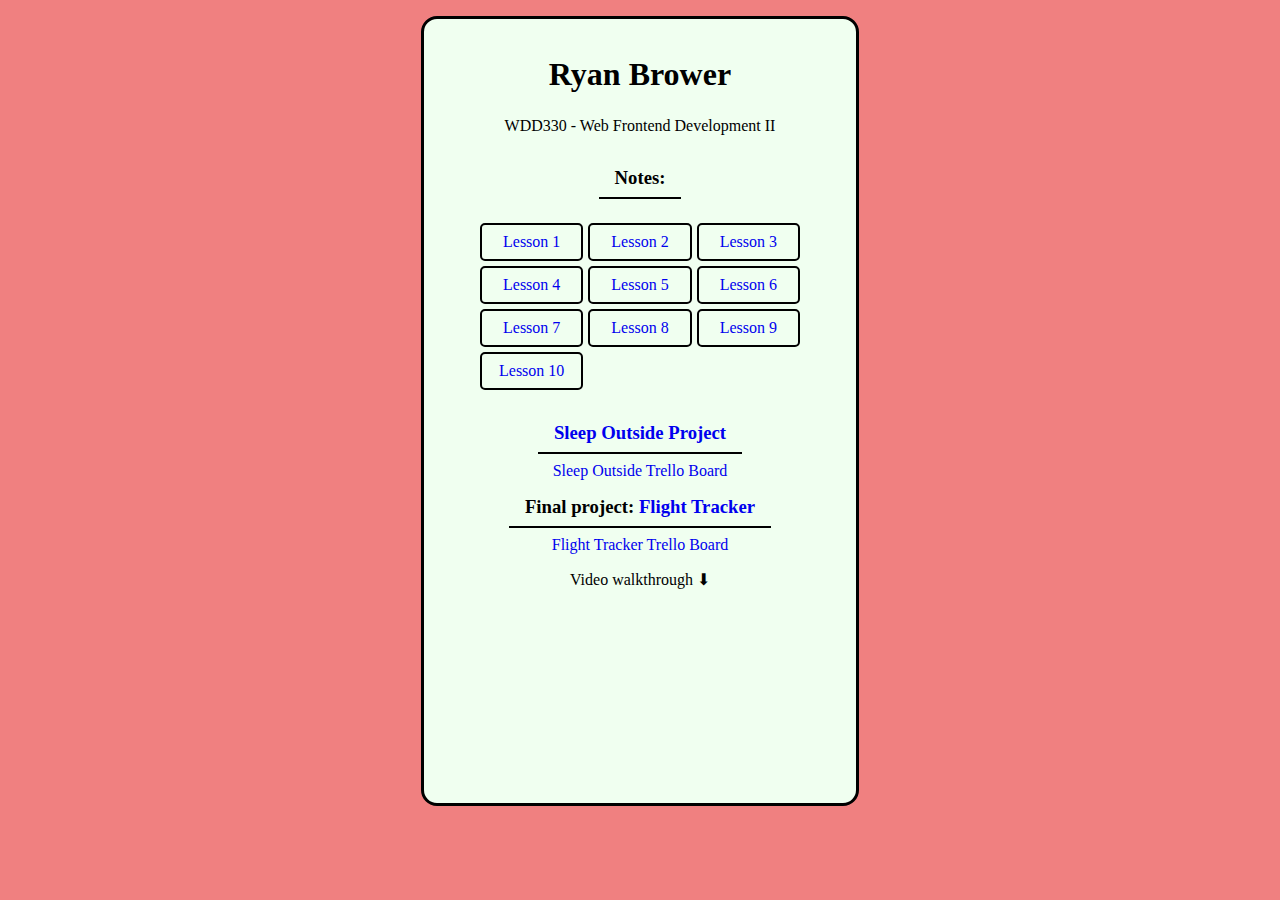
<file: index.html>
<!DOCTYPE html>
<html lang="en">
<head>
  <meta charset="UTF-8">
  <meta http-equiv="X-UA-Compatible" content="IE=edge">
  <meta name="viewport" content="width=device-width, initial-scale=1.0">
  <title>Portfolio ~ Ryan Brower</title>
  <link rel="stylesheet" href="main.css">
</head>
<body>
  <main>
    <h1>Ryan Brower</h1>
    <p>WDD330 - Web Frontend Development II</p>
    <h3>Notes:</h3>
    <ul>
      <li><a href="notes/L01Notes.html">Lesson 1</a></li>
      <li><a href="notes/L02Notes.html">Lesson 2</a></li>
      <li><a href="notes/L03Notes.html">Lesson 3</a></li>
      <li><a href="notes/L04Notes.html">Lesson 4</a></li>
      <li><a href="notes/L05Notes.html">Lesson 5</a></li>
      <li><a href="notes/L06Notes.html">Lesson 6</a></li>
      <li><a href="notes/L07Notes.html">Lesson 7</a></li>
      <li><a href="notes/L08Notes.html">Lesson 8</a></li>
      <li><a href="notes/L09Notes.html">Lesson 9</a></li>
      <li><a href="notes/L10Notes.html">Lesson 10</a></li>
    </ul>
    <h3><a href="https://rbrower28.github.io/WDD330-Sleep-Outside/build/">Sleep Outside Project</a></h3>
    <a href="https://trello.com/b/trmoH7Zd/wdd-board">Sleep Outside Trello Board</a>
    <h3>Final project: <a href="https://rbrower28.github.io/Flight-Tracker/">Flight Tracker</a></h3>
    <a href="https://trello.com/b/Ug6fafC5/wdd-final">Flight Tracker Trello Board</a>
    <p>Video walkthrough ⬇</p>
    <iframe width="300" height="166" src="https://www.youtube.com/embed/0iDw6m22oRU"
            title="YouTube video player" frameborder="0"
            allow="accelerometer; autoplay; clipboard-write; encrypted-media; gyroscope; picture-in-picture"
            allowfullscreen></iframe>
  </main>
</body>
</html>
</file>
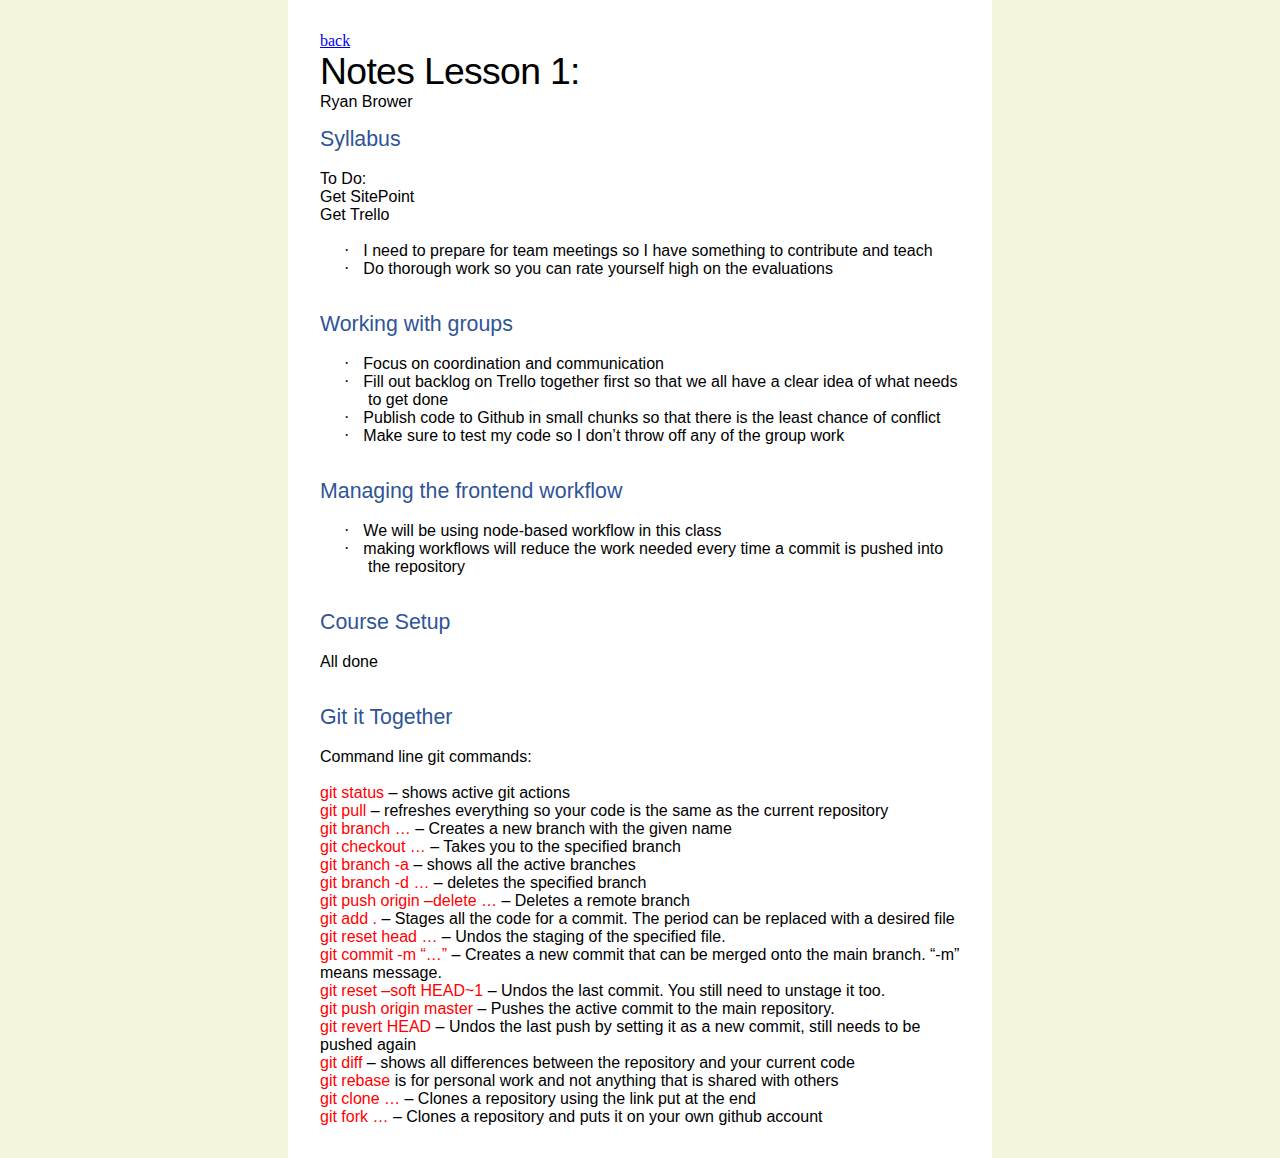
<file: notes/L01Notes.html>
<html>

<head>
<meta http-equiv=Content-Type content="text/html; charset=utf-8">
<meta name=Generator content="Microsoft Word 15 (filtered)">
<link rel="stylesheet" href="notes.css">
<style>
<!--
 /* Font Definitions */
 @font-face
	{font-family:Wingdings;
	panose-1:5 0 0 0 0 0 0 0 0 0;}
@font-face
	{font-family:"Cambria Math";
	panose-1:2 4 5 3 5 4 6 3 2 4;}
@font-face
	{font-family:Calibri;
	panose-1:2 15 5 2 2 2 4 3 2 4;}
@font-face
	{font-family:"Calibri Light";
	panose-1:2 15 3 2 2 2 4 3 2 4;}
 /* Style Definitions */
 p.MsoNormal, li.MsoNormal, div.MsoNormal
	{margin:0in;
	font-size:12.0pt;
	font-family:"Calibri",sans-serif;}
h1
	{mso-style-link:"Heading 1 Char";
	margin-top:12.0pt;
	margin-right:0in;
	margin-bottom:0in;
	margin-left:0in;
	page-break-after:avoid;
	font-size:16.0pt;
	font-family:"Calibri Light",sans-serif;
	color:#2F5496;
	font-weight:normal;}
p.MsoTitle, li.MsoTitle, div.MsoTitle
	{mso-style-link:"Title Char";
	margin:0in;
	font-size:28.0pt;
	font-family:"Calibri Light",sans-serif;
	letter-spacing:-.5pt;}
p.MsoTitleCxSpFirst, li.MsoTitleCxSpFirst, div.MsoTitleCxSpFirst
	{mso-style-link:"Title Char";
	margin:0in;
	font-size:28.0pt;
	font-family:"Calibri Light",sans-serif;
	letter-spacing:-.5pt;}
p.MsoTitleCxSpMiddle, li.MsoTitleCxSpMiddle, div.MsoTitleCxSpMiddle
	{mso-style-link:"Title Char";
	margin:0in;
	font-size:28.0pt;
	font-family:"Calibri Light",sans-serif;
	letter-spacing:-.5pt;}
p.MsoTitleCxSpLast, li.MsoTitleCxSpLast, div.MsoTitleCxSpLast
	{mso-style-link:"Title Char";
	margin:0in;
	font-size:28.0pt;
	font-family:"Calibri Light",sans-serif;
	letter-spacing:-.5pt;}
p.MsoListParagraph, li.MsoListParagraph, div.MsoListParagraph
	{margin-top:0in;
	margin-right:0in;
	margin-bottom:0in;
	margin-left:.5in;
	font-size:12.0pt;
	font-family:"Calibri",sans-serif;}
p.MsoListParagraphCxSpFirst, li.MsoListParagraphCxSpFirst, div.MsoListParagraphCxSpFirst
	{margin-top:0in;
	margin-right:0in;
	margin-bottom:0in;
	margin-left:.5in;
	font-size:12.0pt;
	font-family:"Calibri",sans-serif;}
p.MsoListParagraphCxSpMiddle, li.MsoListParagraphCxSpMiddle, div.MsoListParagraphCxSpMiddle
	{margin-top:0in;
	margin-right:0in;
	margin-bottom:0in;
	margin-left:.5in;
	font-size:12.0pt;
	font-family:"Calibri",sans-serif;}
p.MsoListParagraphCxSpLast, li.MsoListParagraphCxSpLast, div.MsoListParagraphCxSpLast
	{margin-top:0in;
	margin-right:0in;
	margin-bottom:0in;
	margin-left:.5in;
	font-size:12.0pt;
	font-family:"Calibri",sans-serif;}
span.TitleChar
	{mso-style-name:"Title Char";
	mso-style-link:Title;
	font-family:"Calibri Light",sans-serif;
	letter-spacing:-.5pt;}
span.Heading1Char
	{mso-style-name:"Heading 1 Char";
	mso-style-link:"Heading 1";
	font-family:"Calibri Light",sans-serif;
	color:#2F5496;}
.MsoChpDefault
	{font-family:"Calibri",sans-serif;}
@page WordSection1
	{size:8.5in 11.0in;
	margin:1.0in 1.0in 1.0in 1.0in;}
div.WordSection1
	{page:WordSection1;}
 /* List Definitions */
 ol
	{margin-bottom:0in;}
ul
	{margin-bottom:0in;}
-->
</style>

</head>

<body lang=EN-US style='word-wrap:break-word'>

<a href="../index.html">back</a>

<div class=WordSection1>

<p class=MsoTitle>Notes Lesson 1:</p>

<p class=MsoNormal>Ryan Brower</p>

<h1>Syllabus</h1>

<p class=MsoNormal>&nbsp;</p>

<p class=MsoNormal>To Do:</p>

<p class=MsoNormal>Get SitePoint</p>

<p class=MsoNormal>Get Trello</p>

<p class=MsoNormal>&nbsp;</p>

<p class=MsoListParagraphCxSpFirst style='text-indent:-.25in'><span
style='font-family:Symbol'>·<span style='font:7.0pt "Times New Roman"'>&nbsp;&nbsp;&nbsp;&nbsp;&nbsp;
</span></span>I need to prepare for team meetings so I have something to
contribute and teach</p>

<p class=MsoListParagraphCxSpLast style='text-indent:-.25in'><span
style='font-family:Symbol'>·<span style='font:7.0pt "Times New Roman"'>&nbsp;&nbsp;&nbsp;&nbsp;&nbsp;
</span></span>Do thorough work so you can rate yourself high on the evaluations</p>

<p class=MsoNormal>&nbsp;</p>

<h1>Working with groups</h1>

<p class=MsoNormal>&nbsp;</p>

<p class=MsoListParagraphCxSpFirst style='text-indent:-.25in'><span
style='font-family:Symbol'>·<span style='font:7.0pt "Times New Roman"'>&nbsp;&nbsp;&nbsp;&nbsp;&nbsp;
</span></span>Focus on coordination and communication</p>

<p class=MsoListParagraphCxSpMiddle style='text-indent:-.25in'><span
style='font-family:Symbol'>·<span style='font:7.0pt "Times New Roman"'>&nbsp;&nbsp;&nbsp;&nbsp;&nbsp;
</span></span>Fill out backlog on Trello together first so that we all have a
clear idea of what needs to get done</p>

<p class=MsoListParagraphCxSpMiddle style='text-indent:-.25in'><span
style='font-family:Symbol'>·<span style='font:7.0pt "Times New Roman"'>&nbsp;&nbsp;&nbsp;&nbsp;&nbsp;
</span></span>Publish code to Github in small chunks so that there is the least
chance of conflict</p>

<p class=MsoListParagraphCxSpLast style='text-indent:-.25in'><span
style='font-family:Symbol'>·<span style='font:7.0pt "Times New Roman"'>&nbsp;&nbsp;&nbsp;&nbsp;&nbsp;
</span></span>Make sure to test my code so I don’t throw off any of the group
work</p>

<p class=MsoNormal>&nbsp;</p>

<h1>Managing the frontend workflow</h1>

<p class=MsoNormal>&nbsp;</p>

<p class=MsoListParagraphCxSpFirst style='text-indent:-.25in'><span
style='font-family:Symbol'>·<span style='font:7.0pt "Times New Roman"'>&nbsp;&nbsp;&nbsp;&nbsp;&nbsp;
</span></span>We will be using node-based workflow in this class</p>

<p class=MsoListParagraphCxSpLast style='text-indent:-.25in'><span
style='font-family:Symbol'>·<span style='font:7.0pt "Times New Roman"'>&nbsp;&nbsp;&nbsp;&nbsp;&nbsp;
</span></span>making workflows will reduce the work needed every time a commit
is pushed into the repository</p>

<p class=MsoNormal>&nbsp;</p>

<h1>Course Setup</h1>

<p class=MsoNormal>&nbsp;</p>

<p class=MsoNormal>All done</p>

<p class=MsoNormal>&nbsp;</p>

<h1>Git it Together</h1>

<p class=MsoNormal>&nbsp;</p>

<p class=MsoNormal>Command line git commands:</p>

<p class=MsoNormal>&nbsp;</p>

<p class=MsoNormal><span style='color:red'>git status </span>– shows active git
actions </p>

<p class=MsoNormal><span style='color:red'>git pull </span>– refreshes
everything so your code is the same as the current repository</p>

<p class=MsoNormal><span style='color:red'>git branch … </span>– Creates a new
branch with the given name</p>

<p class=MsoNormal><span style='color:red'>git checkout … </span>– Takes you to
the specified branch</p>

<p class=MsoNormal><span style='color:red'>git branch -a </span>– shows all the
active branches</p>

<p class=MsoNormal><span style='color:red'>git branch -d … </span>– deletes the
specified branch</p>

<p class=MsoNormal><span style='color:red'>git push origin –delete … </span>–
Deletes a remote branch</p>

<p class=MsoNormal><span style='color:red'>git add . </span>– Stages all the
code for a commit. The period can be replaced with a desired file</p>

<p class=MsoNormal><span style='color:red'>git reset head … </span>– Undos the
staging of the specified file.</p>

<p class=MsoNormal><span style='color:red'>git commit -m “…” </span>– Creates a
new commit that can be merged onto the main branch. “-m” means message.</p>

<p class=MsoNormal><span style='color:red'>git reset –soft HEAD~1 </span>–
Undos the last commit. You still need to unstage it too.</p>

<p class=MsoNormal><span style='color:red'>git push origin master </span>–
Pushes the active commit to the main repository. </p>

<p class=MsoNormal><span style='color:red'>git revert HEAD </span>– Undos the
last push by setting it as a new commit, still needs to be pushed again</p>

<p class=MsoNormal><span style='color:red'>git diff </span>– shows all
differences between the repository and your current code</p>

<p class=MsoNormal><span style='color:red'>git rebase </span>is for personal
work and not anything that is shared with others</p>

<p class=MsoNormal><span style='color:red'>git clone … </span>– Clones a
repository using the link put at the end</p>

<p class=MsoNormal><span style='color:red'>git fork … </span>– Clones a
repository and puts it on your own github account</p>

</div>

</body>

</html>
</file>
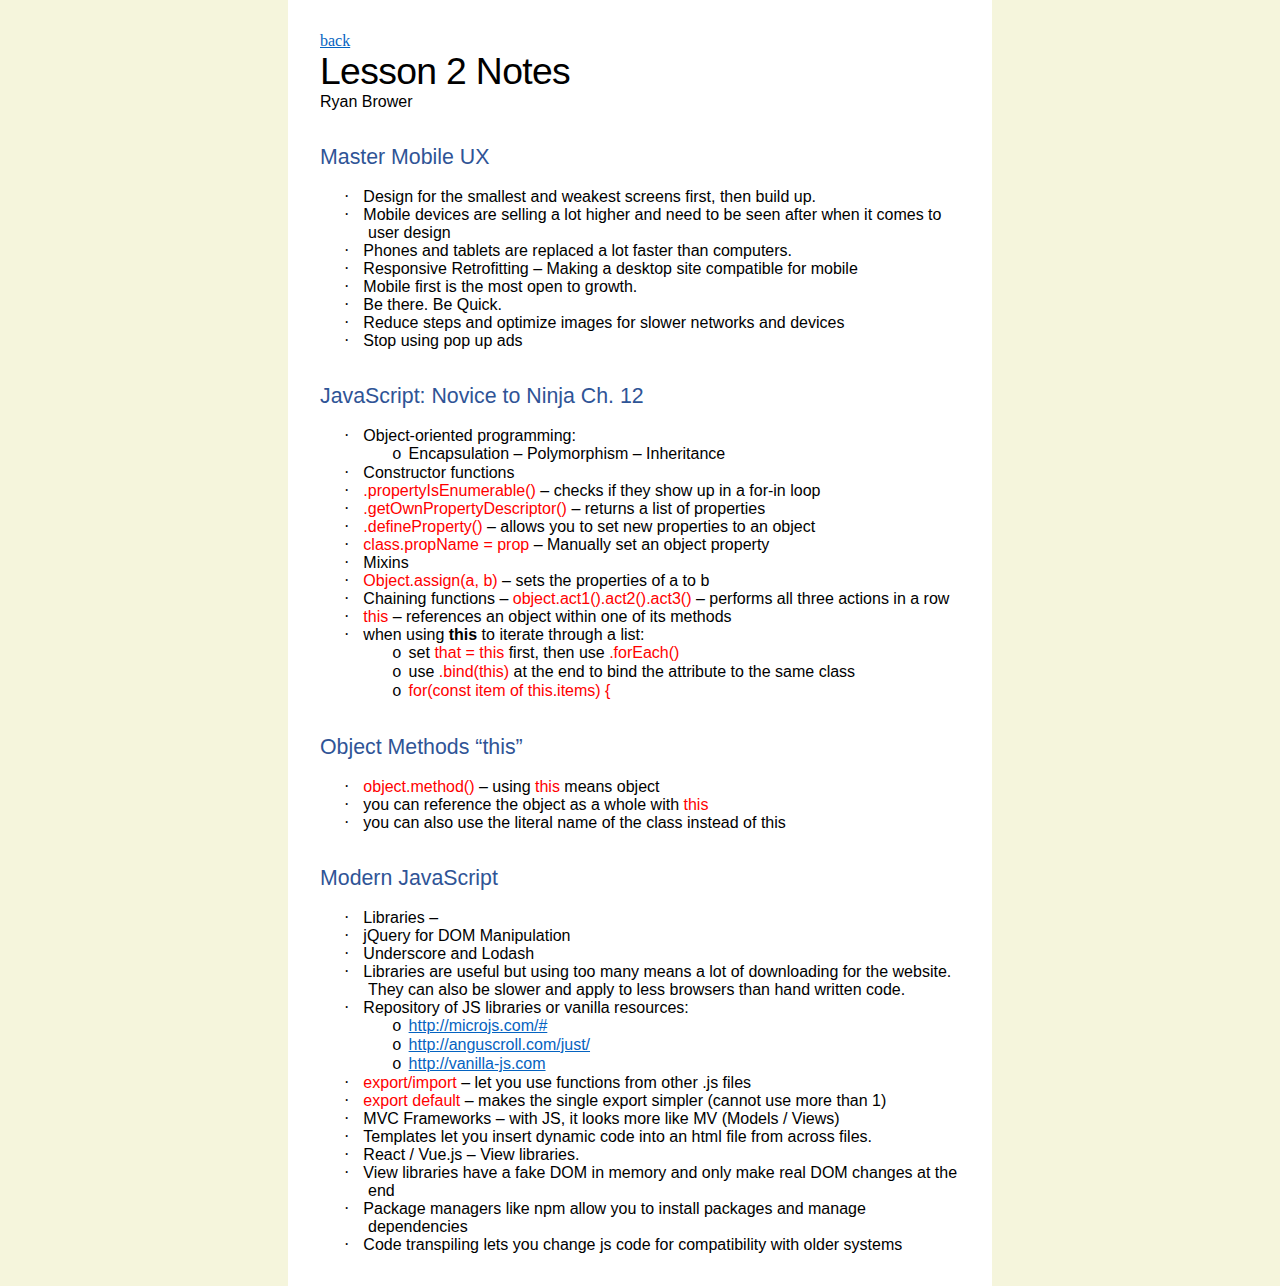
<file: notes/L02Notes.html>
<html>

<head>
<meta http-equiv=Content-Type content="text/html; charset=utf-8">
<meta name=Generator content="Microsoft Word 15 (filtered)">
<link rel="stylesheet" href="notes.css">
<style>
<!--
 /* Font Definitions */
 @font-face
	{font-family:Wingdings;
	panose-1:5 0 0 0 0 0 0 0 0 0;}
@font-face
	{font-family:"Cambria Math";
	panose-1:2 4 5 3 5 4 6 3 2 4;}
@font-face
	{font-family:Calibri;
	panose-1:2 15 5 2 2 2 4 3 2 4;}
@font-face
	{font-family:"Calibri Light";
	panose-1:2 15 3 2 2 2 4 3 2 4;}
 /* Style Definitions */
 p.MsoNormal, li.MsoNormal, div.MsoNormal
	{margin:0in;
	font-size:12.0pt;
	font-family:"Calibri",sans-serif;}
h1
	{mso-style-link:"Heading 1 Char";
	margin-top:12.0pt;
	margin-right:0in;
	margin-bottom:0in;
	margin-left:0in;
	page-break-after:avoid;
	font-size:16.0pt;
	font-family:"Calibri Light",sans-serif;
	color:#2F5496;
	font-weight:normal;}
p.MsoTitle, li.MsoTitle, div.MsoTitle
	{mso-style-link:"Title Char";
	margin:0in;
	font-size:28.0pt;
	font-family:"Calibri Light",sans-serif;
	letter-spacing:-.5pt;}
p.MsoTitleCxSpFirst, li.MsoTitleCxSpFirst, div.MsoTitleCxSpFirst
	{mso-style-link:"Title Char";
	margin:0in;
	font-size:28.0pt;
	font-family:"Calibri Light",sans-serif;
	letter-spacing:-.5pt;}
p.MsoTitleCxSpMiddle, li.MsoTitleCxSpMiddle, div.MsoTitleCxSpMiddle
	{mso-style-link:"Title Char";
	margin:0in;
	font-size:28.0pt;
	font-family:"Calibri Light",sans-serif;
	letter-spacing:-.5pt;}
p.MsoTitleCxSpLast, li.MsoTitleCxSpLast, div.MsoTitleCxSpLast
	{mso-style-link:"Title Char";
	margin:0in;
	font-size:28.0pt;
	font-family:"Calibri Light",sans-serif;
	letter-spacing:-.5pt;}
a:link, span.MsoHyperlink
	{color:#0563C1;
	text-decoration:underline;}
p.MsoListParagraph, li.MsoListParagraph, div.MsoListParagraph
	{margin-top:0in;
	margin-right:0in;
	margin-bottom:0in;
	margin-left:.5in;
	font-size:12.0pt;
	font-family:"Calibri",sans-serif;}
p.MsoListParagraphCxSpFirst, li.MsoListParagraphCxSpFirst, div.MsoListParagraphCxSpFirst
	{margin-top:0in;
	margin-right:0in;
	margin-bottom:0in;
	margin-left:.5in;
	font-size:12.0pt;
	font-family:"Calibri",sans-serif;}
p.MsoListParagraphCxSpMiddle, li.MsoListParagraphCxSpMiddle, div.MsoListParagraphCxSpMiddle
	{margin-top:0in;
	margin-right:0in;
	margin-bottom:0in;
	margin-left:.5in;
	font-size:12.0pt;
	font-family:"Calibri",sans-serif;}
p.MsoListParagraphCxSpLast, li.MsoListParagraphCxSpLast, div.MsoListParagraphCxSpLast
	{margin-top:0in;
	margin-right:0in;
	margin-bottom:0in;
	margin-left:.5in;
	font-size:12.0pt;
	font-family:"Calibri",sans-serif;}
span.TitleChar
	{mso-style-name:"Title Char";
	mso-style-link:Title;
	font-family:"Calibri Light",sans-serif;
	letter-spacing:-.5pt;}
span.Heading1Char
	{mso-style-name:"Heading 1 Char";
	mso-style-link:"Heading 1";
	font-family:"Calibri Light",sans-serif;
	color:#2F5496;}
.MsoChpDefault
	{font-family:"Calibri",sans-serif;}
@page WordSection1
	{size:8.5in 11.0in;
	margin:1.0in 1.0in 1.0in 1.0in;}
div.WordSection1
	{page:WordSection1;}
 /* List Definitions */
 ol
	{margin-bottom:0in;}
ul
	{margin-bottom:0in;}
-->
</style>

</head>

<body lang=EN-US link="#0563C1" vlink="#954F72" style='word-wrap:break-word'>

<a href="../index.html">back</a>

<div class=WordSection1>

<p class=MsoTitle>Lesson 2 Notes</p>

<p class=MsoNormal>Ryan Brower</p>

<p class=MsoNormal>&nbsp;</p>

<h1>Master Mobile UX</h1>

<p class=MsoNormal>&nbsp;</p>

<p class=MsoListParagraphCxSpFirst style='text-indent:-.25in'><span
style='font-family:Symbol'>·<span style='font:7.0pt "Times New Roman"'>&nbsp;&nbsp;&nbsp;&nbsp;&nbsp;
</span></span>Design for the smallest and weakest screens first, then build up.</p>

<p class=MsoListParagraphCxSpMiddle style='text-indent:-.25in'><span
style='font-family:Symbol'>·<span style='font:7.0pt "Times New Roman"'>&nbsp;&nbsp;&nbsp;&nbsp;&nbsp;
</span></span>Mobile devices are selling a lot higher and need to be seen after
when it comes to user design</p>

<p class=MsoListParagraphCxSpMiddle style='text-indent:-.25in'><span
style='font-family:Symbol'>·<span style='font:7.0pt "Times New Roman"'>&nbsp;&nbsp;&nbsp;&nbsp;&nbsp;
</span></span>Phones and tablets are replaced a lot faster than computers.</p>

<p class=MsoListParagraphCxSpMiddle style='text-indent:-.25in'><span
style='font-family:Symbol'>·<span style='font:7.0pt "Times New Roman"'>&nbsp;&nbsp;&nbsp;&nbsp;&nbsp;
</span></span>Responsive Retrofitting – Making a desktop site compatible for
mobile</p>

<p class=MsoListParagraphCxSpMiddle style='text-indent:-.25in'><span
style='font-family:Symbol'>·<span style='font:7.0pt "Times New Roman"'>&nbsp;&nbsp;&nbsp;&nbsp;&nbsp;
</span></span>Mobile first is the most open to growth.</p>

<p class=MsoListParagraphCxSpMiddle style='text-indent:-.25in'><span
style='font-family:Symbol'>·<span style='font:7.0pt "Times New Roman"'>&nbsp;&nbsp;&nbsp;&nbsp;&nbsp;
</span></span>Be there. Be Quick.</p>

<p class=MsoListParagraphCxSpMiddle style='text-indent:-.25in'><span
style='font-family:Symbol'>·<span style='font:7.0pt "Times New Roman"'>&nbsp;&nbsp;&nbsp;&nbsp;&nbsp;
</span></span>Reduce steps and optimize images for slower networks and devices</p>

<p class=MsoListParagraphCxSpLast style='text-indent:-.25in'><span
style='font-family:Symbol'>·<span style='font:7.0pt "Times New Roman"'>&nbsp;&nbsp;&nbsp;&nbsp;&nbsp;
</span></span>Stop using pop up ads</p>

<p class=MsoNormal>&nbsp;</p>

<h1>JavaScript: Novice to Ninja Ch. 12</h1>

<p class=MsoNormal>&nbsp;</p>

<p class=MsoListParagraphCxSpFirst style='text-indent:-.25in'><span
style='font-family:Symbol'>·<span style='font:7.0pt "Times New Roman"'>&nbsp;&nbsp;&nbsp;&nbsp;&nbsp;
</span></span>Object-oriented programming:</p>

<p class=MsoListParagraphCxSpMiddle style='margin-left:1.0in;text-indent:-.25in'><span
style='font-family:"Courier New"'>o<span style='font:7.0pt "Times New Roman"'>&nbsp;&nbsp;
</span></span>Encapsulation – Polymorphism – Inheritance</p>

<p class=MsoListParagraphCxSpMiddle style='text-indent:-.25in'><span
style='font-family:Symbol'>·<span style='font:7.0pt "Times New Roman"'>&nbsp;&nbsp;&nbsp;&nbsp;&nbsp;
</span></span>Constructor functions</p>

<p class=MsoListParagraphCxSpMiddle style='text-indent:-.25in'><span
style='font-family:Symbol'>·<span style='font:7.0pt "Times New Roman"'>&nbsp;&nbsp;&nbsp;&nbsp;&nbsp;
</span></span><span style='color:red'>.propertyIsEnumerable() </span>– checks
if they show up in a for-in loop</p>

<p class=MsoListParagraphCxSpMiddle style='text-indent:-.25in'><span
style='font-family:Symbol'>·<span style='font:7.0pt "Times New Roman"'>&nbsp;&nbsp;&nbsp;&nbsp;&nbsp;
</span></span><span style='color:red'>.getOwnPropertyDescriptor() </span>–
returns a list of properties</p>

<p class=MsoListParagraphCxSpMiddle style='text-indent:-.25in'><span
style='font-family:Symbol'>·<span style='font:7.0pt "Times New Roman"'>&nbsp;&nbsp;&nbsp;&nbsp;&nbsp;
</span></span><span style='color:red'>.defineProperty() </span>– allows you to
set new properties to an object</p>

<p class=MsoListParagraphCxSpMiddle style='text-indent:-.25in'><span
style='font-family:Symbol'>·<span style='font:7.0pt "Times New Roman"'>&nbsp;&nbsp;&nbsp;&nbsp;&nbsp;
</span></span><span style='color:red'>class.propName = prop </span>– Manually
set an object property</p>

<p class=MsoListParagraphCxSpMiddle style='text-indent:-.25in'><span
style='font-family:Symbol;color:black'>·<span style='font:7.0pt "Times New Roman"'>&nbsp;&nbsp;&nbsp;&nbsp;&nbsp;
</span></span><span style='color:black'>Mixins</span></p>

<p class=MsoListParagraphCxSpMiddle style='text-indent:-.25in'><span
style='font-family:Symbol;color:black'>·<span style='font:7.0pt "Times New Roman"'>&nbsp;&nbsp;&nbsp;&nbsp;&nbsp;
</span></span><span style='color:red'>Object.assign(a, b) </span><span
style='color:black'>– sets the properties of a to b</span></p>

<p class=MsoListParagraphCxSpMiddle style='text-indent:-.25in'><span
style='font-family:Symbol;color:black'>·<span style='font:7.0pt "Times New Roman"'>&nbsp;&nbsp;&nbsp;&nbsp;&nbsp;
</span></span><span style='color:black'>Chaining functions </span>– <span
style='color:red'>object.act1().act2().act3() </span>– performs all three
actions in a row</p>

<p class=MsoListParagraphCxSpMiddle style='text-indent:-.25in'><span
style='font-family:Symbol;color:black'>·<span style='font:7.0pt "Times New Roman"'>&nbsp;&nbsp;&nbsp;&nbsp;&nbsp;
</span></span><span style='color:red'>this </span>– references an object within
one of its methods</p>

<p class=MsoListParagraphCxSpMiddle style='text-indent:-.25in'><span
style='font-family:Symbol;color:black'>·<span style='font:7.0pt "Times New Roman"'>&nbsp;&nbsp;&nbsp;&nbsp;&nbsp;
</span></span><span style='color:black'>when using <b>this</b> to iterate through
a list</span>:</p>

<p class=MsoListParagraphCxSpMiddle style='margin-left:1.0in;text-indent:-.25in'><span
style='font-family:"Courier New";color:black'>o<span style='font:7.0pt "Times New Roman"'>&nbsp;&nbsp;
</span></span>set <span style='color:red'>that = this </span>first, then use <span
style='color:red'>.forEach()</span></p>

<p class=MsoListParagraphCxSpMiddle style='margin-left:1.0in;text-indent:-.25in'><span
style='font-family:"Courier New";color:black'>o<span style='font:7.0pt "Times New Roman"'>&nbsp;&nbsp;
</span></span><span style='color:black'>use </span><span style='color:red'>.bind(this)
</span><span style='color:black'>at the end to bind the attribute to the same
class</span></p>

<p class=MsoListParagraphCxSpLast style='margin-left:1.0in;text-indent:-.25in'><span
style='font-family:"Courier New";color:black'>o<span style='font:7.0pt "Times New Roman"'>&nbsp;&nbsp;
</span></span><span style='color:red'>for(const item of this.items) {</span></p>

<p class=MsoNormal><span style='color:black'>&nbsp;</span></p>

<h1>Object Methods “this”</h1>

<p class=MsoNormal>&nbsp;</p>

<p class=MsoListParagraphCxSpFirst style='text-indent:-.25in'><span
style='font-family:Symbol'>·<span style='font:7.0pt "Times New Roman"'>&nbsp;&nbsp;&nbsp;&nbsp;&nbsp;
</span></span><span style='color:red'>object.method() </span>– using <span
style='color:red'>this </span>means object</p>

<p class=MsoListParagraphCxSpMiddle style='text-indent:-.25in'><span
style='font-family:Symbol'>·<span style='font:7.0pt "Times New Roman"'>&nbsp;&nbsp;&nbsp;&nbsp;&nbsp;
</span></span>you can reference the object as a whole with <span
style='color:red'>this</span></p>

<p class=MsoListParagraphCxSpLast style='text-indent:-.25in'><span
style='font-family:Symbol'>·<span style='font:7.0pt "Times New Roman"'>&nbsp;&nbsp;&nbsp;&nbsp;&nbsp;
</span></span><span style='color:black'>you can also use the literal name of
the class instead of this</span></p>

<p class=MsoNormal>&nbsp;</p>

<h1>Modern JavaScript</h1>

<p class=MsoNormal>&nbsp;</p>

<p class=MsoListParagraphCxSpFirst style='text-indent:-.25in'><span
style='font-family:Symbol'>·<span style='font:7.0pt "Times New Roman"'>&nbsp;&nbsp;&nbsp;&nbsp;&nbsp;
</span></span>Libraries –</p>

<p class=MsoListParagraphCxSpMiddle style='text-indent:-.25in'><span
style='font-family:Symbol'>·<span style='font:7.0pt "Times New Roman"'>&nbsp;&nbsp;&nbsp;&nbsp;&nbsp;
</span></span>jQuery for DOM Manipulation</p>

<p class=MsoListParagraphCxSpMiddle style='text-indent:-.25in'><span
style='font-family:Symbol'>·<span style='font:7.0pt "Times New Roman"'>&nbsp;&nbsp;&nbsp;&nbsp;&nbsp;
</span></span>Underscore and Lodash</p>

<p class=MsoListParagraphCxSpMiddle style='text-indent:-.25in'><span
style='font-family:Symbol'>·<span style='font:7.0pt "Times New Roman"'>&nbsp;&nbsp;&nbsp;&nbsp;&nbsp;
</span></span>Libraries are useful but using too many means a lot of
downloading for the website. They can also be slower and apply to less browsers
than hand written code.</p>

<p class=MsoListParagraphCxSpMiddle style='text-indent:-.25in'><span
style='font-family:Symbol'>·<span style='font:7.0pt "Times New Roman"'>&nbsp;&nbsp;&nbsp;&nbsp;&nbsp;
</span></span>Repository of JS libraries or vanilla resources:</p>

<p class=MsoListParagraphCxSpMiddle style='margin-left:1.0in;text-indent:-.25in'><span
style='font-family:"Courier New"'>o<span style='font:7.0pt "Times New Roman"'>&nbsp;&nbsp;
</span></span><a href="http://microjs.com/#">http://microjs.com/#</a> </p>

<p class=MsoListParagraphCxSpMiddle style='margin-left:1.0in;text-indent:-.25in'><span
style='font-family:"Courier New"'>o<span style='font:7.0pt "Times New Roman"'>&nbsp;&nbsp;
</span></span><a href="http://anguscroll.com/just/">http://anguscroll.com/just/</a>
</p>

<p class=MsoListParagraphCxSpMiddle style='margin-left:1.0in;text-indent:-.25in'><span
style='font-family:"Courier New"'>o<span style='font:7.0pt "Times New Roman"'>&nbsp;&nbsp;
</span></span><a href="http://vanilla-js.com">http://vanilla-js.com</a> </p>

<p class=MsoListParagraphCxSpMiddle style='text-indent:-.25in'><span
style='font-family:Symbol'>·<span style='font:7.0pt "Times New Roman"'>&nbsp;&nbsp;&nbsp;&nbsp;&nbsp;
</span></span><span style='color:red'>export/import </span>– let you use functions
from other .js files</p>

<p class=MsoListParagraphCxSpMiddle style='text-indent:-.25in'><span
style='font-family:Symbol'>·<span style='font:7.0pt "Times New Roman"'>&nbsp;&nbsp;&nbsp;&nbsp;&nbsp;
</span></span><span style='color:red'>export default </span>– makes the single
export simpler (cannot use more than 1)</p>

<p class=MsoListParagraphCxSpMiddle style='text-indent:-.25in'><span
style='font-family:Symbol'>·<span style='font:7.0pt "Times New Roman"'>&nbsp;&nbsp;&nbsp;&nbsp;&nbsp;
</span></span>MVC Frameworks – with JS, it looks more like MV (Models / Views)</p>

<p class=MsoListParagraphCxSpMiddle style='text-indent:-.25in'><span
style='font-family:Symbol'>·<span style='font:7.0pt "Times New Roman"'>&nbsp;&nbsp;&nbsp;&nbsp;&nbsp;
</span></span>Templates let you insert dynamic code into an html file from
across files.</p>

<p class=MsoListParagraphCxSpMiddle style='text-indent:-.25in'><span
style='font-family:Symbol'>·<span style='font:7.0pt "Times New Roman"'>&nbsp;&nbsp;&nbsp;&nbsp;&nbsp;
</span></span>React / Vue.js – View libraries.</p>

<p class=MsoListParagraphCxSpMiddle style='text-indent:-.25in'><span
style='font-family:Symbol'>·<span style='font:7.0pt "Times New Roman"'>&nbsp;&nbsp;&nbsp;&nbsp;&nbsp;
</span></span>View libraries have a fake DOM in memory and only make real DOM
changes at the end</p>

<p class=MsoListParagraphCxSpMiddle style='text-indent:-.25in'><span
style='font-family:Symbol'>·<span style='font:7.0pt "Times New Roman"'>&nbsp;&nbsp;&nbsp;&nbsp;&nbsp;
</span></span>Package managers like npm allow you to install packages and
manage dependencies</p>

<p class=MsoListParagraphCxSpLast style='text-indent:-.25in'><span
style='font-family:Symbol'>·<span style='font:7.0pt "Times New Roman"'>&nbsp;&nbsp;&nbsp;&nbsp;&nbsp;
</span></span>Code transpiling lets you change js code for compatibility with
older systems</p>

</div>

</body>

</html>
</file>
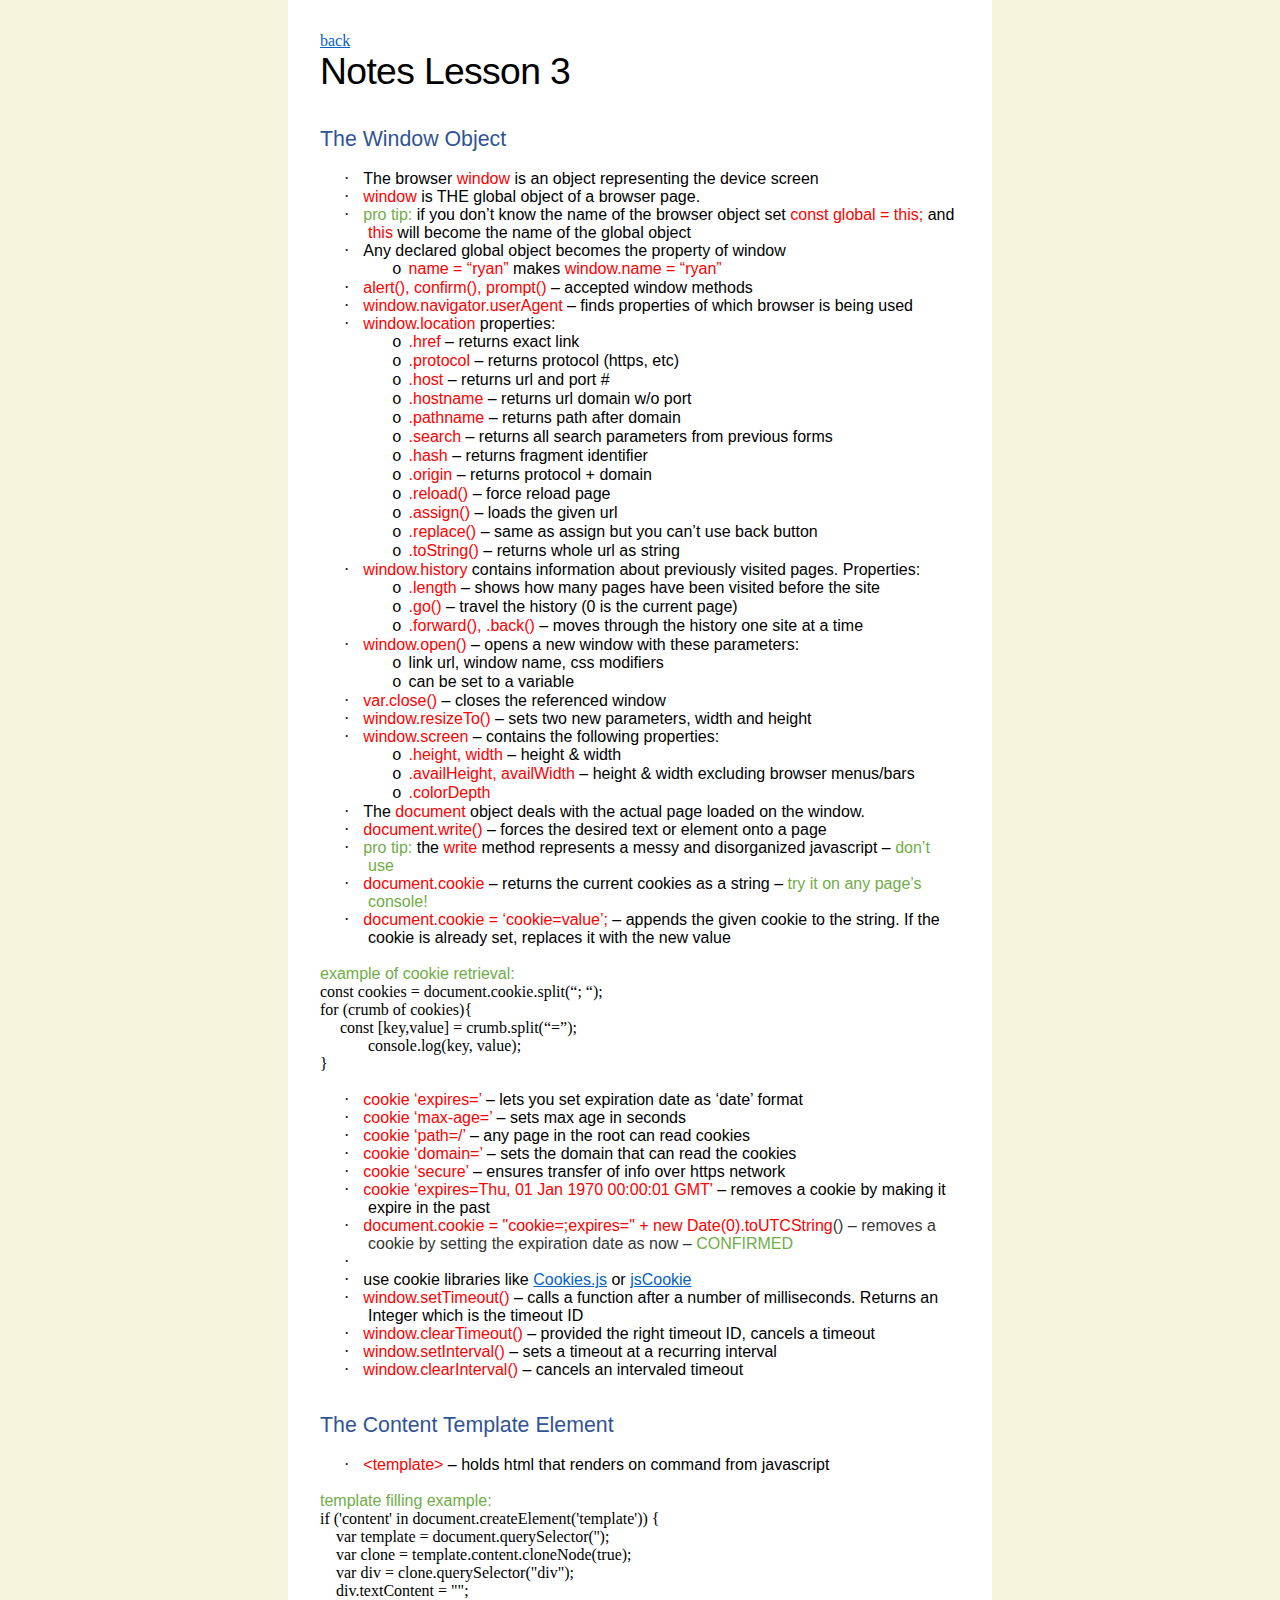
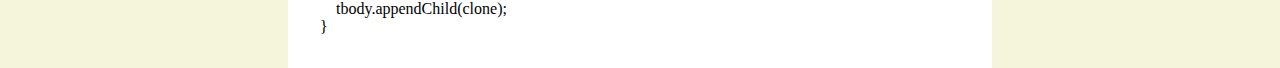
<file: notes/L03Notes.html>
<html>

<head>
<meta http-equiv=Content-Type content="text/html; charset=utf-8">
<meta name=Generator content="Microsoft Word 15 (filtered)">
<link rel="stylesheet" href="notes.css">
<style>
<!--
 /* Font Definitions */
 @font-face
	{font-family:Wingdings;
	panose-1:5 0 0 0 0 0 0 0 0 0;}
@font-face
	{font-family:"Cambria Math";
	panose-1:2 4 5 3 5 4 6 3 2 4;}
@font-face
	{font-family:Calibri;
	panose-1:2 15 5 2 2 2 4 3 2 4;}
@font-face
	{font-family:"Calibri Light";
	panose-1:2 15 3 2 2 2 4 3 2 4;}
@font-face
	{font-family:Consolas;
	panose-1:2 11 6 9 2 2 4 3 2 4;}
@font-face
	{font-family:"Andale Mono";
	panose-1:2 11 5 9 0 0 0 0 0 4;}
 /* Style Definitions */
 p.MsoNormal, li.MsoNormal, div.MsoNormal
	{margin:0in;
	font-size:12.0pt;
	font-family:"Calibri",sans-serif;}
h1
	{mso-style-link:"Heading 1 Char";
	margin-top:12.0pt;
	margin-right:0in;
	margin-bottom:0in;
	margin-left:0in;
	page-break-after:avoid;
	font-size:16.0pt;
	font-family:"Calibri Light",sans-serif;
	color:#2F5496;
	font-weight:normal;}
p.MsoTitle, li.MsoTitle, div.MsoTitle
	{mso-style-link:"Title Char";
	margin:0in;
	font-size:28.0pt;
	font-family:"Calibri Light",sans-serif;
	letter-spacing:-.5pt;}
p.MsoTitleCxSpFirst, li.MsoTitleCxSpFirst, div.MsoTitleCxSpFirst
	{mso-style-link:"Title Char";
	margin:0in;
	font-size:28.0pt;
	font-family:"Calibri Light",sans-serif;
	letter-spacing:-.5pt;}
p.MsoTitleCxSpMiddle, li.MsoTitleCxSpMiddle, div.MsoTitleCxSpMiddle
	{mso-style-link:"Title Char";
	margin:0in;
	font-size:28.0pt;
	font-family:"Calibri Light",sans-serif;
	letter-spacing:-.5pt;}
p.MsoTitleCxSpLast, li.MsoTitleCxSpLast, div.MsoTitleCxSpLast
	{mso-style-link:"Title Char";
	margin:0in;
	font-size:28.0pt;
	font-family:"Calibri Light",sans-serif;
	letter-spacing:-.5pt;}
a:link, span.MsoHyperlink
	{color:#0563C1;
	text-decoration:underline;}
p.MsoListParagraph, li.MsoListParagraph, div.MsoListParagraph
	{margin-top:0in;
	margin-right:0in;
	margin-bottom:0in;
	margin-left:.5in;
	font-size:12.0pt;
	font-family:"Calibri",sans-serif;}
p.MsoListParagraphCxSpFirst, li.MsoListParagraphCxSpFirst, div.MsoListParagraphCxSpFirst
	{margin-top:0in;
	margin-right:0in;
	margin-bottom:0in;
	margin-left:.5in;
	font-size:12.0pt;
	font-family:"Calibri",sans-serif;}
p.MsoListParagraphCxSpMiddle, li.MsoListParagraphCxSpMiddle, div.MsoListParagraphCxSpMiddle
	{margin-top:0in;
	margin-right:0in;
	margin-bottom:0in;
	margin-left:.5in;
	font-size:12.0pt;
	font-family:"Calibri",sans-serif;}
p.MsoListParagraphCxSpLast, li.MsoListParagraphCxSpLast, div.MsoListParagraphCxSpLast
	{margin-top:0in;
	margin-right:0in;
	margin-bottom:0in;
	margin-left:.5in;
	font-size:12.0pt;
	font-family:"Calibri",sans-serif;}
span.TitleChar
	{mso-style-name:"Title Char";
	mso-style-link:Title;
	font-family:"Calibri Light",sans-serif;
	letter-spacing:-.5pt;}
span.Heading1Char
	{mso-style-name:"Heading 1 Char";
	mso-style-link:"Heading 1";
	font-family:"Calibri Light",sans-serif;
	color:#2F5496;}
.MsoChpDefault
	{font-family:"Calibri",sans-serif;}
@page WordSection1
	{size:8.5in 11.0in;
	margin:1.0in 1.0in 1.0in 1.0in;}
div.WordSection1
	{page:WordSection1;}
 /* List Definitions */
 ol
	{margin-bottom:0in;}
ul
	{margin-bottom:0in;}
-->
</style>

</head>

<body lang=EN-US link="#0563C1" vlink="#954F72" style='word-wrap:break-word'>

<a href="../index.html">back</a>

<div class=WordSection1>

<p class=MsoTitle>Notes Lesson 3</p>

<p class=MsoNormal>&nbsp;</p>

<h1>The Window Object</h1>

<p class=MsoNormal>&nbsp;</p>

<p class=MsoListParagraphCxSpFirst style='text-indent:-.25in'><span
style='font-family:Symbol'>·<span style='font:7.0pt "Times New Roman"'>&nbsp;&nbsp;&nbsp;&nbsp;&nbsp;
</span></span>The browser <span style='color:red'>window</span> is an object
representing the device screen</p>

<p class=MsoListParagraphCxSpMiddle style='text-indent:-.25in'><span
style='font-family:Symbol'>·<span style='font:7.0pt "Times New Roman"'>&nbsp;&nbsp;&nbsp;&nbsp;&nbsp;
</span></span><span style='color:red'>window</span> is THE global object of a
browser page.</p>

<p class=MsoListParagraphCxSpMiddle style='text-indent:-.25in'><span
style='font-family:Symbol'>·<span style='font:7.0pt "Times New Roman"'>&nbsp;&nbsp;&nbsp;&nbsp;&nbsp;
</span></span><span style='color:#70AD47'>pro tip: </span><span
style='color:black'>if you don’t know the name of the browser object set </span><span
style='color:red'>const global = this;</span><span style='color:black'> and </span><span
style='color:red'>this </span><span style='color:black'>will become the name of
the global object</span></p>

<p class=MsoListParagraphCxSpMiddle style='text-indent:-.25in'><span
style='font-family:Symbol'>·<span style='font:7.0pt "Times New Roman"'>&nbsp;&nbsp;&nbsp;&nbsp;&nbsp;
</span></span><span style='color:black'>Any declared global object becomes the
property of window</span></p>

<p class=MsoListParagraphCxSpMiddle style='margin-left:1.0in;text-indent:-.25in'><span
style='font-family:"Courier New"'>o<span style='font:7.0pt "Times New Roman"'>&nbsp;&nbsp;
</span></span><span style='color:red'>name = “ryan” </span><span
style='color:black'>makes </span><span style='color:red'>window.name = “ryan”</span></p>

<p class=MsoListParagraphCxSpMiddle style='text-indent:-.25in'><span
style='font-family:Symbol'>·<span style='font:7.0pt "Times New Roman"'>&nbsp;&nbsp;&nbsp;&nbsp;&nbsp;
</span></span><span style='color:red'>alert(), confirm(), prompt() </span><span
style='color:black'>– accepted window methods</span></p>

<p class=MsoListParagraphCxSpMiddle style='text-indent:-.25in'><span
style='font-family:Symbol'>·<span style='font:7.0pt "Times New Roman"'>&nbsp;&nbsp;&nbsp;&nbsp;&nbsp;
</span></span><span style='color:red'>window.navigator.userAgent </span>– finds
properties of which browser is being used</p>

<p class=MsoListParagraphCxSpMiddle style='text-indent:-.25in'><span
style='font-family:Symbol'>·<span style='font:7.0pt "Times New Roman"'>&nbsp;&nbsp;&nbsp;&nbsp;&nbsp;
</span></span><span style='color:red'>window.location </span>properties:</p>

<p class=MsoListParagraphCxSpMiddle style='margin-left:1.0in;text-indent:-.25in'><span
style='font-family:"Courier New"'>o<span style='font:7.0pt "Times New Roman"'>&nbsp;&nbsp;
</span></span><span style='color:red'>.href </span>– returns exact link</p>

<p class=MsoListParagraphCxSpMiddle style='margin-left:1.0in;text-indent:-.25in'><span
style='font-family:"Courier New"'>o<span style='font:7.0pt "Times New Roman"'>&nbsp;&nbsp;
</span></span><span style='color:red'>.protocol </span>– returns protocol
(https, etc)</p>

<p class=MsoListParagraphCxSpMiddle style='margin-left:1.0in;text-indent:-.25in'><span
style='font-family:"Courier New"'>o<span style='font:7.0pt "Times New Roman"'>&nbsp;&nbsp;
</span></span><span style='color:red'>.host </span>– returns url and port #</p>

<p class=MsoListParagraphCxSpMiddle style='margin-left:1.0in;text-indent:-.25in'><span
style='font-family:"Courier New"'>o<span style='font:7.0pt "Times New Roman"'>&nbsp;&nbsp;
</span></span><span style='color:red'>.hostname </span>– returns url domain w/o
port</p>

<p class=MsoListParagraphCxSpMiddle style='margin-left:1.0in;text-indent:-.25in'><span
style='font-family:"Courier New"'>o<span style='font:7.0pt "Times New Roman"'>&nbsp;&nbsp;
</span></span><span style='color:red'>.pathname </span>– returns path after
domain</p>

<p class=MsoListParagraphCxSpMiddle style='margin-left:1.0in;text-indent:-.25in'><span
style='font-family:"Courier New"'>o<span style='font:7.0pt "Times New Roman"'>&nbsp;&nbsp;
</span></span><span style='color:red'>.search</span> – returns all search
parameters from previous forms</p>

<p class=MsoListParagraphCxSpMiddle style='margin-left:1.0in;text-indent:-.25in'><span
style='font-family:"Courier New"'>o<span style='font:7.0pt "Times New Roman"'>&nbsp;&nbsp;
</span></span><span style='color:red'>.hash </span>– returns fragment
identifier</p>

<p class=MsoListParagraphCxSpMiddle style='margin-left:1.0in;text-indent:-.25in'><span
style='font-family:"Courier New"'>o<span style='font:7.0pt "Times New Roman"'>&nbsp;&nbsp;
</span></span><span style='color:red'>.origin </span>– returns protocol +
domain</p>

<p class=MsoListParagraphCxSpMiddle style='margin-left:1.0in;text-indent:-.25in'><span
style='font-family:"Courier New"'>o<span style='font:7.0pt "Times New Roman"'>&nbsp;&nbsp;
</span></span><span style='color:red'>.reload() </span>– force reload page</p>

<p class=MsoListParagraphCxSpMiddle style='margin-left:1.0in;text-indent:-.25in'><span
style='font-family:"Courier New"'>o<span style='font:7.0pt "Times New Roman"'>&nbsp;&nbsp;
</span></span><span style='color:red'>.assign() </span>– loads the given url</p>

<p class=MsoListParagraphCxSpMiddle style='margin-left:1.0in;text-indent:-.25in'><span
style='font-family:"Courier New"'>o<span style='font:7.0pt "Times New Roman"'>&nbsp;&nbsp;
</span></span><span style='color:red'>.replace() </span>– same as assign but
you can’t use back button</p>

<p class=MsoListParagraphCxSpMiddle style='margin-left:1.0in;text-indent:-.25in'><span
style='font-family:"Courier New"'>o<span style='font:7.0pt "Times New Roman"'>&nbsp;&nbsp;
</span></span><span style='color:red'>.toString() </span>– returns whole url as
string</p>

<p class=MsoListParagraphCxSpMiddle style='text-indent:-.25in'><span
style='font-family:Symbol'>·<span style='font:7.0pt "Times New Roman"'>&nbsp;&nbsp;&nbsp;&nbsp;&nbsp;
</span></span><span style='color:red'>window.history </span>contains
information about previously visited pages. Properties:</p>

<p class=MsoListParagraphCxSpMiddle style='margin-left:1.0in;text-indent:-.25in'><span
style='font-family:"Courier New";color:black'>o<span style='font:7.0pt "Times New Roman"'>&nbsp;&nbsp;
</span></span><span style='color:red'>.length </span><span style='color:black'>–
shows how many pages have been visited before the site</span></p>

<p class=MsoListParagraphCxSpMiddle style='margin-left:1.0in;text-indent:-.25in'><span
style='font-family:"Courier New";color:black'>o<span style='font:7.0pt "Times New Roman"'>&nbsp;&nbsp;
</span></span><span style='color:red'>.go() </span>– travel the history (0 is
the current page)</p>

<p class=MsoListParagraphCxSpMiddle style='margin-left:1.0in;text-indent:-.25in'><span
style='font-family:"Courier New";color:black'>o<span style='font:7.0pt "Times New Roman"'>&nbsp;&nbsp;
</span></span><span style='color:red'>.forward(), .back() </span>– moves
through the history one site at a time</p>

<p class=MsoListParagraphCxSpMiddle style='text-indent:-.25in'><span
style='font-family:Symbol;color:black'>·<span style='font:7.0pt "Times New Roman"'>&nbsp;&nbsp;&nbsp;&nbsp;&nbsp;
</span></span><span style='color:red'>window.open() </span>– opens a new window
with these parameters:</p>

<p class=MsoListParagraphCxSpMiddle style='margin-left:1.0in;text-indent:-.25in'><span
style='font-family:"Courier New";color:black'>o<span style='font:7.0pt "Times New Roman"'>&nbsp;&nbsp;
</span></span><span style='color:black'>link url, window name, css modifiers</span></p>

<p class=MsoListParagraphCxSpMiddle style='margin-left:1.0in;text-indent:-.25in'><span
style='font-family:"Courier New";color:black'>o<span style='font:7.0pt "Times New Roman"'>&nbsp;&nbsp;
</span></span><span style='color:black'>can be set to a variable</span></p>

<p class=MsoListParagraphCxSpMiddle style='text-indent:-.25in'><span
style='font-family:Symbol;color:black'>·<span style='font:7.0pt "Times New Roman"'>&nbsp;&nbsp;&nbsp;&nbsp;&nbsp;
</span></span><span style='color:red'>var.close() </span><span
style='color:black'>– closes the referenced window</span></p>

<p class=MsoListParagraphCxSpMiddle style='text-indent:-.25in'><span
style='font-family:Symbol;color:black'>·<span style='font:7.0pt "Times New Roman"'>&nbsp;&nbsp;&nbsp;&nbsp;&nbsp;
</span></span><span style='color:red'>window.resizeTo() </span>– sets two new
parameters, width and height</p>

<p class=MsoListParagraphCxSpMiddle style='text-indent:-.25in'><span
style='font-family:Symbol;color:black'>·<span style='font:7.0pt "Times New Roman"'>&nbsp;&nbsp;&nbsp;&nbsp;&nbsp;
</span></span><span style='color:red'>window.screen </span>– contains the
following properties:</p>

<p class=MsoListParagraphCxSpMiddle style='margin-left:1.0in;text-indent:-.25in'><span
style='font-family:"Courier New";color:black'>o<span style='font:7.0pt "Times New Roman"'>&nbsp;&nbsp;
</span></span><span style='color:red'>.height, width </span><span
style='color:black'>– height &amp; width</span></p>

<p class=MsoListParagraphCxSpMiddle style='margin-left:1.0in;text-indent:-.25in'><span
style='font-family:"Courier New";color:black'>o<span style='font:7.0pt "Times New Roman"'>&nbsp;&nbsp;
</span></span><span style='color:red'>.availHeight, availWidth </span>– height
&amp; width excluding browser menus/bars</p>

<p class=MsoListParagraphCxSpMiddle style='margin-left:1.0in;text-indent:-.25in'><span
style='font-family:"Courier New";color:black'>o<span style='font:7.0pt "Times New Roman"'>&nbsp;&nbsp;
</span></span><span style='color:red'>.colorDepth</span></p>

<p class=MsoListParagraphCxSpMiddle style='text-indent:-.25in'><span
style='font-family:Symbol;color:black'>·<span style='font:7.0pt "Times New Roman"'>&nbsp;&nbsp;&nbsp;&nbsp;&nbsp;
</span></span><span style='color:black'>The </span><span style='color:red'>document</span><span
style='color:black'> object deals with the actual page loaded on the window.</span></p>

<p class=MsoListParagraphCxSpMiddle style='text-indent:-.25in'><span
style='font-family:Symbol;color:black'>·<span style='font:7.0pt "Times New Roman"'>&nbsp;&nbsp;&nbsp;&nbsp;&nbsp;
</span></span><span style='color:red'>document.write() </span><span
style='color:black'>– forces the desired text or element onto a page</span></p>

<p class=MsoListParagraphCxSpMiddle style='text-indent:-.25in'><span
style='font-family:Symbol;color:black'>·<span style='font:7.0pt "Times New Roman"'>&nbsp;&nbsp;&nbsp;&nbsp;&nbsp;
</span></span><span style='color:#70AD47'>pro tip: </span><span
style='color:black'>the </span><span style='color:red'>write</span><span
style='color:black'> method represents a messy and disorganized javascript – </span><span
style='color:#70AD47'>don’t use</span></p>

<p class=MsoListParagraphCxSpMiddle style='text-indent:-.25in'><span
style='font-family:Symbol;color:black'>·<span style='font:7.0pt "Times New Roman"'>&nbsp;&nbsp;&nbsp;&nbsp;&nbsp;
</span></span><span style='color:red'>document.cookie </span><span
style='color:black'>– returns the current cookies as a string – </span><span
style='color:#70AD47'>try it on any page’s console!</span></p>

<p class=MsoListParagraphCxSpLast style='text-indent:-.25in'><span
style='font-family:Symbol;color:black'>·<span style='font:7.0pt "Times New Roman"'>&nbsp;&nbsp;&nbsp;&nbsp;&nbsp;
</span></span><span style='color:red'>document.cookie = ‘cookie=value’;</span><span
style='color:black'> – appends the given cookie to the string. If the cookie is
already set, replaces it with the new value</span></p>

<p class=MsoNormal><span style='font-family:Consolas;color:#BFC7D5'>&nbsp;</span></p>

<p class=MsoNormal><span style='color:#70AD47'>example of cookie retrieval:</span></p>

<p class=MsoNormal><span style='font-family:"Andale Mono";color:black'>const
cookies = document.cookie.split(“; “);</span></p>

<p class=MsoNormal><span style='font-family:"Andale Mono";color:black'>for
(crumb of cookies){</span></p>

<p class=MsoNormal><span style='font-family:"Andale Mono";color:black'>     const
[key,value] = crumb.split(“=”);</span></p>

<p class=MsoNormal style='text-indent:.5in'><span style='font-family:"Andale Mono";
color:black'>console.log(key, value);</span></p>

<p class=MsoNormal><span style='font-family:"Andale Mono";color:black'>}</span></p>

<p class=MsoNormal><span style='color:black'>&nbsp;</span></p>

<p class=MsoListParagraphCxSpFirst style='text-indent:-.25in'><span
style='font-family:Symbol;color:black'>·<span style='font:7.0pt "Times New Roman"'>&nbsp;&nbsp;&nbsp;&nbsp;&nbsp;
</span></span><span style='color:red'>cookie ‘expires=’ </span><span
style='color:black'>– lets you set expiration date as ‘date’ format</span></p>

<p class=MsoListParagraphCxSpMiddle style='text-indent:-.25in'><span
style='font-family:Symbol;color:black'>·<span style='font:7.0pt "Times New Roman"'>&nbsp;&nbsp;&nbsp;&nbsp;&nbsp;
</span></span><span style='color:red'>cookie ‘max-age=’ </span>– sets max age
in seconds</p>

<p class=MsoListParagraphCxSpMiddle style='text-indent:-.25in'><span
style='font-family:Symbol;color:black'>·<span style='font:7.0pt "Times New Roman"'>&nbsp;&nbsp;&nbsp;&nbsp;&nbsp;
</span></span><span style='color:red'>cookie ‘path=/’ </span>– any page in the
root can read cookies</p>

<p class=MsoListParagraphCxSpMiddle style='text-indent:-.25in'><span
style='font-family:Symbol;color:black'>·<span style='font:7.0pt "Times New Roman"'>&nbsp;&nbsp;&nbsp;&nbsp;&nbsp;
</span></span><span style='color:red'>cookie ‘domain=’ </span>– sets the domain
that can read the cookies</p>

<p class=MsoListParagraphCxSpMiddle style='text-indent:-.25in'><span
style='font-family:Symbol;color:black'>·<span style='font:7.0pt "Times New Roman"'>&nbsp;&nbsp;&nbsp;&nbsp;&nbsp;
</span></span><span style='color:red'>cookie ‘secure’ </span>– ensures transfer
of info over https network</p>

<p class=MsoListParagraphCxSpMiddle style='text-indent:-.25in'><span
style='font-family:Symbol'>·<span style='font:7.0pt "Times New Roman"'>&nbsp;&nbsp;&nbsp;&nbsp;&nbsp;
</span></span><span style='color:red'>cookie ‘expires=Thu, 01 Jan 1970 00:00:01
GMT'</span> – removes a cookie by making it expire in the past</p>

<p class=MsoListParagraphCxSpMiddle style='text-indent:-.25in'><span
style='font-family:Symbol'>·<span style='font:7.0pt "Times New Roman"'>&nbsp;&nbsp;&nbsp;&nbsp;&nbsp;
</span></span><span style='color:red;background:white'>document.cookie =
&quot;cookie=;expires=&quot; + new Date(0).toUTCString</span><span
style='color:#353535;background:white'>() – removes a cookie by setting the
expiration date as now – </span><span style='color:#70AD47;background:white'>CONFIRMED</span></p>

<p class=MsoListParagraphCxSpMiddle style='text-indent:-.25in'><span
style='font-family:Symbol;color:black'>·<span style='font:7.0pt "Times New Roman"'>&nbsp;&nbsp;&nbsp;&nbsp;&nbsp;
</span></span><span style='color:black'>&nbsp;</span></p>

<p class=MsoListParagraphCxSpMiddle style='text-indent:-.25in'><span
style='font-family:Symbol;color:black'>·<span style='font:7.0pt "Times New Roman"'>&nbsp;&nbsp;&nbsp;&nbsp;&nbsp;
</span></span><span style='color:black'>use cookie libraries like </span><a
href="https://github.com/ScottHamper/Cookies">Cookies.js</a><span
style='color:black'> or </span><a href="https://github.com/js-cookie/js-cookie">jsCookie</a></p>

<p class=MsoListParagraphCxSpMiddle style='text-indent:-.25in'><span
style='font-family:Symbol;color:black'>·<span style='font:7.0pt "Times New Roman"'>&nbsp;&nbsp;&nbsp;&nbsp;&nbsp;
</span></span><span style='color:red'>window.setTimeout() </span><span
style='color:black'>– calls a function after a number of milliseconds. Returns
an Integer which is the timeout ID</span></p>

<p class=MsoListParagraphCxSpMiddle style='text-indent:-.25in'><span
style='font-family:Symbol;color:black'>·<span style='font:7.0pt "Times New Roman"'>&nbsp;&nbsp;&nbsp;&nbsp;&nbsp;
</span></span><span style='color:red'>window.clearTimeout() </span><span
style='color:black'>– provided the right timeout ID, cancels a timeout</span></p>

<p class=MsoListParagraphCxSpMiddle style='text-indent:-.25in'><span
style='font-family:Symbol;color:black'>·<span style='font:7.0pt "Times New Roman"'>&nbsp;&nbsp;&nbsp;&nbsp;&nbsp;
</span></span><span style='color:red'>window.setInterval() </span>– sets a
timeout at a recurring interval</p>

<p class=MsoListParagraphCxSpLast style='text-indent:-.25in'><span
style='font-family:Symbol;color:black'>·<span style='font:7.0pt "Times New Roman"'>&nbsp;&nbsp;&nbsp;&nbsp;&nbsp;
</span></span><span style='color:red'>window.clearInterval() </span>– cancels
an intervaled timeout</p>

<p class=MsoNormal>&nbsp;</p>

<h1>The Content Template Element</h1>

<p class=MsoNormal>&nbsp;</p>

<p class=MsoListParagraph style='text-indent:-.25in'><span style='font-family:
Symbol'>·<span style='font:7.0pt "Times New Roman"'>&nbsp;&nbsp;&nbsp;&nbsp;&nbsp;
</span></span><span style='color:red'>&lt;template&gt; </span>– holds html that
renders on command from javascript</p>

<p class=MsoNormal>&nbsp;</p>

<p class=MsoNormal><span style='color:#70AD47'>template filling example:</span></p>

<p class=MsoNormal><span style='font-family:"Andale Mono"'>if ('content' in
document.createElement('template')) {</span></p>

<p class=MsoNormal><span style='font-family:"Andale Mono"'>    var template =
document.querySelector('');</span></p>

<p class=MsoNormal><span style='font-family:"Andale Mono"'>    var clone =
template.content.cloneNode(true);</span></p>

<p class=MsoNormal><span style='font-family:"Andale Mono"'>    var div =
clone.querySelector(&quot;div&quot;);</span></p>

<p class=MsoNormal><span style='font-family:"Andale Mono"'>    div.textContent
= &quot;&quot;;</span></p>

<p class=MsoNormal><span style='font-family:"Andale Mono"'>   
tbody.appendChild(clone);</span></p>

<p class=MsoNormal><span style='font-family:"Andale Mono"'>}</span></p>

</div>

</body>

</html>
</file>
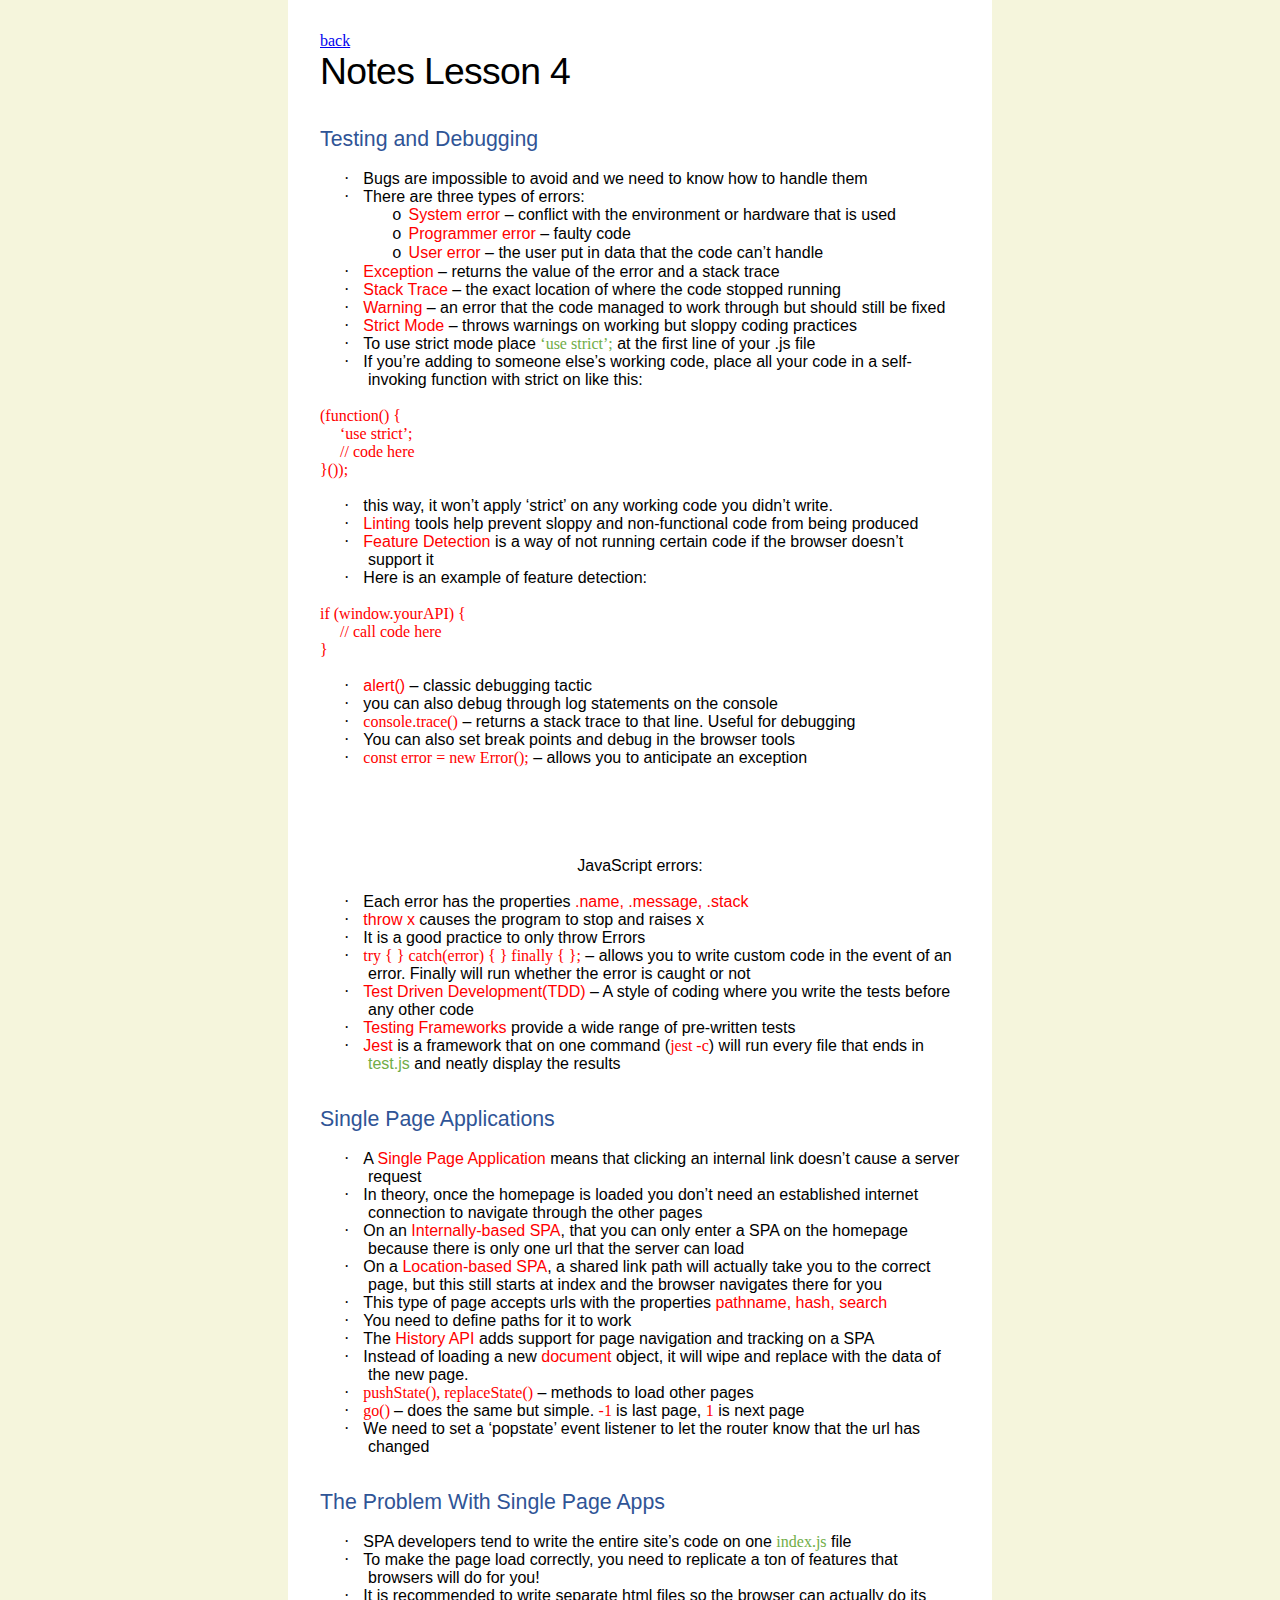
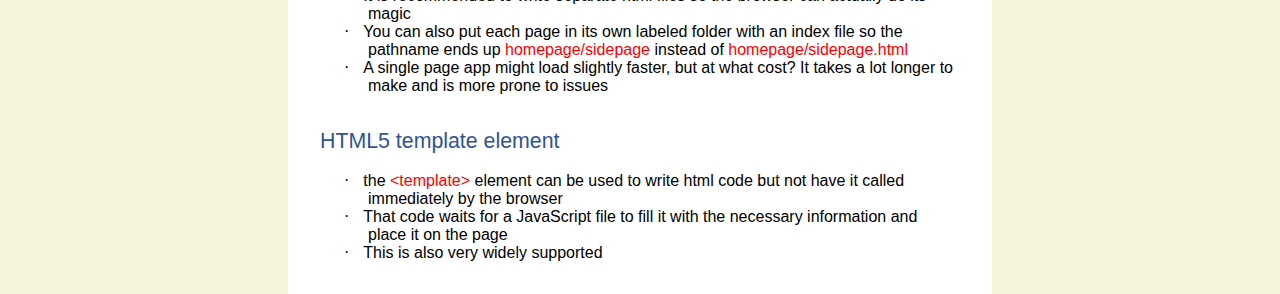
<file: notes/L04Notes.html>
<html>

<head>
<meta http-equiv=Content-Type content="text/html; charset=utf-8">
<meta name=Generator content="Microsoft Word 15 (filtered)">
<link rel="stylesheet" href="notes.css">
<style>
<!--
 /* Font Definitions */
 @font-face
	{font-family:Wingdings;
	panose-1:5 0 0 0 0 0 0 0 0 0;}
@font-face
	{font-family:"Cambria Math";
	panose-1:2 4 5 3 5 4 6 3 2 4;}
@font-face
	{font-family:Calibri;
	panose-1:2 15 5 2 2 2 4 3 2 4;}
@font-face
	{font-family:"Calibri Light";
	panose-1:2 15 3 2 2 2 4 3 2 4;}
@font-face
	{font-family:"Andale Mono";
	panose-1:2 11 5 9 0 0 0 0 0 4;}
 /* Style Definitions */
 p.MsoNormal, li.MsoNormal, div.MsoNormal
	{margin:0in;
	font-size:12.0pt;
	font-family:"Calibri",sans-serif;}
h1
	{mso-style-link:"Heading 1 Char";
	margin-top:12.0pt;
	margin-right:0in;
	margin-bottom:0in;
	margin-left:0in;
	page-break-after:avoid;
	font-size:16.0pt;
	font-family:"Calibri Light",sans-serif;
	color:#2F5496;
	font-weight:normal;}
p.MsoTitle, li.MsoTitle, div.MsoTitle
	{mso-style-link:"Title Char";
	margin:0in;
	font-size:28.0pt;
	font-family:"Calibri Light",sans-serif;
	letter-spacing:-.5pt;}
p.MsoTitleCxSpFirst, li.MsoTitleCxSpFirst, div.MsoTitleCxSpFirst
	{mso-style-link:"Title Char";
	margin:0in;
	font-size:28.0pt;
	font-family:"Calibri Light",sans-serif;
	letter-spacing:-.5pt;}
p.MsoTitleCxSpMiddle, li.MsoTitleCxSpMiddle, div.MsoTitleCxSpMiddle
	{mso-style-link:"Title Char";
	margin:0in;
	font-size:28.0pt;
	font-family:"Calibri Light",sans-serif;
	letter-spacing:-.5pt;}
p.MsoTitleCxSpLast, li.MsoTitleCxSpLast, div.MsoTitleCxSpLast
	{mso-style-link:"Title Char";
	margin:0in;
	font-size:28.0pt;
	font-family:"Calibri Light",sans-serif;
	letter-spacing:-.5pt;}
p.MsoListParagraph, li.MsoListParagraph, div.MsoListParagraph
	{margin-top:0in;
	margin-right:0in;
	margin-bottom:0in;
	margin-left:.5in;
	font-size:12.0pt;
	font-family:"Calibri",sans-serif;}
p.MsoListParagraphCxSpFirst, li.MsoListParagraphCxSpFirst, div.MsoListParagraphCxSpFirst
	{margin-top:0in;
	margin-right:0in;
	margin-bottom:0in;
	margin-left:.5in;
	font-size:12.0pt;
	font-family:"Calibri",sans-serif;}
p.MsoListParagraphCxSpMiddle, li.MsoListParagraphCxSpMiddle, div.MsoListParagraphCxSpMiddle
	{margin-top:0in;
	margin-right:0in;
	margin-bottom:0in;
	margin-left:.5in;
	font-size:12.0pt;
	font-family:"Calibri",sans-serif;}
p.MsoListParagraphCxSpLast, li.MsoListParagraphCxSpLast, div.MsoListParagraphCxSpLast
	{margin-top:0in;
	margin-right:0in;
	margin-bottom:0in;
	margin-left:.5in;
	font-size:12.0pt;
	font-family:"Calibri",sans-serif;}
span.TitleChar
	{mso-style-name:"Title Char";
	mso-style-link:Title;
	font-family:"Calibri Light",sans-serif;
	letter-spacing:-.5pt;}
span.Heading1Char
	{mso-style-name:"Heading 1 Char";
	mso-style-link:"Heading 1";
	font-family:"Calibri Light",sans-serif;
	color:#2F5496;}
.MsoChpDefault
	{font-family:"Calibri",sans-serif;}
@page WordSection1
	{size:8.5in 11.0in;
	margin:1.0in 1.0in 1.0in 1.0in;}
div.WordSection1
	{page:WordSection1;}
 /* List Definitions */
 ol
	{margin-bottom:0in;}
ul
	{margin-bottom:0in;}
-->
</style>

</head>

<body lang=EN-US style='word-wrap:break-word'>

<a href="../index.html">back</a>

<div class=WordSection1>

<p class=MsoTitle>Notes Lesson 4</p>

<p class=MsoNormal>&nbsp;</p>

<h1>Testing and Debugging</h1>

<p class=MsoNormal>&nbsp;</p>

<p class=MsoListParagraphCxSpFirst style='text-indent:-.25in'><span
style='font-family:Symbol'>·<span style='font:7.0pt "Times New Roman"'>&nbsp;&nbsp;&nbsp;&nbsp;&nbsp;
</span></span>Bugs are impossible to avoid and we need to know how to handle
them</p>

<p class=MsoListParagraphCxSpMiddle style='text-indent:-.25in'><span
style='font-family:Symbol'>·<span style='font:7.0pt "Times New Roman"'>&nbsp;&nbsp;&nbsp;&nbsp;&nbsp;
</span></span>There are three types of errors:</p>

<p class=MsoListParagraphCxSpMiddle style='margin-left:1.0in;text-indent:-.25in'><span
style='font-family:"Courier New"'>o<span style='font:7.0pt "Times New Roman"'>&nbsp;&nbsp;
</span></span><span style='color:red'>System error </span>– conflict with the
environment or hardware that is used</p>

<p class=MsoListParagraphCxSpMiddle style='margin-left:1.0in;text-indent:-.25in'><span
style='font-family:"Courier New"'>o<span style='font:7.0pt "Times New Roman"'>&nbsp;&nbsp;
</span></span><span style='color:red'>Programmer error </span>– faulty code</p>

<p class=MsoListParagraphCxSpMiddle style='margin-left:1.0in;text-indent:-.25in'><span
style='font-family:"Courier New"'>o<span style='font:7.0pt "Times New Roman"'>&nbsp;&nbsp;
</span></span><span style='color:red'>User error </span>– the user put in data
that the code can’t handle</p>

<p class=MsoListParagraphCxSpMiddle style='text-indent:-.25in'><span
style='font-family:Symbol'>·<span style='font:7.0pt "Times New Roman"'>&nbsp;&nbsp;&nbsp;&nbsp;&nbsp;
</span></span><span style='color:red'>Exception</span> – returns the value of
the error and a stack trace</p>

<p class=MsoListParagraphCxSpMiddle style='text-indent:-.25in'><span
style='font-family:Symbol'>·<span style='font:7.0pt "Times New Roman"'>&nbsp;&nbsp;&nbsp;&nbsp;&nbsp;
</span></span><span style='color:red'>Stack Trace </span>– the exact location
of where the code stopped running</p>

<p class=MsoListParagraphCxSpMiddle style='text-indent:-.25in'><span
style='font-family:Symbol'>·<span style='font:7.0pt "Times New Roman"'>&nbsp;&nbsp;&nbsp;&nbsp;&nbsp;
</span></span><span style='color:red'>Warning </span>– an error that the code
managed to work through but should still be fixed</p>

<p class=MsoListParagraphCxSpMiddle style='text-indent:-.25in'><span
style='font-family:Symbol'>·<span style='font:7.0pt "Times New Roman"'>&nbsp;&nbsp;&nbsp;&nbsp;&nbsp;
</span></span><span style='color:red'>Strict Mode</span> – throws warnings on
working but sloppy coding practices</p>

<p class=MsoListParagraphCxSpMiddle style='text-indent:-.25in'><span
style='font-family:Symbol'>·<span style='font:7.0pt "Times New Roman"'>&nbsp;&nbsp;&nbsp;&nbsp;&nbsp;
</span></span><span style='color:black'>To use strict mode place </span><span
style='font-family:"Andale Mono";color:#70AD47'>‘use strict’;</span><span
style='color:#70AD47'> </span><span style='color:black'>at the first line of
your .js file</span></p>

<p class=MsoListParagraphCxSpLast style='text-indent:-.25in'><span
style='font-family:Symbol'>·<span style='font:7.0pt "Times New Roman"'>&nbsp;&nbsp;&nbsp;&nbsp;&nbsp;
</span></span><span style='color:black'>If you’re adding to someone else’s
working code, place all your code in a self-invoking function with strict on
like this:</span></p>

<p class=MsoNormal><span style='color:red'>&nbsp;</span></p>

<p class=MsoNormal><span style='font-family:"Andale Mono";color:red'>(function()
{</span></p>

<p class=MsoNormal><span style='font-family:"Andale Mono";color:red'>     ‘use
strict’;</span></p>

<p class=MsoNormal><span style='font-family:"Andale Mono";color:red'>     //
code here</span></p>

<p class=MsoNormal><span style='font-family:"Andale Mono";color:red'>}());</span></p>

<p class=MsoNormal><span style='font-family:"Andale Mono"'>&nbsp;</span></p>

<p class=MsoListParagraphCxSpFirst style='text-indent:-.25in'><span
style='font-family:Symbol'>·<span style='font:7.0pt "Times New Roman"'>&nbsp;&nbsp;&nbsp;&nbsp;&nbsp;
</span></span>this way, it won’t apply ‘strict’ on any working code you didn’t
write.</p>

<p class=MsoListParagraphCxSpMiddle style='text-indent:-.25in'><span
style='font-family:Symbol'>·<span style='font:7.0pt "Times New Roman"'>&nbsp;&nbsp;&nbsp;&nbsp;&nbsp;
</span></span><span style='color:red'>Linting </span>tools help prevent sloppy
and non-functional code from being produced</p>

<p class=MsoListParagraphCxSpMiddle style='text-indent:-.25in'><span
style='font-family:Symbol'>·<span style='font:7.0pt "Times New Roman"'>&nbsp;&nbsp;&nbsp;&nbsp;&nbsp;
</span></span><span style='color:red'>Feature Detection </span>is a way of not
running certain code if the browser doesn’t support it</p>

<p class=MsoListParagraphCxSpLast style='text-indent:-.25in'><span
style='font-family:Symbol;color:black'>·<span style='font:7.0pt "Times New Roman"'>&nbsp;&nbsp;&nbsp;&nbsp;&nbsp;
</span></span><span style='color:black'>Here is an example of feature
detection: </span></p>

<p class=MsoNormal><span style='color:black'>&nbsp;</span></p>

<p class=MsoNormal><span style='font-family:"Andale Mono";color:red'>if
(window.yourAPI) {</span></p>

<p class=MsoNormal><span style='font-family:"Andale Mono";color:red'>     //
call code here</span></p>

<p class=MsoNormal><span style='font-family:"Andale Mono";color:red'>}</span></p>

<p class=MsoNormal><span style='font-family:"Andale Mono";color:black'>&nbsp;</span></p>

<p class=MsoListParagraphCxSpFirst style='text-indent:-.25in'><span
style='font-family:Symbol;color:black'>·<span style='font:7.0pt "Times New Roman"'>&nbsp;&nbsp;&nbsp;&nbsp;&nbsp;
</span></span><span style='color:red'>alert() </span><span style='color:black'>–
classic debugging tactic</span></p>

<p class=MsoListParagraphCxSpMiddle style='text-indent:-.25in'><span
style='font-family:Symbol;color:black'>·<span style='font:7.0pt "Times New Roman"'>&nbsp;&nbsp;&nbsp;&nbsp;&nbsp;
</span></span><span style='color:black'>you can also debug through log
statements on the console</span></p>

<p class=MsoListParagraphCxSpMiddle style='text-indent:-.25in'><span
style='font-family:Symbol;color:black'>·<span style='font:7.0pt "Times New Roman"'>&nbsp;&nbsp;&nbsp;&nbsp;&nbsp;
</span></span><span style='font-family:"Andale Mono";color:red'>console.trace()</span><span
style='color:red'> </span><span style='color:black'>– returns a stack trace to
that line. Useful for debugging</span></p>

<p class=MsoListParagraphCxSpMiddle style='text-indent:-.25in'><span
style='font-family:Symbol;color:black'>·<span style='font:7.0pt "Times New Roman"'>&nbsp;&nbsp;&nbsp;&nbsp;&nbsp;
</span></span><span style='color:black'>You can also set break points and debug
in the browser tools</span></p>

<p class=MsoListParagraphCxSpLast style='text-indent:-.25in'><span
style='font-family:Symbol;color:black'>·<span style='font:7.0pt "Times New Roman"'>&nbsp;&nbsp;&nbsp;&nbsp;&nbsp;
</span></span><span style='font-family:"Andale Mono";color:red'>const error =
new Error();</span><span style='color:red'> </span><span style='color:black'>–
allows you to anticipate an exception</span></p>

<p class=MsoNormal><span style='color:black'>&nbsp;</span></p>

<p class=MsoNormal><span style='color:black'>&nbsp;</span></p>

<p class=MsoNormal><span style='color:black'>&nbsp;</span></p>

<p class=MsoNormal><span style='color:black'>&nbsp;</span></p>

<p class=MsoNormal><span style='color:black'>&nbsp;</span></p>

<p class=MsoNormal align=center style='text-align:center'><span
style='color:black'>JavaScript errors:</span></p>

<p class=MsoNormal><span style='color:black'>&nbsp;</span></p>

<p class=MsoListParagraphCxSpFirst style='text-indent:-.25in'><span
style='font-family:Symbol;color:black'>·<span style='font:7.0pt "Times New Roman"'>&nbsp;&nbsp;&nbsp;&nbsp;&nbsp;
</span></span><span style='color:black'>Each error has the properties </span><span
style='color:red'>.name, .message, .stack</span></p>

<p class=MsoListParagraphCxSpMiddle style='text-indent:-.25in'><span
style='font-family:Symbol;color:black'>·<span style='font:7.0pt "Times New Roman"'>&nbsp;&nbsp;&nbsp;&nbsp;&nbsp;
</span></span><span style='color:red'>throw x </span><span style='color:black'>causes
the program to stop and raises x</span></p>

<p class=MsoListParagraphCxSpMiddle style='text-indent:-.25in'><span
style='font-family:Symbol;color:black'>·<span style='font:7.0pt "Times New Roman"'>&nbsp;&nbsp;&nbsp;&nbsp;&nbsp;
</span></span><span style='color:black'>It is a good practice to only throw
Errors</span></p>

<p class=MsoListParagraphCxSpMiddle style='text-indent:-.25in'><span
style='font-family:Symbol;color:black'>·<span style='font:7.0pt "Times New Roman"'>&nbsp;&nbsp;&nbsp;&nbsp;&nbsp;
</span></span><span style='font-family:"Andale Mono";color:red'>try { } catch(error)
{ } finally { };</span><span style='color:red'> </span><span style='color:black'>–
allows you to write custom code in the event of an error. Finally will run
whether the error is caught or not</span></p>

<p class=MsoListParagraphCxSpMiddle style='text-indent:-.25in'><span
style='font-family:Symbol;color:black'>·<span style='font:7.0pt "Times New Roman"'>&nbsp;&nbsp;&nbsp;&nbsp;&nbsp;
</span></span><span style='color:red'>Test Driven Development(TDD) </span><span
style='color:black'>– A style of coding where you write the tests before any
other code</span></p>

<p class=MsoListParagraphCxSpMiddle style='text-indent:-.25in'><span
style='font-family:Symbol;color:black'>·<span style='font:7.0pt "Times New Roman"'>&nbsp;&nbsp;&nbsp;&nbsp;&nbsp;
</span></span><span style='color:red'>Testing Frameworks </span><span
style='color:black'>provide a wide range of pre-written tests</span></p>

<p class=MsoListParagraphCxSpLast style='text-indent:-.25in'><span
style='font-family:Symbol;color:black'>·<span style='font:7.0pt "Times New Roman"'>&nbsp;&nbsp;&nbsp;&nbsp;&nbsp;
</span></span><span style='color:red'>Jest </span><span style='color:black'>is
a framework that on one command (</span><span style='font-family:"Andale Mono";
color:red'>jest -c</span><span style='color:black'>) will run every file that
ends in </span><span style='color:#70AD47'>test.js </span><span
style='color:black'>and neatly display the results</span></p>

<p class=MsoNormal>&nbsp;</p>

<h1>Single Page Applications</h1>

<p class=MsoNormal>&nbsp;</p>

<p class=MsoListParagraphCxSpFirst style='text-indent:-.25in'><span
style='font-family:Symbol'>·<span style='font:7.0pt "Times New Roman"'>&nbsp;&nbsp;&nbsp;&nbsp;&nbsp;
</span></span>A <span style='color:red'>Single Page Application </span>means
that clicking an internal link doesn’t cause a server request</p>

<p class=MsoListParagraphCxSpMiddle style='text-indent:-.25in'><span
style='font-family:Symbol'>·<span style='font:7.0pt "Times New Roman"'>&nbsp;&nbsp;&nbsp;&nbsp;&nbsp;
</span></span>In theory, once the homepage is loaded you don’t need an
established internet connection to navigate through the other pages</p>

<p class=MsoListParagraphCxSpMiddle style='text-indent:-.25in'><span
style='font-family:Symbol'>·<span style='font:7.0pt "Times New Roman"'>&nbsp;&nbsp;&nbsp;&nbsp;&nbsp;
</span></span>On an <span style='color:red'>Internally-based SPA</span>, that
you can only enter a SPA on the homepage because there is only one url that the
server can load</p>

<p class=MsoListParagraphCxSpMiddle style='text-indent:-.25in'><span
style='font-family:Symbol'>·<span style='font:7.0pt "Times New Roman"'>&nbsp;&nbsp;&nbsp;&nbsp;&nbsp;
</span></span>On a <span style='color:red'>Location-based SPA</span>, a shared
link path will actually take you to the correct page, but this still starts at
index and the browser navigates there for you</p>

<p class=MsoListParagraphCxSpMiddle style='text-indent:-.25in'><span
style='font-family:Symbol;color:black'>·<span style='font:7.0pt "Times New Roman"'>&nbsp;&nbsp;&nbsp;&nbsp;&nbsp;
</span></span><span style='color:black'>This type of page accepts urls with the
properties </span><span style='color:red'>pathname, hash, search</span></p>

<p class=MsoListParagraphCxSpMiddle style='text-indent:-.25in'><span
style='font-family:Symbol;color:black'>·<span style='font:7.0pt "Times New Roman"'>&nbsp;&nbsp;&nbsp;&nbsp;&nbsp;
</span></span><span style='color:black'>You need to define paths for it to work</span></p>

<p class=MsoListParagraphCxSpMiddle style='text-indent:-.25in'><span
style='font-family:Symbol;color:black'>·<span style='font:7.0pt "Times New Roman"'>&nbsp;&nbsp;&nbsp;&nbsp;&nbsp;
</span></span><span style='color:black'>The </span><span style='color:red'>History
API </span><span style='color:black'>adds support for page navigation and
tracking on a SPA</span></p>

<p class=MsoListParagraphCxSpMiddle style='text-indent:-.25in'><span
style='font-family:Symbol;color:black'>·<span style='font:7.0pt "Times New Roman"'>&nbsp;&nbsp;&nbsp;&nbsp;&nbsp;
</span></span><span style='color:black'>Instead of loading a new </span><span
style='color:red'>document</span><span style='color:black'> object, it will
wipe and replace with the data of the new page.</span></p>

<p class=MsoListParagraphCxSpMiddle style='text-indent:-.25in'><span
style='font-family:Symbol;color:black'>·<span style='font:7.0pt "Times New Roman"'>&nbsp;&nbsp;&nbsp;&nbsp;&nbsp;
</span></span><span style='font-family:"Andale Mono";color:red'>pushState(),
replaceState()</span><span style='color:red'> </span><span style='color:black'>–
methods to load other pages</span></p>

<p class=MsoListParagraphCxSpMiddle style='text-indent:-.25in'><span
style='font-family:Symbol;color:black'>·<span style='font:7.0pt "Times New Roman"'>&nbsp;&nbsp;&nbsp;&nbsp;&nbsp;
</span></span><span style='font-family:"Andale Mono";color:red'>go() </span><span
style='color:black'>– does the same but simple. </span><span style='font-family:
"Andale Mono";color:red'>-1 </span><span style='color:black'>is last page, </span><span
style='font-family:"Andale Mono";color:red'>1</span><span style='color:black'>
is next page</span></p>

<p class=MsoListParagraphCxSpLast style='text-indent:-.25in'><span
style='font-family:Symbol'>·<span style='font:7.0pt "Times New Roman"'>&nbsp;&nbsp;&nbsp;&nbsp;&nbsp;
</span></span>We need to set a ‘popstate’ event listener to let the router know
that the url has changed</p>

<p class=MsoNormal>&nbsp;</p>

<h1>The Problem With Single Page Apps</h1>

<p class=MsoNormal>&nbsp;</p>

<p class=MsoListParagraphCxSpFirst style='text-indent:-.25in'><span
style='font-family:Symbol'>·<span style='font:7.0pt "Times New Roman"'>&nbsp;&nbsp;&nbsp;&nbsp;&nbsp;
</span></span>SPA developers tend to write the entire site’s code on one <span
style='font-family:"Andale Mono";color:#70AD47'>index.js</span><span
style='color:#70AD47'> </span>file</p>

<p class=MsoListParagraphCxSpMiddle style='text-indent:-.25in'><span
style='font-family:Symbol'>·<span style='font:7.0pt "Times New Roman"'>&nbsp;&nbsp;&nbsp;&nbsp;&nbsp;
</span></span>To make the page load correctly, you need to replicate a ton of
features that browsers will do for you!</p>

<p class=MsoListParagraphCxSpMiddle style='text-indent:-.25in'><span
style='font-family:Symbol'>·<span style='font:7.0pt "Times New Roman"'>&nbsp;&nbsp;&nbsp;&nbsp;&nbsp;
</span></span>It is recommended to write separate html files so the browser can
actually do its magic</p>

<p class=MsoListParagraphCxSpMiddle style='text-indent:-.25in'><span
style='font-family:Symbol'>·<span style='font:7.0pt "Times New Roman"'>&nbsp;&nbsp;&nbsp;&nbsp;&nbsp;
</span></span>You can also put each page in its own labeled folder with an
index file so the pathname ends up <span style='color:red'>homepage/sidepage </span>instead
of <span style='color:red'>homepage/sidepage.html</span></p>

<p class=MsoListParagraphCxSpLast style='text-indent:-.25in'><span
style='font-family:Symbol'>·<span style='font:7.0pt "Times New Roman"'>&nbsp;&nbsp;&nbsp;&nbsp;&nbsp;
</span></span>A single page app might load slightly faster, but at what cost?
It takes a lot longer to make and is more prone to issues</p>

<p class=MsoNormal>&nbsp;</p>

<h1>HTML5 template element</h1>

<p class=MsoNormal>&nbsp;</p>

<p class=MsoListParagraphCxSpFirst style='text-indent:-.25in'><span
style='font-family:Symbol'>·<span style='font:7.0pt "Times New Roman"'>&nbsp;&nbsp;&nbsp;&nbsp;&nbsp;
</span></span>the <span style='color:red'>&lt;template&gt; </span>element can
be used to write html code but not have it called immediately by the browser</p>

<p class=MsoListParagraphCxSpMiddle style='text-indent:-.25in'><span
style='font-family:Symbol'>·<span style='font:7.0pt "Times New Roman"'>&nbsp;&nbsp;&nbsp;&nbsp;&nbsp;
</span></span>That code waits for a JavaScript file to fill it with the
necessary information and place it on the page</p>

<p class=MsoListParagraphCxSpLast style='text-indent:-.25in'><span
style='font-family:Symbol'>·<span style='font:7.0pt "Times New Roman"'>&nbsp;&nbsp;&nbsp;&nbsp;&nbsp;
</span></span>This is also very widely supported</p>

</div>

</body>

</html>
</file>
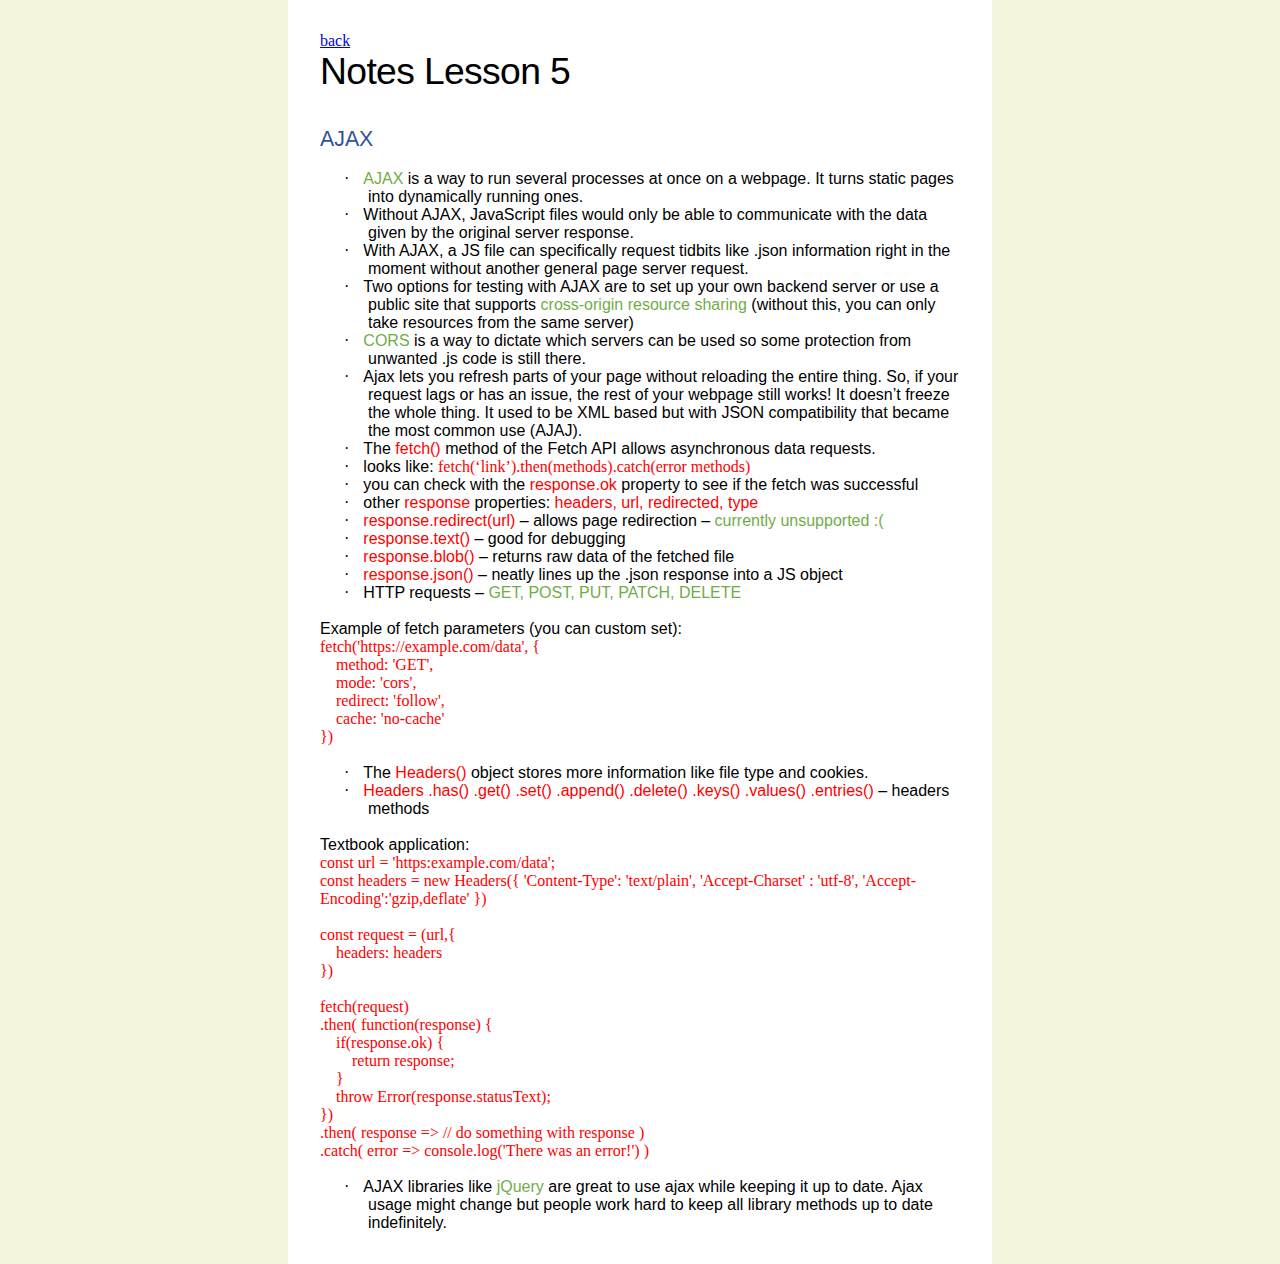
<file: notes/L05Notes.html>
<html>

<head>
<meta http-equiv=Content-Type content="text/html; charset=utf-8">
<meta name=Generator content="Microsoft Word 15 (filtered)">
<link rel="stylesheet" href="notes.css">
<style>
<!--
 /* Font Definitions */
 @font-face
	{font-family:Wingdings;
	panose-1:5 0 0 0 0 0 0 0 0 0;}
@font-face
	{font-family:"Cambria Math";
	panose-1:2 4 5 3 5 4 6 3 2 4;}
@font-face
	{font-family:Calibri;
	panose-1:2 15 5 2 2 2 4 3 2 4;}
@font-face
	{font-family:"Calibri Light";
	panose-1:2 15 3 2 2 2 4 3 2 4;}
@font-face
	{font-family:"Andale Mono";
	panose-1:2 11 5 9 0 0 0 0 0 4;}
 /* Style Definitions */
 p.MsoNormal, li.MsoNormal, div.MsoNormal
	{margin:0in;
	font-size:12.0pt;
	font-family:"Calibri",sans-serif;}
h1
	{mso-style-link:"Heading 1 Char";
	margin-top:12.0pt;
	margin-right:0in;
	margin-bottom:0in;
	margin-left:0in;
	page-break-after:avoid;
	font-size:16.0pt;
	font-family:"Calibri Light",sans-serif;
	color:#2F5496;
	font-weight:normal;}
p.MsoTitle, li.MsoTitle, div.MsoTitle
	{mso-style-link:"Title Char";
	margin:0in;
	font-size:28.0pt;
	font-family:"Calibri Light",sans-serif;
	letter-spacing:-.5pt;}
p.MsoTitleCxSpFirst, li.MsoTitleCxSpFirst, div.MsoTitleCxSpFirst
	{mso-style-link:"Title Char";
	margin:0in;
	font-size:28.0pt;
	font-family:"Calibri Light",sans-serif;
	letter-spacing:-.5pt;}
p.MsoTitleCxSpMiddle, li.MsoTitleCxSpMiddle, div.MsoTitleCxSpMiddle
	{mso-style-link:"Title Char";
	margin:0in;
	font-size:28.0pt;
	font-family:"Calibri Light",sans-serif;
	letter-spacing:-.5pt;}
p.MsoTitleCxSpLast, li.MsoTitleCxSpLast, div.MsoTitleCxSpLast
	{mso-style-link:"Title Char";
	margin:0in;
	font-size:28.0pt;
	font-family:"Calibri Light",sans-serif;
	letter-spacing:-.5pt;}
p.MsoListParagraph, li.MsoListParagraph, div.MsoListParagraph
	{margin-top:0in;
	margin-right:0in;
	margin-bottom:0in;
	margin-left:.5in;
	font-size:12.0pt;
	font-family:"Calibri",sans-serif;}
p.MsoListParagraphCxSpFirst, li.MsoListParagraphCxSpFirst, div.MsoListParagraphCxSpFirst
	{margin-top:0in;
	margin-right:0in;
	margin-bottom:0in;
	margin-left:.5in;
	font-size:12.0pt;
	font-family:"Calibri",sans-serif;}
p.MsoListParagraphCxSpMiddle, li.MsoListParagraphCxSpMiddle, div.MsoListParagraphCxSpMiddle
	{margin-top:0in;
	margin-right:0in;
	margin-bottom:0in;
	margin-left:.5in;
	font-size:12.0pt;
	font-family:"Calibri",sans-serif;}
p.MsoListParagraphCxSpLast, li.MsoListParagraphCxSpLast, div.MsoListParagraphCxSpLast
	{margin-top:0in;
	margin-right:0in;
	margin-bottom:0in;
	margin-left:.5in;
	font-size:12.0pt;
	font-family:"Calibri",sans-serif;}
span.TitleChar
	{mso-style-name:"Title Char";
	mso-style-link:Title;
	font-family:"Calibri Light",sans-serif;
	letter-spacing:-.5pt;}
span.Heading1Char
	{mso-style-name:"Heading 1 Char";
	mso-style-link:"Heading 1";
	font-family:"Calibri Light",sans-serif;
	color:#2F5496;}
.MsoChpDefault
	{font-family:"Calibri",sans-serif;}
@page WordSection1
	{size:8.5in 11.0in;
	margin:1.0in 1.0in 1.0in 1.0in;}
div.WordSection1
	{page:WordSection1;}
 /* List Definitions */
 ol
	{margin-bottom:0in;}
ul
	{margin-bottom:0in;}
-->
</style>

</head>

<body lang=EN-US style='word-wrap:break-word'>

<a href="../index.html">back</a>

<div class=WordSection1>

<p class=MsoTitle>Notes Lesson 5</p>

<p class=MsoNormal>&nbsp;</p>

<h1>AJAX</h1>

<p class=MsoNormal>&nbsp;</p>

<p class=MsoListParagraphCxSpFirst style='text-indent:-.25in'><span
style='font-family:Symbol'>·<span style='font:7.0pt "Times New Roman"'>&nbsp;&nbsp;&nbsp;&nbsp;&nbsp;
</span></span><span style='color:#70AD47'>AJAX</span> is a way to run several
processes at once on a webpage. It turns static pages into dynamically running
ones.</p>

<p class=MsoListParagraphCxSpMiddle style='text-indent:-.25in'><span
style='font-family:Symbol'>·<span style='font:7.0pt "Times New Roman"'>&nbsp;&nbsp;&nbsp;&nbsp;&nbsp;
</span></span>Without AJAX, JavaScript files would only be able to communicate
with the data given by the original server response.</p>

<p class=MsoListParagraphCxSpMiddle style='text-indent:-.25in'><span
style='font-family:Symbol'>·<span style='font:7.0pt "Times New Roman"'>&nbsp;&nbsp;&nbsp;&nbsp;&nbsp;
</span></span>With AJAX, a JS file can specifically request tidbits like .json
information right in the moment without another general page server request.</p>

<p class=MsoListParagraphCxSpMiddle style='text-indent:-.25in'><span
style='font-family:Symbol'>·<span style='font:7.0pt "Times New Roman"'>&nbsp;&nbsp;&nbsp;&nbsp;&nbsp;
</span></span>Two options for testing with AJAX are to set up your own backend
server or use a public site that supports <span style='color:#70AD47'>cross-origin
resource sharing </span>(without this, you can only take resources from the
same server)</p>

<p class=MsoListParagraphCxSpMiddle style='text-indent:-.25in'><span
style='font-family:Symbol'>·<span style='font:7.0pt "Times New Roman"'>&nbsp;&nbsp;&nbsp;&nbsp;&nbsp;
</span></span><span style='color:#70AD47'>CORS</span> is a way to dictate which
servers can be used so some protection from unwanted .js code is still there.</p>

<p class=MsoListParagraphCxSpMiddle style='text-indent:-.25in'><span
style='font-family:Symbol;color:black'>·<span style='font:7.0pt "Times New Roman"'>&nbsp;&nbsp;&nbsp;&nbsp;&nbsp;
</span></span><span style='color:black'>Ajax lets you refresh parts of your
page without reloading the entire thing. So, if your request lags or has an
issue, the rest of your webpage still works! It doesn’t freeze the whole thing.
It used to be XML based but with JSON compatibility that became the most common
use (AJAJ).</span></p>

<p class=MsoListParagraphCxSpMiddle style='text-indent:-.25in'><span
style='font-family:Symbol;color:black'>·<span style='font:7.0pt "Times New Roman"'>&nbsp;&nbsp;&nbsp;&nbsp;&nbsp;
</span></span><span style='color:black'>The </span><span style='color:red'>fetch()
</span><span style='color:black'>method of the Fetch API allows asynchronous
data requests.</span></p>

<p class=MsoListParagraphCxSpMiddle style='text-indent:-.25in'><span
style='font-family:Symbol;color:black'>·<span style='font:7.0pt "Times New Roman"'>&nbsp;&nbsp;&nbsp;&nbsp;&nbsp;
</span></span><span style='color:black'>looks like: </span><span
style='font-family:"Andale Mono";color:red'>fetch(‘link’).then(methods).catch(error
methods)</span></p>

<p class=MsoListParagraphCxSpMiddle style='text-indent:-.25in'><span
style='font-family:Symbol;color:black'>·<span style='font:7.0pt "Times New Roman"'>&nbsp;&nbsp;&nbsp;&nbsp;&nbsp;
</span></span><span style='color:black'>you can check with the </span><span
style='color:red'>response.ok </span><span style='color:black'>property to see
if the fetch was successful</span></p>

<p class=MsoListParagraphCxSpMiddle style='text-indent:-.25in'><span
style='font-family:Symbol;color:black'>·<span style='font:7.0pt "Times New Roman"'>&nbsp;&nbsp;&nbsp;&nbsp;&nbsp;
</span></span><span style='color:black'>other </span><span style='color:red'>response</span><span
style='color:black'> properties: </span><span style='color:red'>headers, url,
redirected, type</span></p>

<p class=MsoListParagraphCxSpMiddle style='text-indent:-.25in'><span
style='font-family:Symbol;color:black'>·<span style='font:7.0pt "Times New Roman"'>&nbsp;&nbsp;&nbsp;&nbsp;&nbsp;
</span></span><span style='color:red'>response.redirect(url) </span><span
style='color:black'>– allows page redirection – </span><span style='color:#70AD47'>currently
unsupported :(</span></p>

<p class=MsoListParagraphCxSpMiddle style='text-indent:-.25in'><span
style='font-family:Symbol;color:black'>·<span style='font:7.0pt "Times New Roman"'>&nbsp;&nbsp;&nbsp;&nbsp;&nbsp;
</span></span><span style='color:red'>response.text() </span><span
style='color:black'>– good for debugging</span></p>

<p class=MsoListParagraphCxSpMiddle style='text-indent:-.25in'><span
style='font-family:Symbol;color:black'>·<span style='font:7.0pt "Times New Roman"'>&nbsp;&nbsp;&nbsp;&nbsp;&nbsp;
</span></span><span style='color:red'>response.blob() </span>– returns raw data
of the fetched file</p>

<p class=MsoListParagraphCxSpMiddle style='text-indent:-.25in'><span
style='font-family:Symbol;color:black'>·<span style='font:7.0pt "Times New Roman"'>&nbsp;&nbsp;&nbsp;&nbsp;&nbsp;
</span></span><span style='color:red'>response.json() </span>– neatly lines up
the .json response into a JS object</p>

<p class=MsoListParagraphCxSpLast style='text-indent:-.25in'><span
style='font-family:Symbol;color:black'>·<span style='font:7.0pt "Times New Roman"'>&nbsp;&nbsp;&nbsp;&nbsp;&nbsp;
</span></span><span style='color:black'>HTTP requests </span>– <span
style='color:#70AD47'>GET, POST, PUT, PATCH, DELETE</span></p>

<p class=MsoNormal>&nbsp;</p>

<p class=MsoNormal>Example of fetch parameters (you can custom set):</p>

<p class=MsoNormal><span style='font-family:"Andale Mono";color:red'>fetch('https://example.com/data',
{</span></p>

<p class=MsoNormal><span style='font-family:"Andale Mono";color:red'>   
method: 'GET',</span></p>

<p class=MsoNormal><span style='font-family:"Andale Mono";color:red'>    mode:
'cors',</span></p>

<p class=MsoNormal><span style='font-family:"Andale Mono";color:red'>   
redirect: 'follow',</span></p>

<p class=MsoNormal><span style='font-family:"Andale Mono";color:red'>    cache:
'no-cache'</span></p>

<p class=MsoNormal><span style='font-family:"Andale Mono";color:red'>})</span></p>

<p class=MsoNormal><span style='color:black'>&nbsp;</span></p>

<p class=MsoListParagraphCxSpFirst style='text-indent:-.25in'><span
style='font-family:Symbol;color:black'>·<span style='font:7.0pt "Times New Roman"'>&nbsp;&nbsp;&nbsp;&nbsp;&nbsp;
</span></span><span style='color:black'>The </span><span style='color:red'>Headers()
</span><span style='color:black'>object stores more information like file type
and cookies.</span></p>

<p class=MsoListParagraphCxSpLast style='text-indent:-.25in'><span
style='font-family:Symbol;color:black'>·<span style='font:7.0pt "Times New Roman"'>&nbsp;&nbsp;&nbsp;&nbsp;&nbsp;
</span></span><span style='color:red'>Headers .has() .get() .set() .append()
.delete() .keys() .values() .entries() </span><span style='color:black'>–
headers methods</span></p>

<p class=MsoNormal><span style='color:black'>&nbsp;</span></p>

<p class=MsoNormal><span style='color:black'>Textbook application:</span></p>

<p class=MsoNormal><span style='font-family:"Andale Mono";color:red'>const url
= 'https:example.com/data';</span></p>

<p class=MsoNormal><span style='font-family:"Andale Mono";color:red'>const
headers = new Headers({ 'Content-Type': 'text/plain', 'Accept-Charset' :
'utf-8', 'Accept-Encoding':'gzip,deflate' })</span></p>

<p class=MsoNormal><span style='font-family:"Andale Mono";color:red'>&nbsp;</span></p>

<p class=MsoNormal><span style='font-family:"Andale Mono";color:red'>const
request = (url,{</span></p>

<p class=MsoNormal><span style='font-family:"Andale Mono";color:red'>   
headers: headers</span></p>

<p class=MsoNormal><span style='font-family:"Andale Mono";color:red'>})</span></p>

<p class=MsoNormal><span style='font-family:"Andale Mono";color:red'>&nbsp;</span></p>

<p class=MsoNormal><span style='font-family:"Andale Mono";color:red'>fetch(request)</span></p>

<p class=MsoNormal><span style='font-family:"Andale Mono";color:red'>.then(
function(response) {</span></p>

<p class=MsoNormal><span style='font-family:"Andale Mono";color:red'>   
if(response.ok) {</span></p>

<p class=MsoNormal><span style='font-family:"Andale Mono";color:red'>       
return response;</span></p>

<p class=MsoNormal><span style='font-family:"Andale Mono";color:red'>    }</span></p>

<p class=MsoNormal><span style='font-family:"Andale Mono";color:red'>    throw
Error(response.statusText);</span></p>

<p class=MsoNormal><span style='font-family:"Andale Mono";color:red'>})</span></p>

<p class=MsoNormal><span style='font-family:"Andale Mono";color:red'>.then(
response =&gt; // do something with response )</span></p>

<p class=MsoNormal><span style='font-family:"Andale Mono";color:red'>.catch(
error =&gt; console.log('There was an error!') )</span></p>

<p class=MsoNormal><span style='font-family:"Andale Mono";color:black'>&nbsp;</span></p>

<p class=MsoListParagraph style='text-indent:-.25in'><span style='font-family:
Symbol;color:black'>·<span style='font:7.0pt "Times New Roman"'>&nbsp;&nbsp;&nbsp;&nbsp;&nbsp;
</span></span><span style='color:black'>AJAX libraries like </span><span
style='color:#70AD47'>jQuery</span><span style='color:black'> are great to use
ajax while keeping it up to date. Ajax usage might change but people work hard
to keep all library methods up to date indefinitely.</span></p>

</div>

</body>

</html>
</file>
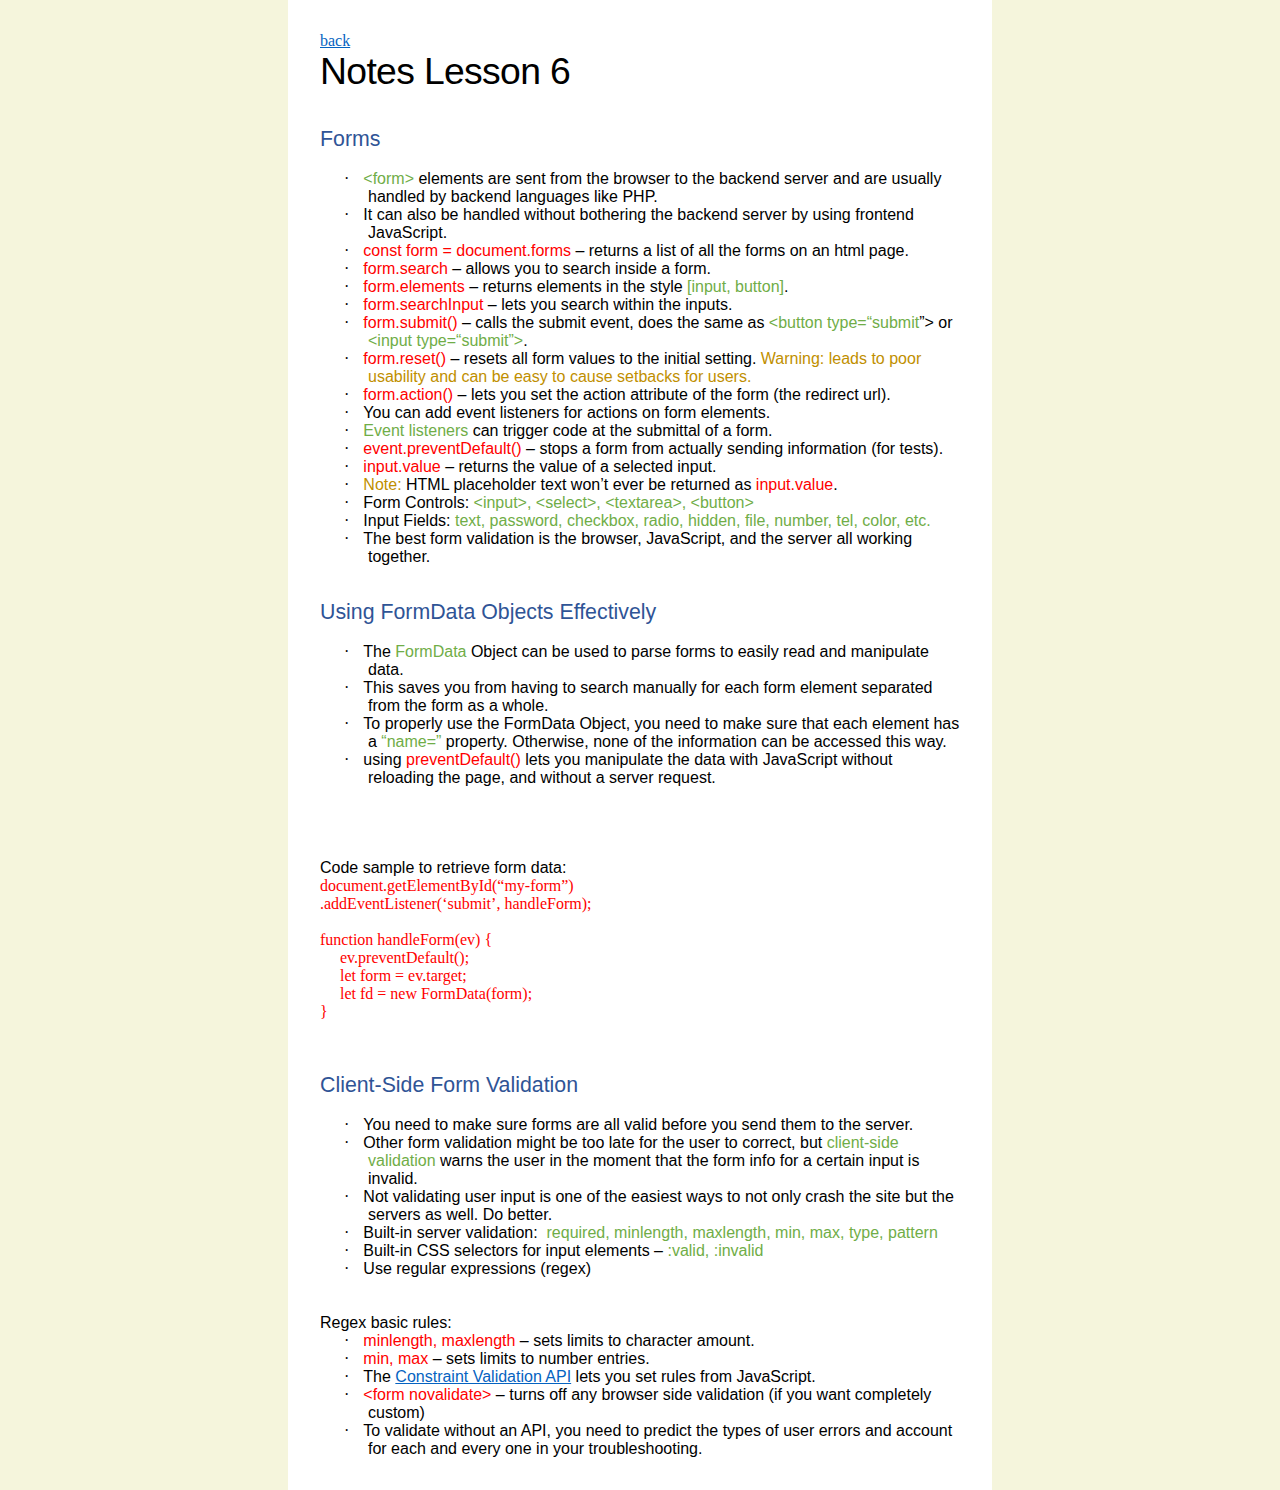
<file: notes/L06Notes.html>
<html>

<head>
<meta http-equiv=Content-Type content="text/html; charset=utf-8">
<meta name=Generator content="Microsoft Word 15 (filtered)">
<link rel="stylesheet" href="notes.css">
<style>
<!--
 /* Font Definitions */
 @font-face
	{font-family:Wingdings;
	panose-1:5 0 0 0 0 0 0 0 0 0;}
@font-face
	{font-family:"Cambria Math";
	panose-1:2 4 5 3 5 4 6 3 2 4;}
@font-face
	{font-family:Calibri;
	panose-1:2 15 5 2 2 2 4 3 2 4;}
@font-face
	{font-family:"Calibri Light";
	panose-1:2 15 3 2 2 2 4 3 2 4;}
@font-face
	{font-family:"Andale Mono";
	panose-1:2 11 5 9 0 0 0 0 0 4;}
 /* Style Definitions */
 p.MsoNormal, li.MsoNormal, div.MsoNormal
	{margin:0in;
	font-size:12.0pt;
	font-family:"Calibri",sans-serif;}
h1
	{mso-style-link:"Heading 1 Char";
	margin-top:12.0pt;
	margin-right:0in;
	margin-bottom:0in;
	margin-left:0in;
	page-break-after:avoid;
	font-size:16.0pt;
	font-family:"Calibri Light",sans-serif;
	color:#2F5496;
	font-weight:normal;}
p.MsoTitle, li.MsoTitle, div.MsoTitle
	{mso-style-link:"Title Char";
	margin:0in;
	font-size:28.0pt;
	font-family:"Calibri Light",sans-serif;
	letter-spacing:-.5pt;}
p.MsoTitleCxSpFirst, li.MsoTitleCxSpFirst, div.MsoTitleCxSpFirst
	{mso-style-link:"Title Char";
	margin:0in;
	font-size:28.0pt;
	font-family:"Calibri Light",sans-serif;
	letter-spacing:-.5pt;}
p.MsoTitleCxSpMiddle, li.MsoTitleCxSpMiddle, div.MsoTitleCxSpMiddle
	{mso-style-link:"Title Char";
	margin:0in;
	font-size:28.0pt;
	font-family:"Calibri Light",sans-serif;
	letter-spacing:-.5pt;}
p.MsoTitleCxSpLast, li.MsoTitleCxSpLast, div.MsoTitleCxSpLast
	{mso-style-link:"Title Char";
	margin:0in;
	font-size:28.0pt;
	font-family:"Calibri Light",sans-serif;
	letter-spacing:-.5pt;}
a:link, span.MsoHyperlink
	{color:#0563C1;
	text-decoration:underline;}
p.MsoListParagraph, li.MsoListParagraph, div.MsoListParagraph
	{margin-top:0in;
	margin-right:0in;
	margin-bottom:0in;
	margin-left:.5in;
	font-size:12.0pt;
	font-family:"Calibri",sans-serif;}
p.MsoListParagraphCxSpFirst, li.MsoListParagraphCxSpFirst, div.MsoListParagraphCxSpFirst
	{margin-top:0in;
	margin-right:0in;
	margin-bottom:0in;
	margin-left:.5in;
	font-size:12.0pt;
	font-family:"Calibri",sans-serif;}
p.MsoListParagraphCxSpMiddle, li.MsoListParagraphCxSpMiddle, div.MsoListParagraphCxSpMiddle
	{margin-top:0in;
	margin-right:0in;
	margin-bottom:0in;
	margin-left:.5in;
	font-size:12.0pt;
	font-family:"Calibri",sans-serif;}
p.MsoListParagraphCxSpLast, li.MsoListParagraphCxSpLast, div.MsoListParagraphCxSpLast
	{margin-top:0in;
	margin-right:0in;
	margin-bottom:0in;
	margin-left:.5in;
	font-size:12.0pt;
	font-family:"Calibri",sans-serif;}
span.TitleChar
	{mso-style-name:"Title Char";
	mso-style-link:Title;
	font-family:"Calibri Light",sans-serif;
	letter-spacing:-.5pt;}
span.Heading1Char
	{mso-style-name:"Heading 1 Char";
	mso-style-link:"Heading 1";
	font-family:"Calibri Light",sans-serif;
	color:#2F5496;}
.MsoChpDefault
	{font-family:"Calibri",sans-serif;}
@page WordSection1
	{size:8.5in 11.0in;
	margin:1.0in 1.0in 1.0in 1.0in;}
div.WordSection1
	{page:WordSection1;}
 /* List Definitions */
 ol
	{margin-bottom:0in;}
ul
	{margin-bottom:0in;}
-->
</style>

</head>

<body lang=EN-US link="#0563C1" vlink="#954F72" style='word-wrap:break-word'>

<a href="../index.html">back</a>

<div class=WordSection1>

<p class=MsoTitle>Notes Lesson 6</p>

<p class=MsoNormal>&nbsp;</p>

<h1>Forms</h1>

<p class=MsoNormal>&nbsp;</p>

<p class=MsoListParagraphCxSpFirst style='text-indent:-.25in'><span
style='font-family:Symbol'>·<span style='font:7.0pt "Times New Roman"'>&nbsp;&nbsp;&nbsp;&nbsp;&nbsp;
</span></span><span style='color:#70AD47'>&lt;form&gt; </span>elements are sent
from the browser to the backend server and are usually handled by backend
languages like PHP.</p>

<p class=MsoListParagraphCxSpMiddle style='text-indent:-.25in'><span
style='font-family:Symbol'>·<span style='font:7.0pt "Times New Roman"'>&nbsp;&nbsp;&nbsp;&nbsp;&nbsp;
</span></span>It can also be handled without bothering the backend server by
using frontend JavaScript.</p>

<p class=MsoListParagraphCxSpMiddle style='text-indent:-.25in'><span
style='font-family:Symbol'>·<span style='font:7.0pt "Times New Roman"'>&nbsp;&nbsp;&nbsp;&nbsp;&nbsp;
</span></span><span style='color:red'>const form = document.forms </span>–
returns a list of all the forms on an html page.</p>

<p class=MsoListParagraphCxSpMiddle style='text-indent:-.25in'><span
style='font-family:Symbol'>·<span style='font:7.0pt "Times New Roman"'>&nbsp;&nbsp;&nbsp;&nbsp;&nbsp;
</span></span><span style='color:red'>form.search </span>– allows you to search
inside a form.</p>

<p class=MsoListParagraphCxSpMiddle style='text-indent:-.25in'><span
style='font-family:Symbol'>·<span style='font:7.0pt "Times New Roman"'>&nbsp;&nbsp;&nbsp;&nbsp;&nbsp;
</span></span><span style='color:red'>form.elements </span><span
style='color:black'>– returns elements in the style </span><span
style='color:#70AD47'>[input, button]</span><span style='color:black'>.</span></p>

<p class=MsoListParagraphCxSpMiddle style='text-indent:-.25in'><span
style='font-family:Symbol'>·<span style='font:7.0pt "Times New Roman"'>&nbsp;&nbsp;&nbsp;&nbsp;&nbsp;
</span></span><span style='color:red'>form.searchInput </span>– lets you search
within the inputs.</p>

<p class=MsoListParagraphCxSpMiddle style='text-indent:-.25in'><span
style='font-family:Symbol'>·<span style='font:7.0pt "Times New Roman"'>&nbsp;&nbsp;&nbsp;&nbsp;&nbsp;
</span></span><span style='color:red'>form.submit() </span>– calls the submit
event, does the same as <span style='color:#70AD47'>&lt;button type=“submit</span>”&gt;
or <span style='color:#70AD47'>&lt;input type=“submit”&gt;</span><span
style='color:black'>.</span></p>

<p class=MsoListParagraphCxSpMiddle style='text-indent:-.25in'><span
style='font-family:Symbol'>·<span style='font:7.0pt "Times New Roman"'>&nbsp;&nbsp;&nbsp;&nbsp;&nbsp;
</span></span><span style='color:red'>form.reset() </span>– resets all form
values to the initial setting. <span style='color:#BF8F00'>Warning: leads to
poor usability and can be easy to cause setbacks for users.</span></p>

<p class=MsoListParagraphCxSpMiddle style='text-indent:-.25in'><span
style='font-family:Symbol'>·<span style='font:7.0pt "Times New Roman"'>&nbsp;&nbsp;&nbsp;&nbsp;&nbsp;
</span></span><span style='color:red'>form.action() </span>– lets you set the
action attribute of the form (the redirect url).</p>

<p class=MsoListParagraphCxSpMiddle style='text-indent:-.25in'><span
style='font-family:Symbol'>·<span style='font:7.0pt "Times New Roman"'>&nbsp;&nbsp;&nbsp;&nbsp;&nbsp;
</span></span>You can add event listeners for actions on form elements.</p>

<p class=MsoListParagraphCxSpMiddle style='text-indent:-.25in'><span
style='font-family:Symbol'>·<span style='font:7.0pt "Times New Roman"'>&nbsp;&nbsp;&nbsp;&nbsp;&nbsp;
</span></span><span style='color:#70AD47'>Event listeners </span>can trigger
code at the submittal of a form.</p>

<p class=MsoListParagraphCxSpMiddle style='text-indent:-.25in'><span
style='font-family:Symbol;color:black'>·<span style='font:7.0pt "Times New Roman"'>&nbsp;&nbsp;&nbsp;&nbsp;&nbsp;
</span></span><span style='color:red'>event.preventDefault() </span><span
style='color:black'>– stops a form from actually sending information (for
tests).</span></p>

<p class=MsoListParagraphCxSpMiddle style='text-indent:-.25in'><span
style='font-family:Symbol;color:black'>·<span style='font:7.0pt "Times New Roman"'>&nbsp;&nbsp;&nbsp;&nbsp;&nbsp;
</span></span><span style='color:red'>input.value </span>– returns the value of
a selected input.</p>

<p class=MsoListParagraphCxSpMiddle style='text-indent:-.25in'><span
style='font-family:Symbol;color:black'>·<span style='font:7.0pt "Times New Roman"'>&nbsp;&nbsp;&nbsp;&nbsp;&nbsp;
</span></span><span style='color:#BF8F00'>Note: </span>HTML placeholder text
won’t ever be returned as <span style='color:red'>input.value</span>.</p>

<p class=MsoListParagraphCxSpMiddle style='text-indent:-.25in'><span
style='font-family:Symbol;color:black'>·<span style='font:7.0pt "Times New Roman"'>&nbsp;&nbsp;&nbsp;&nbsp;&nbsp;
</span></span><span style='color:black'>Form Controls:</span><span
style='color:#70AD47'> &lt;input&gt;, &lt;select&gt;, &lt;textarea&gt;,
&lt;button&gt;</span></p>

<p class=MsoListParagraphCxSpMiddle style='text-indent:-.25in'><span
style='font-family:Symbol;color:black'>·<span style='font:7.0pt "Times New Roman"'>&nbsp;&nbsp;&nbsp;&nbsp;&nbsp;
</span></span><span style='color:black'>Input Fields: </span><span
style='color:#70AD47'>text, password, checkbox, radio, hidden, file, number,
tel, color, etc.</span></p>

<p class=MsoListParagraphCxSpLast style='text-indent:-.25in'><span
style='font-family:Symbol;color:black'>·<span style='font:7.0pt "Times New Roman"'>&nbsp;&nbsp;&nbsp;&nbsp;&nbsp;
</span></span><span style='color:black'>The best form validation is the
browser, JavaScript, and the server all working together.</span></p>

<p class=MsoNormal><span style='color:black'>&nbsp;</span></p>

<h1>Using FormData Objects Effectively</h1>

<p class=MsoNormal>&nbsp;</p>

<p class=MsoListParagraphCxSpFirst style='text-indent:-.25in'><span
style='font-family:Symbol'>·<span style='font:7.0pt "Times New Roman"'>&nbsp;&nbsp;&nbsp;&nbsp;&nbsp;
</span></span>The <span style='color:#70AD47'>FormData</span> Object can be
used to parse forms to easily read and manipulate data.</p>

<p class=MsoListParagraphCxSpMiddle style='text-indent:-.25in'><span
style='font-family:Symbol'>·<span style='font:7.0pt "Times New Roman"'>&nbsp;&nbsp;&nbsp;&nbsp;&nbsp;
</span></span>This saves you from having to search manually for each form
element separated from the form as a whole.</p>

<p class=MsoListParagraphCxSpMiddle style='text-indent:-.25in'><span
style='font-family:Symbol'>·<span style='font:7.0pt "Times New Roman"'>&nbsp;&nbsp;&nbsp;&nbsp;&nbsp;
</span></span>To properly use the FormData Object, you need to make sure that
each element has a <span style='color:#70AD47'>“name=” </span>property.
Otherwise, none of the information can be accessed this way.</p>

<p class=MsoListParagraphCxSpLast style='text-indent:-.25in'><span
style='font-family:Symbol'>·<span style='font:7.0pt "Times New Roman"'>&nbsp;&nbsp;&nbsp;&nbsp;&nbsp;
</span></span>using <span style='color:red'>preventDefault() </span>lets you
manipulate the data with JavaScript without reloading the page, and without a
server request.</p>

<p class=MsoNormal>&nbsp;</p>

<p class=MsoNormal>&nbsp;</p>

<p class=MsoNormal>&nbsp;</p>

<p class=MsoNormal>&nbsp;</p>

<p class=MsoNormal>Code sample to retrieve form data:</p>

<p class=MsoNormal><span style='font-family:"Andale Mono";color:red'>document.getElementById(“my-form”)</span></p>

<p class=MsoNormal><span style='font-family:"Andale Mono";color:red'>.addEventListener(‘submit’,
handleForm);</span></p>

<p class=MsoNormal><span style='font-family:"Andale Mono";color:red'>&nbsp;</span></p>

<p class=MsoNormal><span style='font-family:"Andale Mono";color:red'>function
handleForm(ev) {<br>
     ev.preventDefault();</span></p>

<p class=MsoNormal><span style='font-family:"Andale Mono";color:red'>     let
form = ev.target;</span></p>

<p class=MsoNormal><span style='font-family:"Andale Mono";color:red'>     let
fd = new FormData(form);</span></p>

<p class=MsoNormal><span style='font-family:"Andale Mono";color:red'>}</span></p>

<p class=MsoNormal><span style='font-family:"Andale Mono";color:black'>&nbsp;</span></p>

<p class=MsoNormal><span style='font-family:"Andale Mono";color:black'>&nbsp;</span></p>

<h1>Client-Side Form Validation</h1>

<p class=MsoNormal>&nbsp;</p>

<p class=MsoListParagraphCxSpFirst style='text-indent:-.25in'><span
style='font-family:Symbol'>·<span style='font:7.0pt "Times New Roman"'>&nbsp;&nbsp;&nbsp;&nbsp;&nbsp;
</span></span>You need to make sure forms are all valid before you send them to
the server.</p>

<p class=MsoListParagraphCxSpMiddle style='text-indent:-.25in'><span
style='font-family:Symbol'>·<span style='font:7.0pt "Times New Roman"'>&nbsp;&nbsp;&nbsp;&nbsp;&nbsp;
</span></span>Other form validation might be too late for the user to correct,
but <span style='color:#70AD47'>client-side validation </span>warns the user in
the moment that the form info for a certain input is invalid.</p>

<p class=MsoListParagraphCxSpMiddle style='text-indent:-.25in'><span
style='font-family:Symbol'>·<span style='font:7.0pt "Times New Roman"'>&nbsp;&nbsp;&nbsp;&nbsp;&nbsp;
</span></span>Not validating user input is one of the easiest ways to not only
crash the site but the servers as well. Do better.</p>

<p class=MsoListParagraphCxSpMiddle style='text-indent:-.25in'><span
style='font-family:Symbol;color:black'>·<span style='font:7.0pt "Times New Roman"'>&nbsp;&nbsp;&nbsp;&nbsp;&nbsp;
</span></span><span style='color:black'>Built-in server validation:  </span><span
style='color:#70AD47'>required, minlength, maxlength, min, max, type, pattern</span></p>

<p class=MsoListParagraphCxSpMiddle style='text-indent:-.25in'><span
style='font-family:Symbol;color:black'>·<span style='font:7.0pt "Times New Roman"'>&nbsp;&nbsp;&nbsp;&nbsp;&nbsp;
</span></span><span style='color:black'>Built-in CSS selectors for input
elements – </span><span style='color:#70AD47'>:valid, :invalid</span></p>

<p class=MsoListParagraphCxSpLast style='text-indent:-.25in'><span
style='font-family:Symbol;color:black'>·<span style='font:7.0pt "Times New Roman"'>&nbsp;&nbsp;&nbsp;&nbsp;&nbsp;
</span></span><span style='color:black'>Use regular expressions (regex)</span></p>

<p class=MsoNormal><span style='color:black'>&nbsp;</span></p>

<p class=MsoNormal><span style='color:black'>&nbsp;</span></p>

<p class=MsoNormal><span style='color:black'>Regex basic rules:</span></p>

<p class=MsoListParagraphCxSpFirst style='text-indent:-.25in'><span
style='font-family:Symbol;color:black'>·<span style='font:7.0pt "Times New Roman"'>&nbsp;&nbsp;&nbsp;&nbsp;&nbsp;
</span></span><span style='color:red'>minlength, maxlength </span><span
style='color:black'>– sets limits to character amount.</span></p>

<p class=MsoListParagraphCxSpMiddle style='text-indent:-.25in'><span
style='font-family:Symbol;color:black'>·<span style='font:7.0pt "Times New Roman"'>&nbsp;&nbsp;&nbsp;&nbsp;&nbsp;
</span></span><span style='color:red'>min, max </span><span style='color:black'>–
sets limits to number entries.</span></p>

<p class=MsoListParagraphCxSpMiddle style='text-indent:-.25in'><span
style='font-family:Symbol;color:black'>·<span style='font:7.0pt "Times New Roman"'>&nbsp;&nbsp;&nbsp;&nbsp;&nbsp;
</span></span><span style='color:black'>The </span><a
href="https://developer.mozilla.org/en-US/docs/Web/API/Constraint_validation">Constraint
Validation API</a><span style='color:#70AD47'> </span><span style='color:black'>lets
you set rules from JavaScript.</span></p>

<p class=MsoListParagraphCxSpMiddle style='text-indent:-.25in'><span
style='font-family:Symbol;color:black'>·<span style='font:7.0pt "Times New Roman"'>&nbsp;&nbsp;&nbsp;&nbsp;&nbsp;
</span></span><span style='color:red'>&lt;form novalidate&gt; </span><span
style='color:black'>– turns off any browser side validation (if you want
completely custom)</span></p>

<p class=MsoListParagraphCxSpLast style='text-indent:-.25in'><span
style='font-family:Symbol;color:black'>·<span style='font:7.0pt "Times New Roman"'>&nbsp;&nbsp;&nbsp;&nbsp;&nbsp;
</span></span><span style='color:black'>To validate without an API, you need to
predict the types of user errors and account for each and every one in your
troubleshooting.</span></p>

</div>

</body>

</html>
</file>
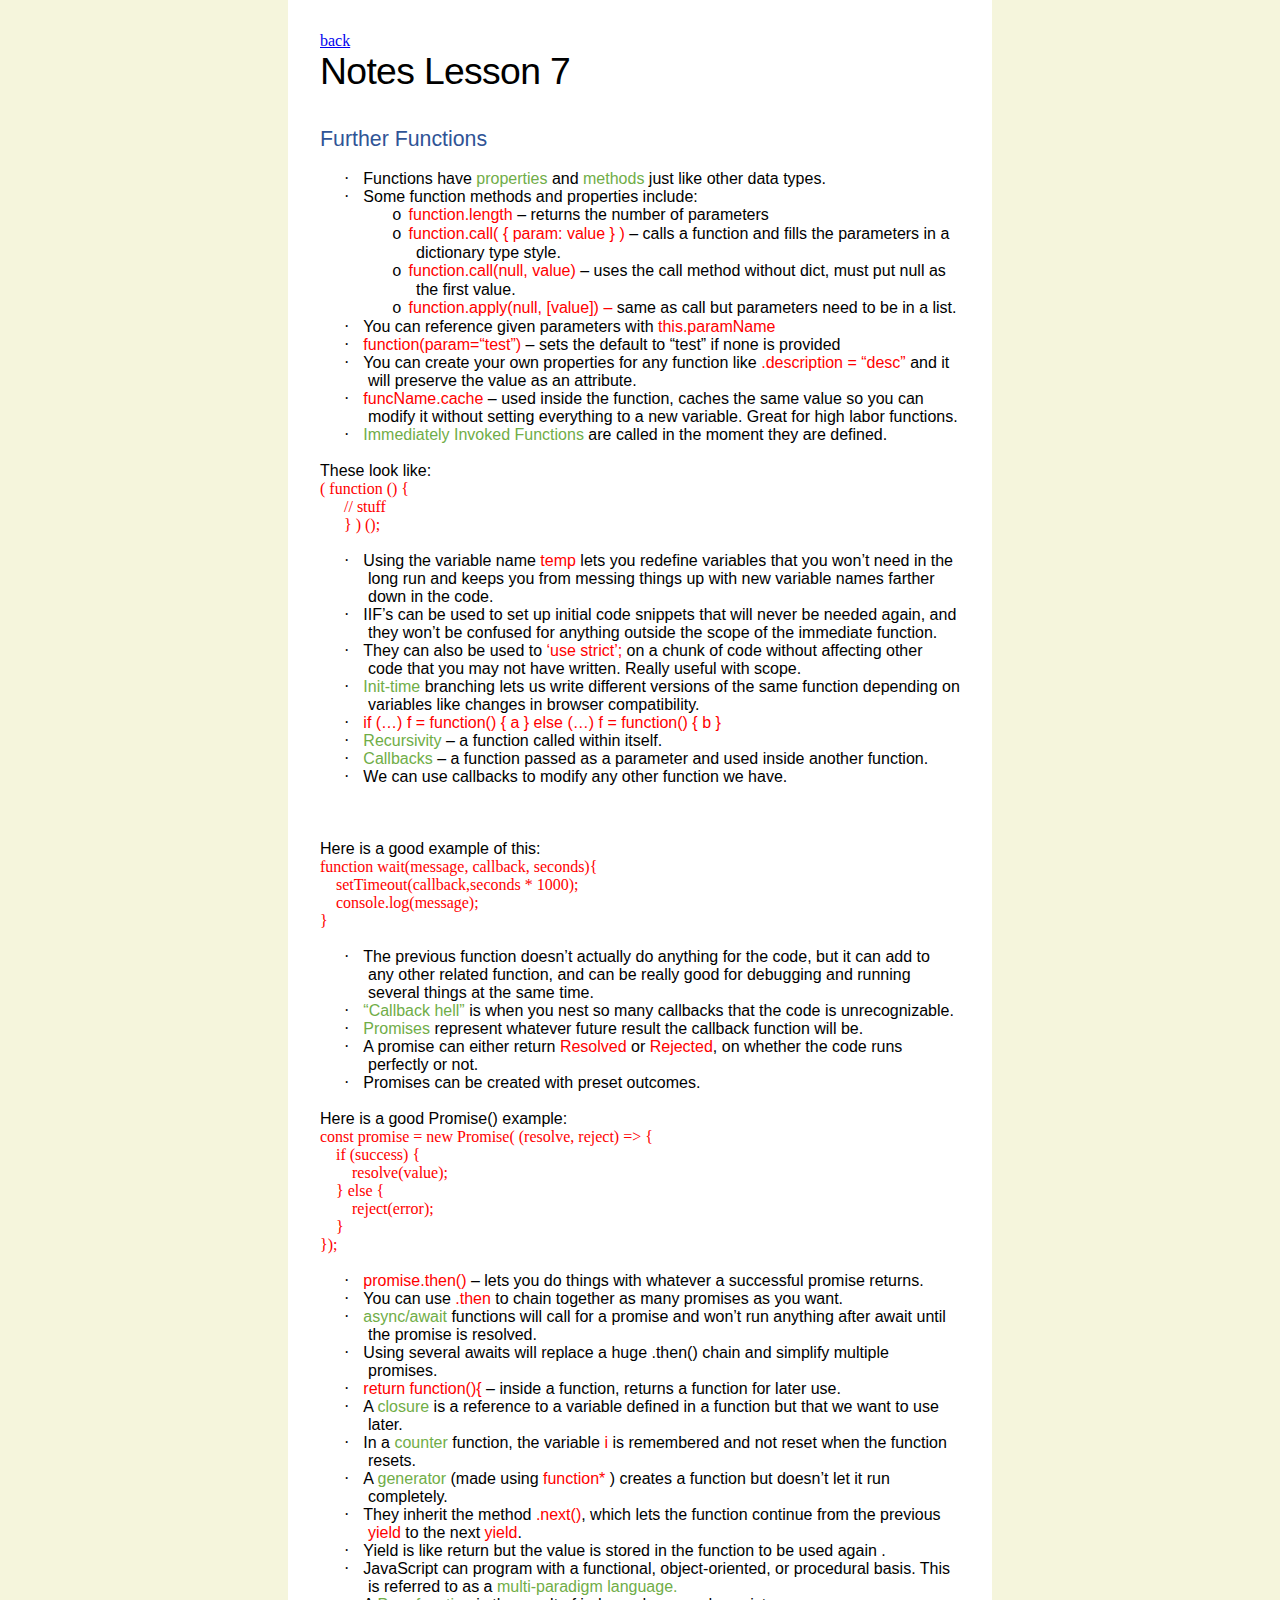
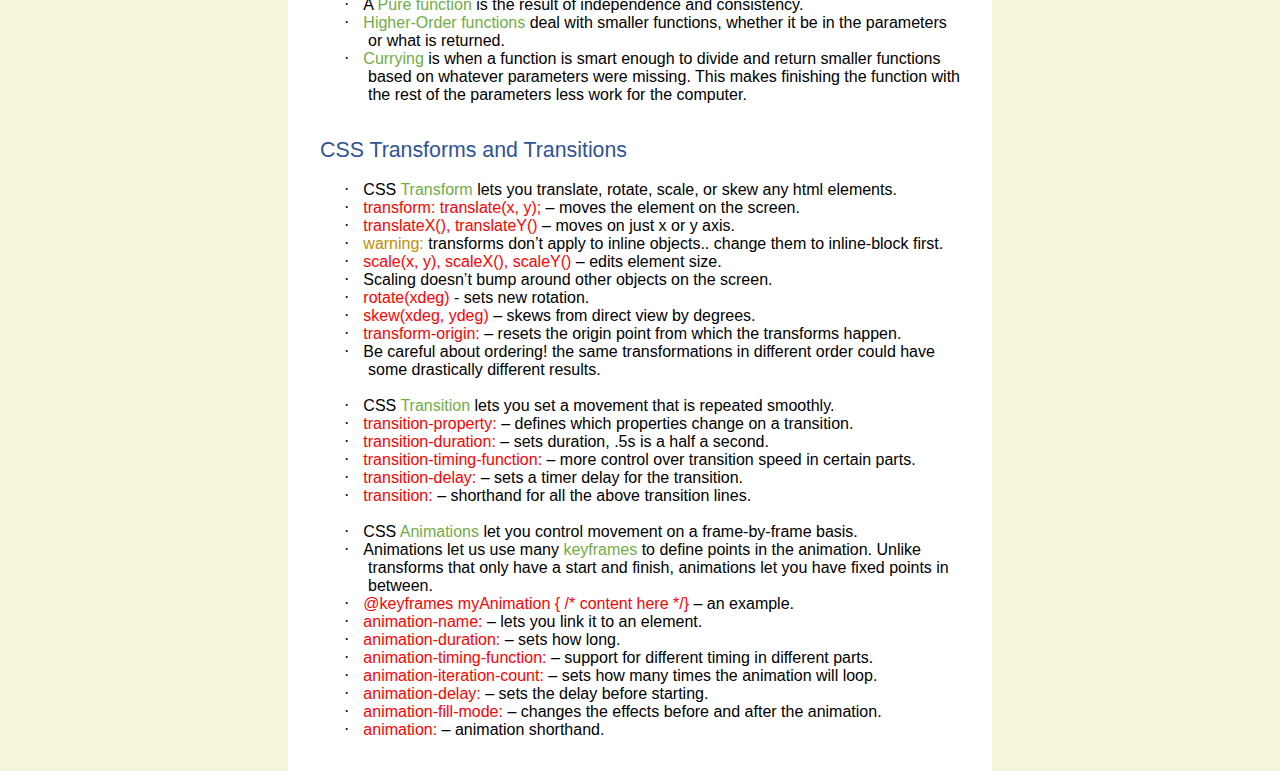
<file: notes/L07Notes.html>
<html>

<head>
<meta http-equiv=Content-Type content="text/html; charset=utf-8">
<meta name=Generator content="Microsoft Word 15 (filtered)">
<link rel="stylesheet" href="notes.css">
<style>
<!--
 /* Font Definitions */
 @font-face
	{font-family:Wingdings;
	panose-1:5 0 0 0 0 0 0 0 0 0;}
@font-face
	{font-family:"Cambria Math";
	panose-1:2 4 5 3 5 4 6 3 2 4;}
@font-face
	{font-family:Calibri;
	panose-1:2 15 5 2 2 2 4 3 2 4;}
@font-face
	{font-family:"Calibri Light";
	panose-1:2 15 3 2 2 2 4 3 2 4;}
@font-face
	{font-family:"Andale Mono";
	panose-1:2 11 5 9 0 0 0 0 0 4;}
 /* Style Definitions */
 p.MsoNormal, li.MsoNormal, div.MsoNormal
	{margin:0in;
	font-size:12.0pt;
	font-family:"Calibri",sans-serif;}
h1
	{mso-style-link:"Heading 1 Char";
	margin-top:12.0pt;
	margin-right:0in;
	margin-bottom:0in;
	margin-left:0in;
	page-break-after:avoid;
	font-size:16.0pt;
	font-family:"Calibri Light",sans-serif;
	color:#2F5496;
	font-weight:normal;}
p.MsoTitle, li.MsoTitle, div.MsoTitle
	{mso-style-link:"Title Char";
	margin:0in;
	font-size:28.0pt;
	font-family:"Calibri Light",sans-serif;
	letter-spacing:-.5pt;}
p.MsoTitleCxSpFirst, li.MsoTitleCxSpFirst, div.MsoTitleCxSpFirst
	{mso-style-link:"Title Char";
	margin:0in;
	font-size:28.0pt;
	font-family:"Calibri Light",sans-serif;
	letter-spacing:-.5pt;}
p.MsoTitleCxSpMiddle, li.MsoTitleCxSpMiddle, div.MsoTitleCxSpMiddle
	{mso-style-link:"Title Char";
	margin:0in;
	font-size:28.0pt;
	font-family:"Calibri Light",sans-serif;
	letter-spacing:-.5pt;}
p.MsoTitleCxSpLast, li.MsoTitleCxSpLast, div.MsoTitleCxSpLast
	{mso-style-link:"Title Char";
	margin:0in;
	font-size:28.0pt;
	font-family:"Calibri Light",sans-serif;
	letter-spacing:-.5pt;}
p.MsoListParagraph, li.MsoListParagraph, div.MsoListParagraph
	{margin-top:0in;
	margin-right:0in;
	margin-bottom:0in;
	margin-left:.5in;
	font-size:12.0pt;
	font-family:"Calibri",sans-serif;}
p.MsoListParagraphCxSpFirst, li.MsoListParagraphCxSpFirst, div.MsoListParagraphCxSpFirst
	{margin-top:0in;
	margin-right:0in;
	margin-bottom:0in;
	margin-left:.5in;
	font-size:12.0pt;
	font-family:"Calibri",sans-serif;}
p.MsoListParagraphCxSpMiddle, li.MsoListParagraphCxSpMiddle, div.MsoListParagraphCxSpMiddle
	{margin-top:0in;
	margin-right:0in;
	margin-bottom:0in;
	margin-left:.5in;
	font-size:12.0pt;
	font-family:"Calibri",sans-serif;}
p.MsoListParagraphCxSpLast, li.MsoListParagraphCxSpLast, div.MsoListParagraphCxSpLast
	{margin-top:0in;
	margin-right:0in;
	margin-bottom:0in;
	margin-left:.5in;
	font-size:12.0pt;
	font-family:"Calibri",sans-serif;}
span.TitleChar
	{mso-style-name:"Title Char";
	mso-style-link:Title;
	font-family:"Calibri Light",sans-serif;
	letter-spacing:-.5pt;}
span.Heading1Char
	{mso-style-name:"Heading 1 Char";
	mso-style-link:"Heading 1";
	font-family:"Calibri Light",sans-serif;
	color:#2F5496;}
.MsoChpDefault
	{font-family:"Calibri",sans-serif;}
@page WordSection1
	{size:8.5in 11.0in;
	margin:1.0in 1.0in 1.0in 1.0in;}
div.WordSection1
	{page:WordSection1;}
 /* List Definitions */
 ol
	{margin-bottom:0in;}
ul
	{margin-bottom:0in;}
-->
</style>

</head>

<body lang=EN-US style='word-wrap:break-word'>

<a href="../index.html">back</a>

<div class=WordSection1>

<p class=MsoTitle>Notes Lesson 7</p>

<p class=MsoNormal>&nbsp;</p>

<h1>Further Functions</h1>

<p class=MsoNormal>&nbsp;</p>

<p class=MsoListParagraphCxSpFirst style='text-indent:-.25in'><span
style='font-family:Symbol'>·<span style='font:7.0pt "Times New Roman"'>&nbsp;&nbsp;&nbsp;&nbsp;&nbsp;
</span></span>Functions have <span style='color:#70AD47'>properties</span> and <span
style='color:#70AD47'>methods</span> just like other data types.</p>

<p class=MsoListParagraphCxSpMiddle style='text-indent:-.25in'><span
style='font-family:Symbol'>·<span style='font:7.0pt "Times New Roman"'>&nbsp;&nbsp;&nbsp;&nbsp;&nbsp;
</span></span>Some function methods and properties include:</p>

<p class=MsoListParagraphCxSpMiddle style='margin-left:1.0in;text-indent:-.25in'><span
style='font-family:"Courier New"'>o<span style='font:7.0pt "Times New Roman"'>&nbsp;&nbsp;
</span></span><span style='color:red'>function.length </span>– returns the
number of parameters</p>

<p class=MsoListParagraphCxSpMiddle style='margin-left:1.0in;text-indent:-.25in'><span
style='font-family:"Courier New"'>o<span style='font:7.0pt "Times New Roman"'>&nbsp;&nbsp;
</span></span><span style='color:red'>function.call( { param: value } ) </span>–
calls a function and fills the parameters in a dictionary type style.</p>

<p class=MsoListParagraphCxSpMiddle style='margin-left:1.0in;text-indent:-.25in'><span
style='font-family:"Courier New"'>o<span style='font:7.0pt "Times New Roman"'>&nbsp;&nbsp;
</span></span><span style='color:red'>function.call(null, value) </span>– uses
the call method without dict, must put null as the first value.</p>

<p class=MsoListParagraphCxSpMiddle style='margin-left:1.0in;text-indent:-.25in'><span
style='font-family:"Courier New"'>o<span style='font:7.0pt "Times New Roman"'>&nbsp;&nbsp;
</span></span><span style='color:red'>function.apply(null, [value]) – </span>same
as call but parameters need to be in a list.</p>

<p class=MsoListParagraphCxSpMiddle style='text-indent:-.25in'><span
style='font-family:Symbol;color:black'>·<span style='font:7.0pt "Times New Roman"'>&nbsp;&nbsp;&nbsp;&nbsp;&nbsp;
</span></span><span style='color:black'>You can reference given parameters with
</span><span style='color:red'>this.paramName</span></p>

<p class=MsoListParagraphCxSpMiddle style='text-indent:-.25in'><span
style='font-family:Symbol;color:black'>·<span style='font:7.0pt "Times New Roman"'>&nbsp;&nbsp;&nbsp;&nbsp;&nbsp;
</span></span><span style='color:red'>function(param=“test”) </span><span
style='color:black'>– sets the default to “test” if none is provided</span></p>

<p class=MsoListParagraphCxSpMiddle style='text-indent:-.25in'><span
style='font-family:Symbol;color:black'>·<span style='font:7.0pt "Times New Roman"'>&nbsp;&nbsp;&nbsp;&nbsp;&nbsp;
</span></span><span style='color:black'>You can create your own properties for
any function like </span><span style='color:red'>.description = “desc” </span><span
style='color:black'>and it will preserve the value as an attribute.</span></p>

<p class=MsoListParagraphCxSpMiddle style='text-indent:-.25in'><span
style='font-family:Symbol;color:black'>·<span style='font:7.0pt "Times New Roman"'>&nbsp;&nbsp;&nbsp;&nbsp;&nbsp;
</span></span><span style='color:red'>funcName.cache </span><span
style='color:black'>– used inside the function, caches the same value so you
can modify it without setting everything to a new variable. Great for high
labor functions.</span></p>

<p class=MsoListParagraphCxSpLast style='text-indent:-.25in'><span
style='font-family:Symbol;color:black'>·<span style='font:7.0pt "Times New Roman"'>&nbsp;&nbsp;&nbsp;&nbsp;&nbsp;
</span></span><span style='color:#70AD47'>Immediately Invoked Functions </span><span
style='color:black'>are called in the moment they are defined.</span></p>

<p class=MsoNormal><span style='color:black'>&nbsp;</span></p>

<p class=MsoNormal><span style='color:black'>These look like:</span></p>

<p class=MsoNormal><span style='font-family:"Andale Mono";color:red'>( function
() {</span></p>

<p class=MsoNormal style='text-indent:.25in'><span style='font-family:"Andale Mono";
color:red'>// stuff</span></p>

<p class=MsoNormal style='text-indent:.25in'><span style='font-family:"Andale Mono";
color:red'>} ) ();</span></p>

<p class=MsoNormal style='text-indent:.25in'><span style='color:black'>&nbsp;</span></p>

<p class=MsoListParagraphCxSpFirst style='text-indent:-.25in'><span
style='font-family:Symbol;color:black'>·<span style='font:7.0pt "Times New Roman"'>&nbsp;&nbsp;&nbsp;&nbsp;&nbsp;
</span></span><span style='color:black'>Using the variable name </span><span
style='color:red'>temp</span><span style='color:black'> lets you redefine
variables that you won’t need in the long run and keeps you from messing things
up with new variable names farther down in the code.</span></p>

<p class=MsoListParagraphCxSpMiddle style='text-indent:-.25in'><span
style='font-family:Symbol;color:black'>·<span style='font:7.0pt "Times New Roman"'>&nbsp;&nbsp;&nbsp;&nbsp;&nbsp;
</span></span><span style='color:black'>IIF’s can be used to set up initial
code snippets that will never be needed again, and they won’t be confused for
anything outside the scope of the immediate function.</span></p>

<p class=MsoListParagraphCxSpMiddle style='text-indent:-.25in'><span
style='font-family:Symbol;color:black'>·<span style='font:7.0pt "Times New Roman"'>&nbsp;&nbsp;&nbsp;&nbsp;&nbsp;
</span></span><span style='color:black'>They can also be used to </span><span
style='color:red'>‘use strict’; </span><span style='color:black'>on a chunk of
code without affecting other code that you may not have written. Really useful
with scope.</span></p>

<p class=MsoListParagraphCxSpMiddle style='text-indent:-.25in'><span
style='font-family:Symbol;color:black'>·<span style='font:7.0pt "Times New Roman"'>&nbsp;&nbsp;&nbsp;&nbsp;&nbsp;
</span></span><span style='color:#70AD47'>Init-time </span><span
style='color:black'>branching lets us write different versions of the same
function depending on variables like changes in browser compatibility.</span></p>

<p class=MsoListParagraphCxSpMiddle style='text-indent:-.25in'><span
style='font-family:Symbol;color:black'>·<span style='font:7.0pt "Times New Roman"'>&nbsp;&nbsp;&nbsp;&nbsp;&nbsp;
</span></span><span style='color:red'>if (…) f = function() { a } else (…) f =
function() { b }</span></p>

<p class=MsoListParagraphCxSpMiddle style='text-indent:-.25in'><span
style='font-family:Symbol;color:black'>·<span style='font:7.0pt "Times New Roman"'>&nbsp;&nbsp;&nbsp;&nbsp;&nbsp;
</span></span><span style='color:#70AD47'>Recursivity</span><span
style='color:red'> </span><span style='color:black'>– a function called within
itself.</span></p>

<p class=MsoListParagraphCxSpMiddle style='text-indent:-.25in'><span
style='font-family:Symbol;color:black'>·<span style='font:7.0pt "Times New Roman"'>&nbsp;&nbsp;&nbsp;&nbsp;&nbsp;
</span></span><span style='color:#70AD47'>Callbacks</span><span
style='color:red'> </span>– a function passed as a parameter and used inside
another function.</p>

<p class=MsoListParagraphCxSpLast style='text-indent:-.25in'><span
style='font-family:Symbol;color:black'>·<span style='font:7.0pt "Times New Roman"'>&nbsp;&nbsp;&nbsp;&nbsp;&nbsp;
</span></span><span style='color:black'>We can use callbacks to modify any
other function we have.</span></p>

<p class=MsoNormal><span style='color:black'>&nbsp;</span></p>

<p class=MsoNormal><span style='color:black'>&nbsp;</span></p>

<p class=MsoNormal><span style='color:black'>&nbsp;</span></p>

<p class=MsoNormal><span style='color:black'>Here is a good example of this:</span></p>

<p class=MsoNormal><span style='font-family:"Andale Mono";color:red'>function
wait(message, callback, seconds){</span></p>

<p class=MsoNormal><span style='font-family:"Andale Mono";color:red'>   
setTimeout(callback,seconds * 1000);</span></p>

<p class=MsoNormal><span style='font-family:"Andale Mono";color:red'>   
console.log(message);</span></p>

<p class=MsoNormal><span style='font-family:"Andale Mono";color:red'>}</span></p>

<p class=MsoNormal><span style='color:black'>&nbsp;</span></p>

<p class=MsoListParagraphCxSpFirst style='text-indent:-.25in'><span
style='font-family:Symbol;color:black'>·<span style='font:7.0pt "Times New Roman"'>&nbsp;&nbsp;&nbsp;&nbsp;&nbsp;
</span></span><span style='color:black'>The previous function doesn’t actually
do anything for the code, but it can add to any other related function, and can
be really good for debugging and running several things at the same time.</span></p>

<p class=MsoListParagraphCxSpMiddle style='text-indent:-.25in'><span
style='font-family:Symbol;color:black'>·<span style='font:7.0pt "Times New Roman"'>&nbsp;&nbsp;&nbsp;&nbsp;&nbsp;
</span></span><span style='color:#70AD47'>“Callback hell” </span><span
style='color:black'>is when you nest so many callbacks that the code is
unrecognizable.</span></p>

<p class=MsoListParagraphCxSpMiddle style='text-indent:-.25in'><span
style='font-family:Symbol;color:black'>·<span style='font:7.0pt "Times New Roman"'>&nbsp;&nbsp;&nbsp;&nbsp;&nbsp;
</span></span><span style='color:#70AD47'>Promises</span><span
style='color:black'> represent whatever future result the callback function
will be.</span></p>

<p class=MsoListParagraphCxSpMiddle style='text-indent:-.25in'><span
style='font-family:Symbol;color:black'>·<span style='font:7.0pt "Times New Roman"'>&nbsp;&nbsp;&nbsp;&nbsp;&nbsp;
</span></span><span style='color:black'>A promise can either return </span><span
style='color:red'>Resolved</span><span style='color:black'> or </span><span
style='color:red'>Rejected</span><span style='color:black'>, on whether the
code runs perfectly or not.</span></p>

<p class=MsoListParagraphCxSpLast style='text-indent:-.25in'><span
style='font-family:Symbol;color:black'>·<span style='font:7.0pt "Times New Roman"'>&nbsp;&nbsp;&nbsp;&nbsp;&nbsp;
</span></span><span style='color:black'>Promises can be created with preset
outcomes.</span></p>

<p class=MsoNormal><span style='color:black'>&nbsp;</span></p>

<p class=MsoNormal><span style='color:black'>Here is a good Promise() example:</span></p>

<p class=MsoNormal><span style='font-family:"Andale Mono";color:red'>const
promise = new Promise( (resolve, reject) =&gt; {</span></p>

<p class=MsoNormal><span style='font-family:"Andale Mono";color:red'>    if
(success) {</span></p>

<p class=MsoNormal><span style='font-family:"Andale Mono";color:red'>       
resolve(value);</span></p>

<p class=MsoNormal><span style='font-family:"Andale Mono";color:red'>    } else
{</span></p>

<p class=MsoNormal><span style='font-family:"Andale Mono";color:red'>       
reject(error);</span></p>

<p class=MsoNormal><span style='font-family:"Andale Mono";color:red'>    }</span></p>

<p class=MsoNormal><span style='font-family:"Andale Mono";color:red'>});</span></p>

<p class=MsoNormal><span style='color:black'>&nbsp;</span></p>

<p class=MsoListParagraphCxSpFirst style='text-indent:-.25in'><span
style='font-family:Symbol;color:black'>·<span style='font:7.0pt "Times New Roman"'>&nbsp;&nbsp;&nbsp;&nbsp;&nbsp;
</span></span><span style='color:red'>promise.then() </span><span
style='color:black'>– lets you do things with whatever a successful promise returns.</span></p>

<p class=MsoListParagraphCxSpMiddle style='text-indent:-.25in'><span
style='font-family:Symbol;color:black'>·<span style='font:7.0pt "Times New Roman"'>&nbsp;&nbsp;&nbsp;&nbsp;&nbsp;
</span></span><span style='color:black'>You can use </span><span
style='color:red'>.then </span><span style='color:black'>to chain together as
many promises as you want.</span></p>

<p class=MsoListParagraphCxSpMiddle style='text-indent:-.25in'><span
style='font-family:Symbol;color:black'>·<span style='font:7.0pt "Times New Roman"'>&nbsp;&nbsp;&nbsp;&nbsp;&nbsp;
</span></span><span style='color:#70AD47'>async/await </span><span
style='color:black'>functions will call for a promise and won’t run anything
after await until the promise is resolved.</span></p>

<p class=MsoListParagraphCxSpMiddle style='text-indent:-.25in'><span
style='font-family:Symbol;color:black'>·<span style='font:7.0pt "Times New Roman"'>&nbsp;&nbsp;&nbsp;&nbsp;&nbsp;
</span></span><span style='color:black'>Using several awaits will replace a
huge .then() chain and simplify multiple promises.</span></p>

<p class=MsoListParagraphCxSpMiddle style='text-indent:-.25in'><span
style='font-family:Symbol;color:black'>·<span style='font:7.0pt "Times New Roman"'>&nbsp;&nbsp;&nbsp;&nbsp;&nbsp;
</span></span><span style='color:red'>return function(){ </span><span
style='color:black'>– inside a function, returns a function for later use.</span></p>

<p class=MsoListParagraphCxSpMiddle style='text-indent:-.25in'><span
style='font-family:Symbol;color:black'>·<span style='font:7.0pt "Times New Roman"'>&nbsp;&nbsp;&nbsp;&nbsp;&nbsp;
</span></span><span style='color:black'>A </span><span style='color:#70AD47'>closure</span><span
style='color:black'> is a reference to a variable defined in a function but
that we want to use later</span>.</p>

<p class=MsoListParagraphCxSpMiddle style='text-indent:-.25in'><span
style='font-family:Symbol;color:black'>·<span style='font:7.0pt "Times New Roman"'>&nbsp;&nbsp;&nbsp;&nbsp;&nbsp;
</span></span><span style='color:black'>In a </span><span style='color:#70AD47'>counter</span><span
style='color:black'> function, the variable </span><span style='color:red'>i</span><span
style='color:black'> is remembered and not reset when the function resets</span>.</p>

<p class=MsoListParagraphCxSpMiddle style='text-indent:-.25in'><span
style='font-family:Symbol;color:black'>·<span style='font:7.0pt "Times New Roman"'>&nbsp;&nbsp;&nbsp;&nbsp;&nbsp;
</span></span>A <span style='color:#70AD47'>generator</span> (made using <span
style='color:red'>function* </span>) creates a function but doesn’t let it run
completely.</p>

<p class=MsoListParagraphCxSpMiddle style='text-indent:-.25in'><span
style='font-family:Symbol;color:black'>·<span style='font:7.0pt "Times New Roman"'>&nbsp;&nbsp;&nbsp;&nbsp;&nbsp;
</span></span><span style='color:black'>They inherit the method </span><span
style='color:red'>.next()</span><span style='color:black'>, which lets the
function continue from the previous </span><span style='color:red'>yield</span><span
style='color:black'> to the next </span><span style='color:red'>yield</span><span
style='color:black'>.</span></p>

<p class=MsoListParagraphCxSpMiddle style='text-indent:-.25in'><span
style='font-family:Symbol;color:black'>·<span style='font:7.0pt "Times New Roman"'>&nbsp;&nbsp;&nbsp;&nbsp;&nbsp;
</span></span><span style='color:black'>Yield is like return but the value is
stored in the function to be used again .</span></p>

<p class=MsoListParagraphCxSpMiddle style='text-indent:-.25in'><span
style='font-family:Symbol;color:black'>·<span style='font:7.0pt "Times New Roman"'>&nbsp;&nbsp;&nbsp;&nbsp;&nbsp;
</span></span><span style='color:black'>JavaScript can program with a
functional, object-oriented, or procedural basis. This is referred to as a </span><span
style='color:#70AD47'>multi-paradigm language.</span></p>

<p class=MsoListParagraphCxSpMiddle style='text-indent:-.25in'><span
style='font-family:Symbol;color:black'>·<span style='font:7.0pt "Times New Roman"'>&nbsp;&nbsp;&nbsp;&nbsp;&nbsp;
</span></span><span style='color:black'>A </span><span style='color:#70AD47'>Pure
function </span><span style='color:black'>is the result of independence and
consistency.</span></p>

<p class=MsoListParagraphCxSpMiddle style='text-indent:-.25in'><span
style='font-family:Symbol;color:black'>·<span style='font:7.0pt "Times New Roman"'>&nbsp;&nbsp;&nbsp;&nbsp;&nbsp;
</span></span><span style='color:#70AD47'>Higher-Order functions </span><span
style='color:black'>deal with smaller functions, whether it be in the
parameters or what is returned.</span></p>

<p class=MsoListParagraphCxSpLast style='text-indent:-.25in'><span
style='font-family:Symbol;color:black'>·<span style='font:7.0pt "Times New Roman"'>&nbsp;&nbsp;&nbsp;&nbsp;&nbsp;
</span></span><span style='color:#70AD47'>Currying</span><span
style='color:black'> is when a function is smart enough to divide and return
smaller functions based on whatever parameters were missing. This makes
finishing the function with the rest of the parameters less work for the
computer.</span></p>

<p class=MsoNormal>&nbsp;</p>

<h1>CSS Transforms and Transitions</h1>

<p class=MsoNormal>&nbsp;</p>

<p class=MsoListParagraphCxSpFirst style='text-indent:-.25in'><span
style='font-family:Symbol'>·<span style='font:7.0pt "Times New Roman"'>&nbsp;&nbsp;&nbsp;&nbsp;&nbsp;
</span></span>CSS <span style='color:#70AD47'>Transform</span> lets you
translate, rotate, scale, or skew any html elements.</p>

<p class=MsoListParagraphCxSpMiddle style='text-indent:-.25in'><span
style='font-family:Symbol'>·<span style='font:7.0pt "Times New Roman"'>&nbsp;&nbsp;&nbsp;&nbsp;&nbsp;
</span></span><span style='color:red'>transform: translate(x, y); </span>–
moves the element on the screen.</p>

<p class=MsoListParagraphCxSpMiddle style='text-indent:-.25in'><span
style='font-family:Symbol'>·<span style='font:7.0pt "Times New Roman"'>&nbsp;&nbsp;&nbsp;&nbsp;&nbsp;
</span></span><span style='color:red'>translateX(), translateY()</span><span
style='color:black'> – moves on just x or y axis.</span></p>

<p class=MsoListParagraphCxSpMiddle style='text-indent:-.25in'><span
style='font-family:Symbol'>·<span style='font:7.0pt "Times New Roman"'>&nbsp;&nbsp;&nbsp;&nbsp;&nbsp;
</span></span><span style='color:#BF8F00'>warning: </span>transforms don’t
apply to inline objects.. change them to inline-block first.</p>

<p class=MsoListParagraphCxSpMiddle style='text-indent:-.25in'><span
style='font-family:Symbol'>·<span style='font:7.0pt "Times New Roman"'>&nbsp;&nbsp;&nbsp;&nbsp;&nbsp;
</span></span><span style='color:red'>scale(x, y), scaleX(), scaleY() </span>–
edits element size.</p>

<p class=MsoListParagraphCxSpMiddle style='text-indent:-.25in'><span
style='font-family:Symbol;color:black'>·<span style='font:7.0pt "Times New Roman"'>&nbsp;&nbsp;&nbsp;&nbsp;&nbsp;
</span></span><span style='color:black'>Scaling doesn’t bump around other
objects on the screen.</span></p>

<p class=MsoListParagraphCxSpMiddle style='text-indent:-.25in'><span
style='font-family:Symbol;color:black'>·<span style='font:7.0pt "Times New Roman"'>&nbsp;&nbsp;&nbsp;&nbsp;&nbsp;
</span></span><span style='color:red'>rotate(xdeg) </span><span
style='color:black'>- sets new rotation.</span></p>

<p class=MsoListParagraphCxSpMiddle style='text-indent:-.25in'><span
style='font-family:Symbol;color:black'>·<span style='font:7.0pt "Times New Roman"'>&nbsp;&nbsp;&nbsp;&nbsp;&nbsp;
</span></span><span style='color:red'>skew(xdeg, ydeg)</span><span
style='color:black'> – skews from direct view by degrees.</span></p>

<p class=MsoListParagraphCxSpMiddle style='text-indent:-.25in'><span
style='font-family:Symbol;color:black'>·<span style='font:7.0pt "Times New Roman"'>&nbsp;&nbsp;&nbsp;&nbsp;&nbsp;
</span></span><span style='color:red'>transform-origin: </span>– resets the
origin point from which the transforms happen.</p>

<p class=MsoListParagraphCxSpLast style='text-indent:-.25in'><span
style='font-family:Symbol;color:black'>·<span style='font:7.0pt "Times New Roman"'>&nbsp;&nbsp;&nbsp;&nbsp;&nbsp;
</span></span><span style='color:black'>Be careful about ordering! the </span>same
transformations in different order could have some drastically different
results.</p>

<p class=MsoNormal><span style='color:black'>&nbsp;</span></p>

<p class=MsoListParagraphCxSpFirst style='text-indent:-.25in'><span
style='font-family:Symbol;color:black'>·<span style='font:7.0pt "Times New Roman"'>&nbsp;&nbsp;&nbsp;&nbsp;&nbsp;
</span></span>CSS <span style='color:#70AD47'>Transition </span>lets you set a
movement that is repeated smoothly.</p>

<p class=MsoListParagraphCxSpMiddle style='text-indent:-.25in'><span
style='font-family:Symbol;color:black'>·<span style='font:7.0pt "Times New Roman"'>&nbsp;&nbsp;&nbsp;&nbsp;&nbsp;
</span></span><span style='color:red'>transition-property: </span>– defines
which properties change on a transition.</p>

<p class=MsoListParagraphCxSpMiddle style='text-indent:-.25in'><span
style='font-family:Symbol;color:black'>·<span style='font:7.0pt "Times New Roman"'>&nbsp;&nbsp;&nbsp;&nbsp;&nbsp;
</span></span><span style='color:red'>transition-duration: </span>– sets
duration, .5s is a half a second.</p>

<p class=MsoListParagraphCxSpMiddle style='text-indent:-.25in'><span
style='font-family:Symbol;color:black'>·<span style='font:7.0pt "Times New Roman"'>&nbsp;&nbsp;&nbsp;&nbsp;&nbsp;
</span></span><span style='color:red'>transition-timing-function: </span>– more
control over transition speed in certain parts.</p>

<p class=MsoListParagraphCxSpMiddle style='text-indent:-.25in'><span
style='font-family:Symbol;color:black'>·<span style='font:7.0pt "Times New Roman"'>&nbsp;&nbsp;&nbsp;&nbsp;&nbsp;
</span></span><span style='color:red'>transition-delay: </span>– sets a timer
delay for the transition.</p>

<p class=MsoListParagraphCxSpLast style='text-indent:-.25in'><span
style='font-family:Symbol;color:black'>·<span style='font:7.0pt "Times New Roman"'>&nbsp;&nbsp;&nbsp;&nbsp;&nbsp;
</span></span><span style='color:red'>transition: </span>– shorthand for all
the above transition lines.</p>

<p class=MsoNormal><span style='color:black'>&nbsp;</span></p>

<p class=MsoListParagraphCxSpFirst style='text-indent:-.25in'><span
style='font-family:Symbol;color:black'>·<span style='font:7.0pt "Times New Roman"'>&nbsp;&nbsp;&nbsp;&nbsp;&nbsp;
</span></span><span style='color:black'>CSS </span><span style='color:#70AD47'>Animations</span><span
style='color:black'> let you control movement on a frame-by-frame basis.</span></p>

<p class=MsoListParagraphCxSpMiddle style='text-indent:-.25in'><span
style='font-family:Symbol;color:black'>·<span style='font:7.0pt "Times New Roman"'>&nbsp;&nbsp;&nbsp;&nbsp;&nbsp;
</span></span><span style='color:black'>Animations let us use many </span><span
style='color:#70AD47'>keyframes</span><span style='color:black'> to define
points in the animation. Unlike transforms that only have a start and finish,
animations let you have fixed points in between.</span></p>

<p class=MsoListParagraphCxSpMiddle style='text-indent:-.25in'><span
style='font-family:Symbol;color:black'>·<span style='font:7.0pt "Times New Roman"'>&nbsp;&nbsp;&nbsp;&nbsp;&nbsp;
</span></span><span style='color:red'>@keyframes myAnimation { /* content here
*/} </span><span style='color:black'>– an example.</span></p>

<p class=MsoListParagraphCxSpMiddle style='text-indent:-.25in'><span
style='font-family:Symbol;color:black'>·<span style='font:7.0pt "Times New Roman"'>&nbsp;&nbsp;&nbsp;&nbsp;&nbsp;
</span></span><span style='color:red'>animation-name: </span>– lets you link it
to an element.</p>

<p class=MsoListParagraphCxSpMiddle style='text-indent:-.25in'><span
style='font-family:Symbol;color:black'>·<span style='font:7.0pt "Times New Roman"'>&nbsp;&nbsp;&nbsp;&nbsp;&nbsp;
</span></span><span style='color:red'>animation-duration: </span><span
style='color:black'>– sets how long.</span></p>

<p class=MsoListParagraphCxSpMiddle style='text-indent:-.25in'><span
style='font-family:Symbol;color:black'>·<span style='font:7.0pt "Times New Roman"'>&nbsp;&nbsp;&nbsp;&nbsp;&nbsp;
</span></span><span style='color:red'>animation-timing-function: </span>–
support for different timing in different parts.</p>

<p class=MsoListParagraphCxSpMiddle style='text-indent:-.25in'><span
style='font-family:Symbol;color:black'>·<span style='font:7.0pt "Times New Roman"'>&nbsp;&nbsp;&nbsp;&nbsp;&nbsp;
</span></span><span style='color:red'>animation-iteration-count: </span>– sets
how many times the animation will loop.</p>

<p class=MsoListParagraphCxSpMiddle style='text-indent:-.25in'><span
style='font-family:Symbol;color:black'>·<span style='font:7.0pt "Times New Roman"'>&nbsp;&nbsp;&nbsp;&nbsp;&nbsp;
</span></span><span style='color:red'>animation-delay: </span>– sets the delay
before starting.</p>

<p class=MsoListParagraphCxSpMiddle style='text-indent:-.25in'><span
style='font-family:Symbol;color:black'>·<span style='font:7.0pt "Times New Roman"'>&nbsp;&nbsp;&nbsp;&nbsp;&nbsp;
</span></span><span style='color:red'>animation-fill-mode: </span>– changes the
effects before and after the animation.</p>

<p class=MsoListParagraphCxSpLast style='text-indent:-.25in'><span
style='font-family:Symbol;color:black'>·<span style='font:7.0pt "Times New Roman"'>&nbsp;&nbsp;&nbsp;&nbsp;&nbsp;
</span></span><span style='color:red'>animation:</span> – animation shorthand.</p>

</div>

</body>

</html>
</file>
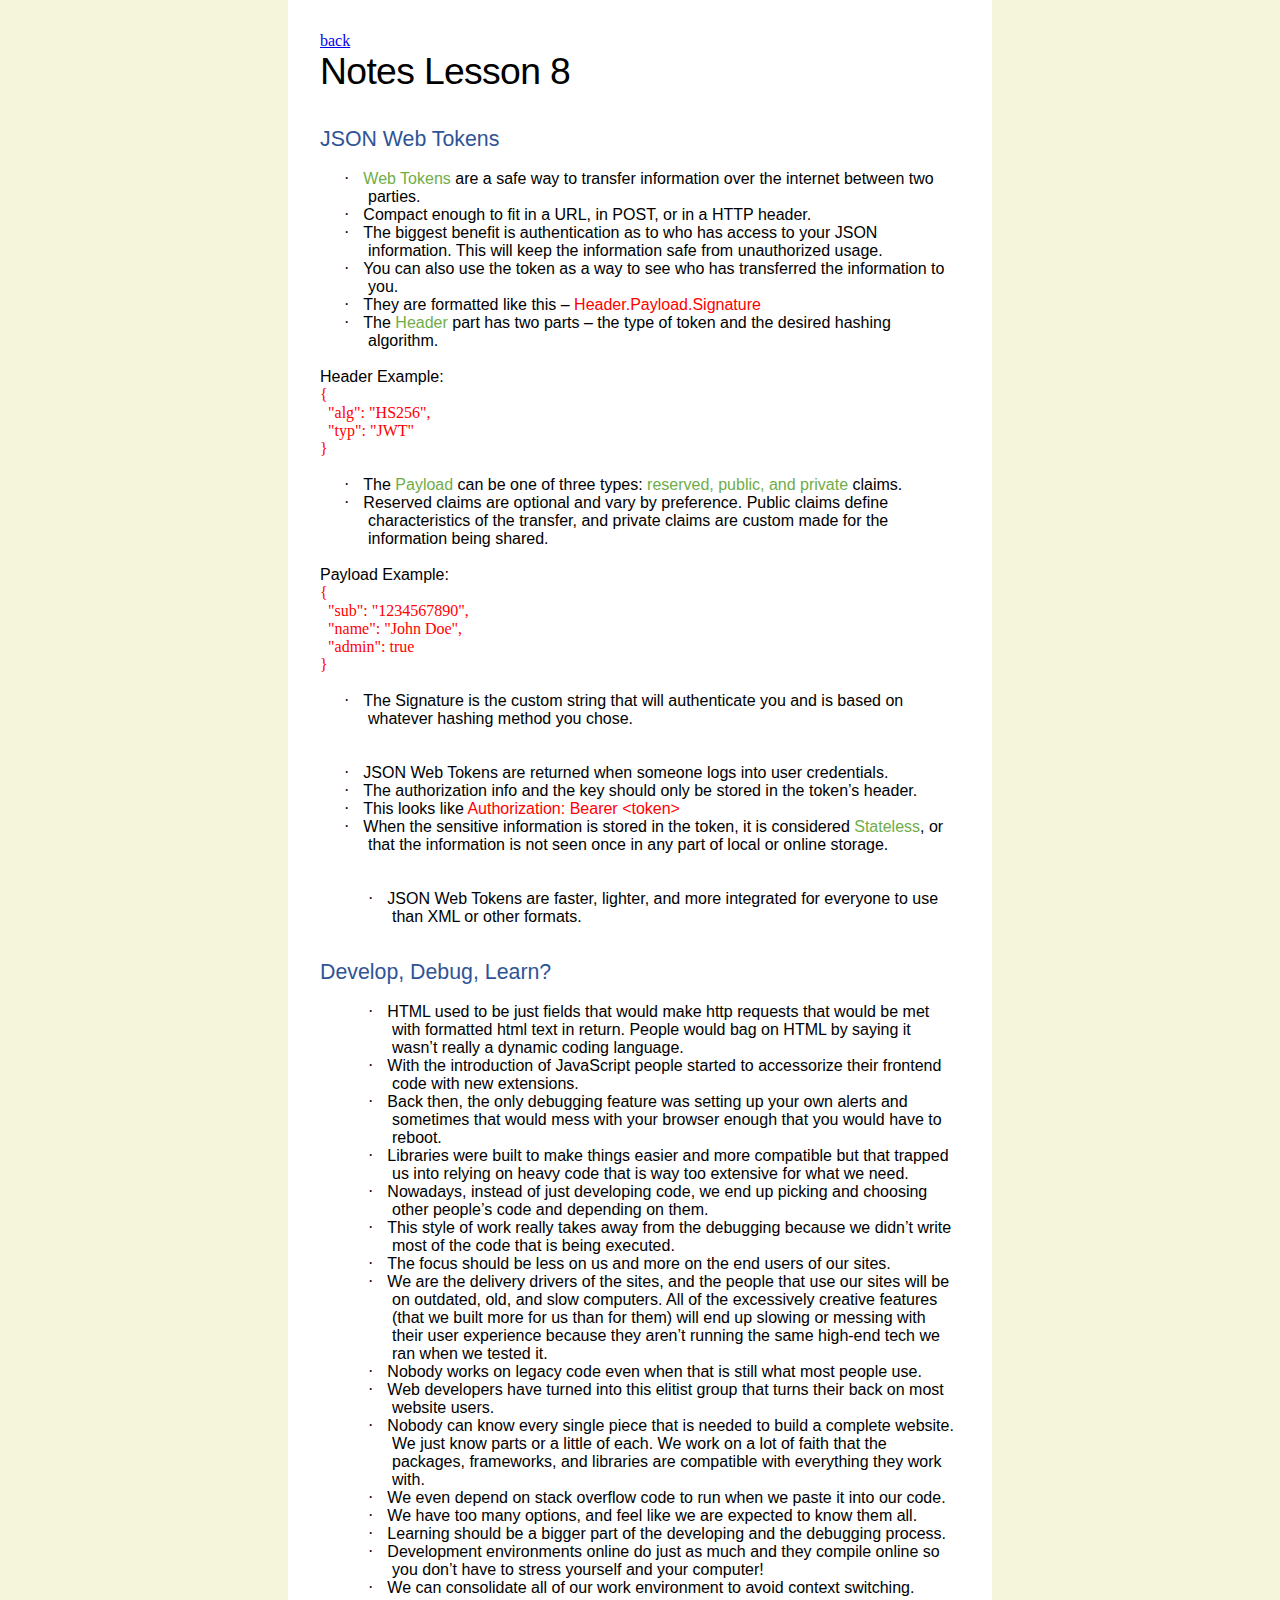
<file: notes/L08Notes.html>
<html>

<head>
<meta http-equiv=Content-Type content="text/html; charset=utf-8">
<meta name=Generator content="Microsoft Word 15 (filtered)">
<link rel="stylesheet" href="notes.css">
<style>
<!--
 /* Font Definitions */
 @font-face
	{font-family:Wingdings;
	panose-1:5 0 0 0 0 0 0 0 0 0;}
@font-face
	{font-family:"Cambria Math";
	panose-1:2 4 5 3 5 4 6 3 2 4;}
@font-face
	{font-family:Calibri;
	panose-1:2 15 5 2 2 2 4 3 2 4;}
@font-face
	{font-family:"Calibri Light";
	panose-1:2 15 3 2 2 2 4 3 2 4;}
@font-face
	{font-family:"Andale Mono";
	panose-1:2 11 5 9 0 0 0 0 0 4;}
 /* Style Definitions */
 p.MsoNormal, li.MsoNormal, div.MsoNormal
	{margin:0in;
	font-size:12.0pt;
	font-family:"Calibri",sans-serif;}
h1
	{mso-style-link:"Heading 1 Char";
	margin-top:12.0pt;
	margin-right:0in;
	margin-bottom:0in;
	margin-left:0in;
	page-break-after:avoid;
	font-size:16.0pt;
	font-family:"Calibri Light",sans-serif;
	color:#2F5496;
	font-weight:normal;}
p.MsoTitle, li.MsoTitle, div.MsoTitle
	{mso-style-link:"Title Char";
	margin:0in;
	font-size:28.0pt;
	font-family:"Calibri Light",sans-serif;
	letter-spacing:-.5pt;}
p.MsoTitleCxSpFirst, li.MsoTitleCxSpFirst, div.MsoTitleCxSpFirst
	{mso-style-link:"Title Char";
	margin:0in;
	font-size:28.0pt;
	font-family:"Calibri Light",sans-serif;
	letter-spacing:-.5pt;}
p.MsoTitleCxSpMiddle, li.MsoTitleCxSpMiddle, div.MsoTitleCxSpMiddle
	{mso-style-link:"Title Char";
	margin:0in;
	font-size:28.0pt;
	font-family:"Calibri Light",sans-serif;
	letter-spacing:-.5pt;}
p.MsoTitleCxSpLast, li.MsoTitleCxSpLast, div.MsoTitleCxSpLast
	{mso-style-link:"Title Char";
	margin:0in;
	font-size:28.0pt;
	font-family:"Calibri Light",sans-serif;
	letter-spacing:-.5pt;}
p.MsoListParagraph, li.MsoListParagraph, div.MsoListParagraph
	{margin-top:0in;
	margin-right:0in;
	margin-bottom:0in;
	margin-left:.5in;
	font-size:12.0pt;
	font-family:"Calibri",sans-serif;}
p.MsoListParagraphCxSpFirst, li.MsoListParagraphCxSpFirst, div.MsoListParagraphCxSpFirst
	{margin-top:0in;
	margin-right:0in;
	margin-bottom:0in;
	margin-left:.5in;
	font-size:12.0pt;
	font-family:"Calibri",sans-serif;}
p.MsoListParagraphCxSpMiddle, li.MsoListParagraphCxSpMiddle, div.MsoListParagraphCxSpMiddle
	{margin-top:0in;
	margin-right:0in;
	margin-bottom:0in;
	margin-left:.5in;
	font-size:12.0pt;
	font-family:"Calibri",sans-serif;}
p.MsoListParagraphCxSpLast, li.MsoListParagraphCxSpLast, div.MsoListParagraphCxSpLast
	{margin-top:0in;
	margin-right:0in;
	margin-bottom:0in;
	margin-left:.5in;
	font-size:12.0pt;
	font-family:"Calibri",sans-serif;}
span.TitleChar
	{mso-style-name:"Title Char";
	mso-style-link:Title;
	font-family:"Calibri Light",sans-serif;
	letter-spacing:-.5pt;}
span.Heading1Char
	{mso-style-name:"Heading 1 Char";
	mso-style-link:"Heading 1";
	font-family:"Calibri Light",sans-serif;
	color:#2F5496;}
.MsoChpDefault
	{font-family:"Calibri",sans-serif;}
@page WordSection1
	{size:8.5in 11.0in;
	margin:1.0in 1.0in 1.0in 1.0in;}
div.WordSection1
	{page:WordSection1;}
 /* List Definitions */
 ol
	{margin-bottom:0in;}
ul
	{margin-bottom:0in;}
-->
</style>

</head>

<body lang=EN-US style='word-wrap:break-word'>

<a href="../index.html">back</a>

<div class=WordSection1>

<p class=MsoTitle>Notes Lesson 8</p>

<p class=MsoNormal>&nbsp;</p>

<h1>JSON Web Tokens</h1>

<p class=MsoNormal>&nbsp;</p>

<p class=MsoListParagraphCxSpFirst style='text-indent:-.25in'><span
style='font-family:Symbol'>·<span style='font:7.0pt "Times New Roman"'>&nbsp;&nbsp;&nbsp;&nbsp;&nbsp;
</span></span><span style='color:#70AD47'>Web Tokens </span>are a safe way to
transfer information over the internet between two parties.</p>

<p class=MsoListParagraphCxSpMiddle style='text-indent:-.25in'><span
style='font-family:Symbol;color:black'>·<span style='font:7.0pt "Times New Roman"'>&nbsp;&nbsp;&nbsp;&nbsp;&nbsp;
</span></span><span style='color:black'>Compact enough to fit in a URL, in
POST, or in a HTTP header.</span></p>

<p class=MsoListParagraphCxSpMiddle style='text-indent:-.25in'><span
style='font-family:Symbol;color:black'>·<span style='font:7.0pt "Times New Roman"'>&nbsp;&nbsp;&nbsp;&nbsp;&nbsp;
</span></span><span style='color:black'>The biggest benefit is authentication
as to who has access to your JSON information. This will keep the information
safe from unauthorized usage.</span></p>

<p class=MsoListParagraphCxSpMiddle style='text-indent:-.25in'><span
style='font-family:Symbol;color:black'>·<span style='font:7.0pt "Times New Roman"'>&nbsp;&nbsp;&nbsp;&nbsp;&nbsp;
</span></span><span style='color:black'>You can also use the token as a way to
see who has transferred the information to you.</span></p>

<p class=MsoListParagraphCxSpMiddle style='text-indent:-.25in'><span
style='font-family:Symbol;color:black'>·<span style='font:7.0pt "Times New Roman"'>&nbsp;&nbsp;&nbsp;&nbsp;&nbsp;
</span></span><span style='color:black'>They are formatted like this – </span><span
style='color:red'>Header.Payload.Signature</span></p>

<p class=MsoListParagraphCxSpLast style='text-indent:-.25in'><span
style='font-family:Symbol;color:black'>·<span style='font:7.0pt "Times New Roman"'>&nbsp;&nbsp;&nbsp;&nbsp;&nbsp;
</span></span><span style='color:black'>The </span><span style='color:#70AD47'>Header</span><span
style='color:black'> part has two parts – the type of token and the desired
hashing algorithm.</span></p>

<p class=MsoNormal><span style='color:black'>&nbsp;</span></p>

<p class=MsoNormal><span style='color:black'>Header Example:</span></p>

<p class=MsoNormal><span style='font-family:"Andale Mono";color:red'>{</span></p>

<p class=MsoNormal><span style='font-family:"Andale Mono";color:red'> 
&quot;alg&quot;: &quot;HS256&quot;,</span></p>

<p class=MsoNormal><span style='font-family:"Andale Mono";color:red'> 
&quot;typ&quot;: &quot;JWT&quot;</span></p>

<p class=MsoNormal><span style='font-family:"Andale Mono";color:red'>}</span></p>

<p class=MsoNormal><span style='font-family:"Andale Mono";color:black'>&nbsp;</span></p>

<p class=MsoListParagraphCxSpFirst style='text-indent:-.25in'><span
style='font-family:Symbol;color:black'>·<span style='font:7.0pt "Times New Roman"'>&nbsp;&nbsp;&nbsp;&nbsp;&nbsp;
</span></span><span style='color:black'>The </span><span style='color:#70AD47'>Payload</span><span
style='color:black'> can be one of three types: </span><span style='color:#70AD47'>reserved,
public, and private </span><span style='color:black'>claims.</span></p>

<p class=MsoListParagraphCxSpLast style='text-indent:-.25in'><span
style='font-family:Symbol;color:black'>·<span style='font:7.0pt "Times New Roman"'>&nbsp;&nbsp;&nbsp;&nbsp;&nbsp;
</span></span><span style='color:black'>Reserved claims are optional and vary
by preference. Public claims define characteristics of the transfer, and
private claims are custom made for the information being shared.</span></p>

<p class=MsoNormal><span style='color:black'>&nbsp;</span></p>

<p class=MsoNormal><span style='color:black'>Payload Example:</span></p>

<p class=MsoNormal><span style='font-family:"Andale Mono";color:red'>{</span></p>

<p class=MsoNormal><span style='font-family:"Andale Mono";color:red'> 
&quot;sub&quot;: &quot;1234567890&quot;,</span></p>

<p class=MsoNormal><span style='font-family:"Andale Mono";color:red'> 
&quot;name&quot;: &quot;John Doe&quot;,</span></p>

<p class=MsoNormal><span style='font-family:"Andale Mono";color:red'> 
&quot;admin&quot;: true</span></p>

<p class=MsoNormal><span style='font-family:"Andale Mono";color:red'>}</span></p>

<p class=MsoNormal><span style='color:black'>&nbsp;</span></p>

<p class=MsoListParagraph style='text-indent:-.25in'><span style='font-family:
Symbol;color:black'>·<span style='font:7.0pt "Times New Roman"'>&nbsp;&nbsp;&nbsp;&nbsp;&nbsp;
</span></span><span style='color:black'>The Signature is the custom string that
will authenticate you and is based on whatever hashing method you chose.</span></p>

<p class=MsoNormal><span style='color:black'>&nbsp;</span></p>

<p class=MsoNormal>&nbsp;</p>

<p class=MsoListParagraphCxSpFirst style='text-indent:-.25in'><span
style='font-family:Symbol'>·<span style='font:7.0pt "Times New Roman"'>&nbsp;&nbsp;&nbsp;&nbsp;&nbsp;
</span></span>JSON Web Tokens are returned when someone logs into user
credentials.</p>

<p class=MsoListParagraphCxSpMiddle style='text-indent:-.25in'><span
style='font-family:Symbol'>·<span style='font:7.0pt "Times New Roman"'>&nbsp;&nbsp;&nbsp;&nbsp;&nbsp;
</span></span>The authorization info and the key should only be stored in the
token’s header.</p>

<p class=MsoListParagraphCxSpMiddle style='text-indent:-.25in'><span
style='font-family:Symbol'>·<span style='font:7.0pt "Times New Roman"'>&nbsp;&nbsp;&nbsp;&nbsp;&nbsp;
</span></span>This looks like <span style='color:red'>Authorization: Bearer
&lt;token&gt;</span></p>

<p class=MsoListParagraphCxSpLast style='text-indent:-.25in'><span
style='font-family:Symbol'>·<span style='font:7.0pt "Times New Roman"'>&nbsp;&nbsp;&nbsp;&nbsp;&nbsp;
</span></span>When the sensitive information is stored in the token, it is
considered <span style='color:#70AD47'>Stateless</span>, or that the
information is not seen once in any part of local or online storage.</p>

<p class=MsoNormal style='margin-left:.25in'>&nbsp;</p>

<p class=MsoNormal style='margin-left:.25in'>&nbsp;</p>

<p class=MsoListParagraph style='margin-left:.75in;text-indent:-.25in'><span
style='font-family:Symbol'>·<span style='font:7.0pt "Times New Roman"'>&nbsp;&nbsp;&nbsp;&nbsp;&nbsp;
</span></span>JSON Web Tokens are faster, lighter, and more integrated for
everyone to use than XML or other formats.</p>

<p class=MsoNormal>&nbsp;</p>

<h1>Develop, Debug, Learn?</h1>

<p class=MsoNormal>&nbsp;</p>

<p class=MsoListParagraphCxSpFirst style='margin-left:.75in;text-indent:-.25in'><span
style='font-family:Symbol'>·<span style='font:7.0pt "Times New Roman"'>&nbsp;&nbsp;&nbsp;&nbsp;&nbsp;
</span></span>HTML used to be just fields that would make http requests that
would be met with formatted html text in return. People would bag on HTML by
saying it wasn’t really a dynamic coding language.</p>

<p class=MsoListParagraphCxSpMiddle style='margin-left:.75in;text-indent:-.25in'><span
style='font-family:Symbol'>·<span style='font:7.0pt "Times New Roman"'>&nbsp;&nbsp;&nbsp;&nbsp;&nbsp;
</span></span>With the introduction of JavaScript people started to accessorize
their frontend code with new extensions.</p>

<p class=MsoListParagraphCxSpMiddle style='margin-left:.75in;text-indent:-.25in'><span
style='font-family:Symbol'>·<span style='font:7.0pt "Times New Roman"'>&nbsp;&nbsp;&nbsp;&nbsp;&nbsp;
</span></span>Back then, the only debugging feature was setting up your own
alerts and sometimes that would mess with your browser enough that you would
have to reboot.</p>

<p class=MsoListParagraphCxSpMiddle style='margin-left:.75in;text-indent:-.25in'><span
style='font-family:Symbol'>·<span style='font:7.0pt "Times New Roman"'>&nbsp;&nbsp;&nbsp;&nbsp;&nbsp;
</span></span>Libraries were built to make things easier and more compatible
but that trapped us into relying on heavy code that is way too extensive for
what we need.</p>

<p class=MsoListParagraphCxSpMiddle style='margin-left:.75in;text-indent:-.25in'><span
style='font-family:Symbol'>·<span style='font:7.0pt "Times New Roman"'>&nbsp;&nbsp;&nbsp;&nbsp;&nbsp;
</span></span>Nowadays, instead of just developing code, we end up picking and
choosing other people’s code and depending on them.</p>

<p class=MsoListParagraphCxSpMiddle style='margin-left:.75in;text-indent:-.25in'><span
style='font-family:Symbol'>·<span style='font:7.0pt "Times New Roman"'>&nbsp;&nbsp;&nbsp;&nbsp;&nbsp;
</span></span>This style of work really takes away from the debugging because
we didn’t write most of the code that is being executed.</p>

<p class=MsoListParagraphCxSpMiddle style='margin-left:.75in;text-indent:-.25in'><span
style='font-family:Symbol'>·<span style='font:7.0pt "Times New Roman"'>&nbsp;&nbsp;&nbsp;&nbsp;&nbsp;
</span></span>The focus should be less on us and more on the end users of our
sites.</p>

<p class=MsoListParagraphCxSpMiddle style='margin-left:.75in;text-indent:-.25in'><span
style='font-family:Symbol'>·<span style='font:7.0pt "Times New Roman"'>&nbsp;&nbsp;&nbsp;&nbsp;&nbsp;
</span></span>We are the delivery drivers of the sites, and the people that use
our sites will be on outdated, old, and slow computers. All of the excessively
creative features (that we built more for us than for them) will end up slowing
or messing with their user experience because they aren’t running the same
high-end tech we ran when we tested it.</p>

<p class=MsoListParagraphCxSpMiddle style='margin-left:.75in;text-indent:-.25in'><span
style='font-family:Symbol'>·<span style='font:7.0pt "Times New Roman"'>&nbsp;&nbsp;&nbsp;&nbsp;&nbsp;
</span></span>Nobody works on legacy code even when that is still what most
people use.</p>

<p class=MsoListParagraphCxSpMiddle style='margin-left:.75in;text-indent:-.25in'><span
style='font-family:Symbol'>·<span style='font:7.0pt "Times New Roman"'>&nbsp;&nbsp;&nbsp;&nbsp;&nbsp;
</span></span>Web developers have turned into this elitist group that turns
their back on most website users.</p>

<p class=MsoListParagraphCxSpMiddle style='margin-left:.75in;text-indent:-.25in'><span
style='font-family:Symbol'>·<span style='font:7.0pt "Times New Roman"'>&nbsp;&nbsp;&nbsp;&nbsp;&nbsp;
</span></span>Nobody can know every single piece that is needed to build a
complete website. We just know parts or a little of each. We work on a lot of faith
that the packages, frameworks, and libraries are compatible with everything
they work with.</p>

<p class=MsoListParagraphCxSpMiddle style='margin-left:.75in;text-indent:-.25in'><span
style='font-family:Symbol'>·<span style='font:7.0pt "Times New Roman"'>&nbsp;&nbsp;&nbsp;&nbsp;&nbsp;
</span></span>We even depend on stack overflow code to run when we paste it into
our code.</p>

<p class=MsoListParagraphCxSpMiddle style='margin-left:.75in;text-indent:-.25in'><span
style='font-family:Symbol'>·<span style='font:7.0pt "Times New Roman"'>&nbsp;&nbsp;&nbsp;&nbsp;&nbsp;
</span></span>We have too many options, and feel like we are expected to know
them all.</p>

<p class=MsoListParagraphCxSpMiddle style='margin-left:.75in;text-indent:-.25in'><span
style='font-family:Symbol'>·<span style='font:7.0pt "Times New Roman"'>&nbsp;&nbsp;&nbsp;&nbsp;&nbsp;
</span></span>Learning should be a bigger part of the developing and the
debugging process.</p>

<p class=MsoListParagraphCxSpMiddle style='margin-left:.75in;text-indent:-.25in'><span
style='font-family:Symbol'>·<span style='font:7.0pt "Times New Roman"'>&nbsp;&nbsp;&nbsp;&nbsp;&nbsp;
</span></span>Development environments online do just as much and they compile
online so you don’t have to stress yourself and your computer!</p>

<p class=MsoListParagraphCxSpLast style='margin-left:.75in;text-indent:-.25in'><span
style='font-family:Symbol'>·<span style='font:7.0pt "Times New Roman"'>&nbsp;&nbsp;&nbsp;&nbsp;&nbsp;
</span></span>We can consolidate all of our work environment to avoid context
switching.</p>

</div>

</body>

</html>
</file>
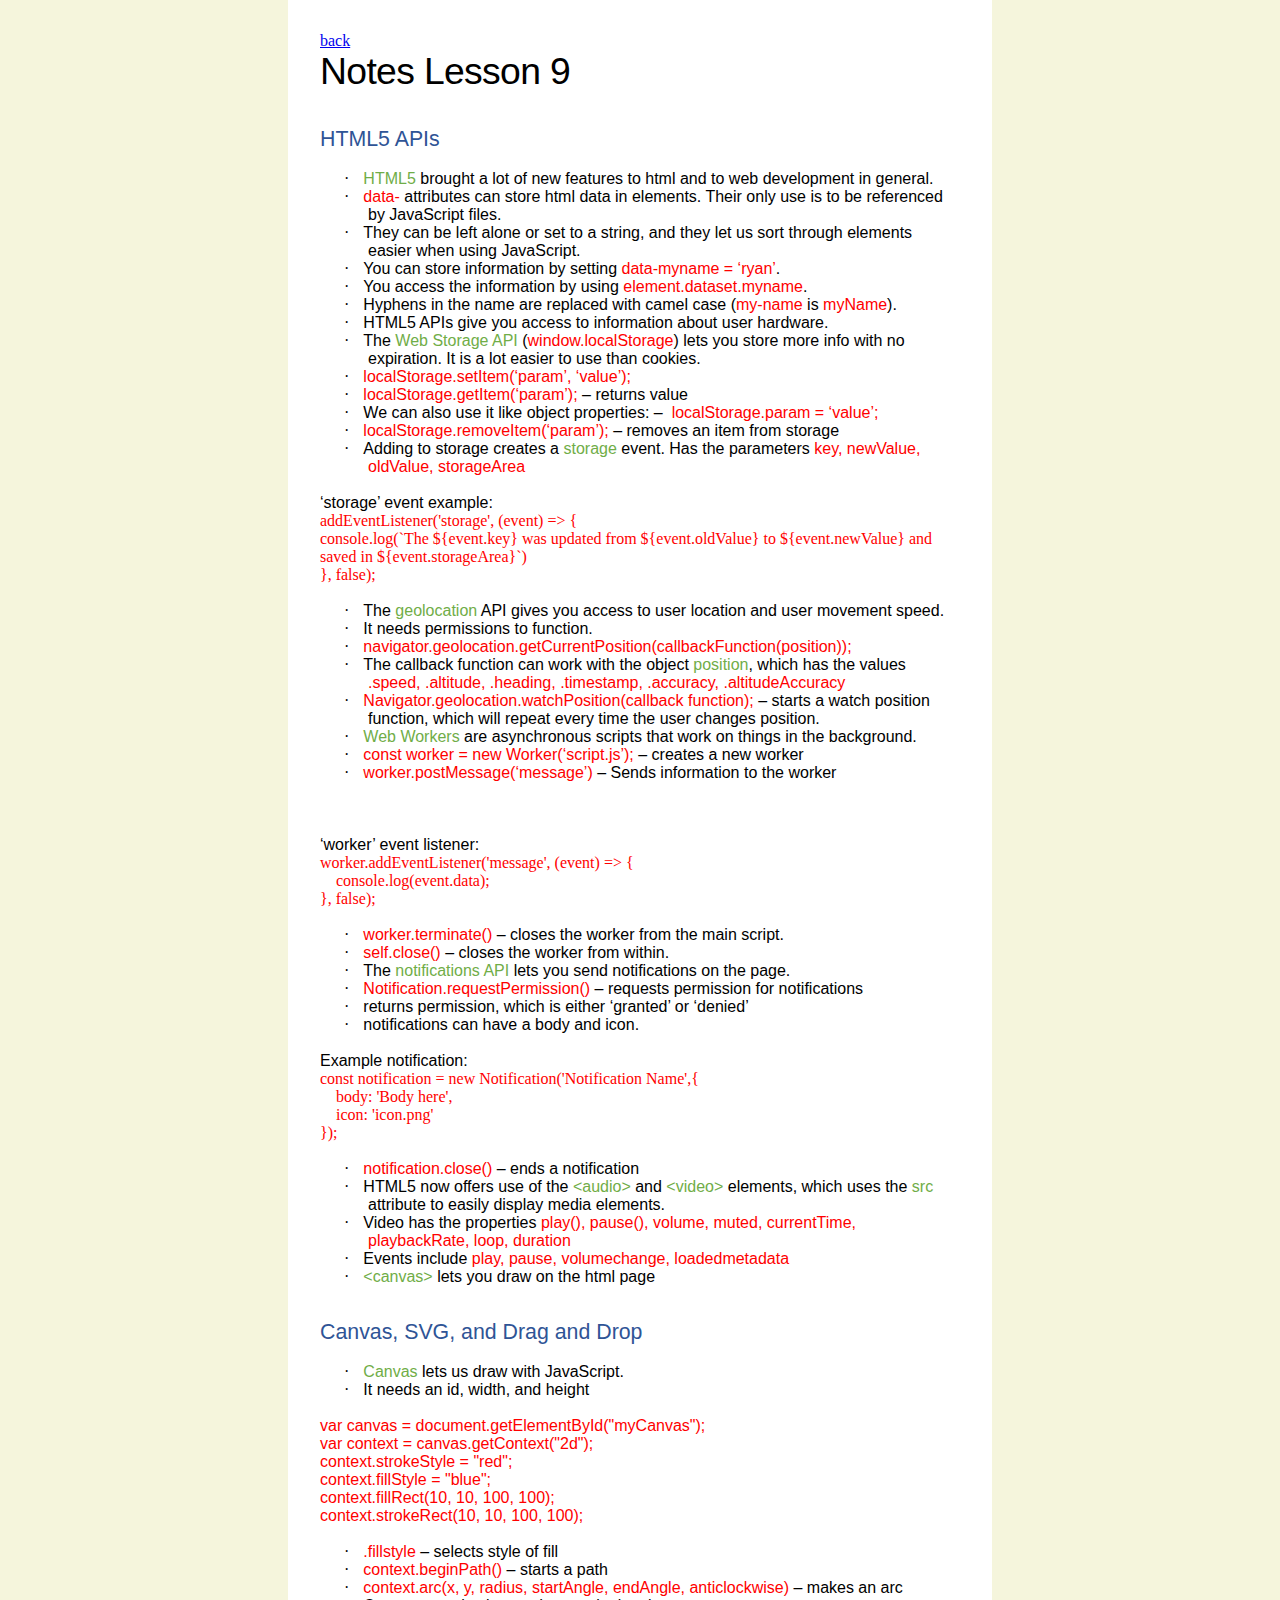
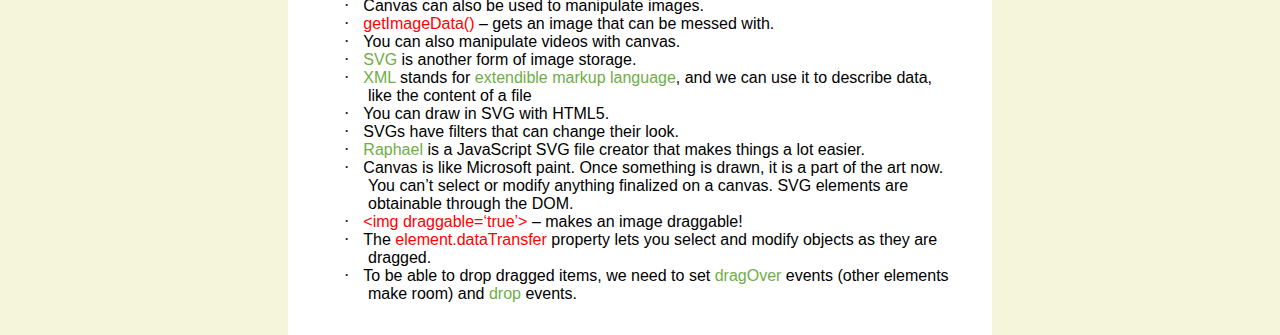
<file: notes/L09Notes.html>
<html>

<head>
<meta http-equiv=Content-Type content="text/html; charset=utf-8">
<meta name=Generator content="Microsoft Word 15 (filtered)">
<link rel="stylesheet" href="notes.css">
<style>
<!--
 /* Font Definitions */
 @font-face
	{font-family:Wingdings;
	panose-1:5 0 0 0 0 0 0 0 0 0;}
@font-face
	{font-family:"Cambria Math";
	panose-1:2 4 5 3 5 4 6 3 2 4;}
@font-face
	{font-family:Calibri;
	panose-1:2 15 5 2 2 2 4 3 2 4;}
@font-face
	{font-family:"Calibri Light";
	panose-1:2 15 3 2 2 2 4 3 2 4;}
@font-face
	{font-family:Consolas;
	panose-1:2 11 6 9 2 2 4 3 2 4;}
@font-face
	{font-family:"Andale Mono";
	panose-1:2 11 5 9 0 0 0 0 0 4;}
 /* Style Definitions */
 p.MsoNormal, li.MsoNormal, div.MsoNormal
	{margin:0in;
	font-size:12.0pt;
	font-family:"Calibri",sans-serif;}
h1
	{mso-style-link:"Heading 1 Char";
	margin-top:12.0pt;
	margin-right:0in;
	margin-bottom:0in;
	margin-left:0in;
	page-break-after:avoid;
	font-size:16.0pt;
	font-family:"Calibri Light",sans-serif;
	color:#2F5496;
	font-weight:normal;}
p.MsoTitle, li.MsoTitle, div.MsoTitle
	{mso-style-link:"Title Char";
	margin:0in;
	font-size:28.0pt;
	font-family:"Calibri Light",sans-serif;
	letter-spacing:-.5pt;}
p.MsoTitleCxSpFirst, li.MsoTitleCxSpFirst, div.MsoTitleCxSpFirst
	{mso-style-link:"Title Char";
	margin:0in;
	font-size:28.0pt;
	font-family:"Calibri Light",sans-serif;
	letter-spacing:-.5pt;}
p.MsoTitleCxSpMiddle, li.MsoTitleCxSpMiddle, div.MsoTitleCxSpMiddle
	{mso-style-link:"Title Char";
	margin:0in;
	font-size:28.0pt;
	font-family:"Calibri Light",sans-serif;
	letter-spacing:-.5pt;}
p.MsoTitleCxSpLast, li.MsoTitleCxSpLast, div.MsoTitleCxSpLast
	{mso-style-link:"Title Char";
	margin:0in;
	font-size:28.0pt;
	font-family:"Calibri Light",sans-serif;
	letter-spacing:-.5pt;}
p.MsoListParagraph, li.MsoListParagraph, div.MsoListParagraph
	{margin-top:0in;
	margin-right:0in;
	margin-bottom:0in;
	margin-left:.5in;
	font-size:12.0pt;
	font-family:"Calibri",sans-serif;}
p.MsoListParagraphCxSpFirst, li.MsoListParagraphCxSpFirst, div.MsoListParagraphCxSpFirst
	{margin-top:0in;
	margin-right:0in;
	margin-bottom:0in;
	margin-left:.5in;
	font-size:12.0pt;
	font-family:"Calibri",sans-serif;}
p.MsoListParagraphCxSpMiddle, li.MsoListParagraphCxSpMiddle, div.MsoListParagraphCxSpMiddle
	{margin-top:0in;
	margin-right:0in;
	margin-bottom:0in;
	margin-left:.5in;
	font-size:12.0pt;
	font-family:"Calibri",sans-serif;}
p.MsoListParagraphCxSpLast, li.MsoListParagraphCxSpLast, div.MsoListParagraphCxSpLast
	{margin-top:0in;
	margin-right:0in;
	margin-bottom:0in;
	margin-left:.5in;
	font-size:12.0pt;
	font-family:"Calibri",sans-serif;}
span.TitleChar
	{mso-style-name:"Title Char";
	mso-style-link:Title;
	font-family:"Calibri Light",sans-serif;
	letter-spacing:-.5pt;}
span.Heading1Char
	{mso-style-name:"Heading 1 Char";
	mso-style-link:"Heading 1";
	font-family:"Calibri Light",sans-serif;
	color:#2F5496;}
.MsoChpDefault
	{font-family:"Calibri",sans-serif;}
@page WordSection1
	{size:8.5in 11.0in;
	margin:1.0in 1.0in 1.0in 1.0in;}
div.WordSection1
	{page:WordSection1;}
 /* List Definitions */
 ol
	{margin-bottom:0in;}
ul
	{margin-bottom:0in;}
-->
</style>

</head>

<body lang=EN-US style='word-wrap:break-word'>
	
<a href="../index.html">back</a>

<div class=WordSection1>

<p class=MsoTitle>Notes Lesson 9</p>

<p class=MsoNormal>&nbsp;</p>

<h1>HTML5 APIs</h1>

<p class=MsoNormal>&nbsp;</p>

<p class=MsoListParagraphCxSpFirst style='text-indent:-.25in'><span
style='font-family:Symbol'>·<span style='font:7.0pt "Times New Roman"'>&nbsp;&nbsp;&nbsp;&nbsp;&nbsp;
</span></span><span style='color:#70AD47'>HTML5</span> brought a lot of new
features to html and to web development in general.</p>

<p class=MsoListParagraphCxSpMiddle style='text-indent:-.25in'><span
style='font-family:Symbol'>·<span style='font:7.0pt "Times New Roman"'>&nbsp;&nbsp;&nbsp;&nbsp;&nbsp;
</span></span><span style='color:red'>data- </span>attributes can store html
data in elements. Their only use is to be referenced by JavaScript files.</p>

<p class=MsoListParagraphCxSpMiddle style='text-indent:-.25in'><span
style='font-family:Symbol'>·<span style='font:7.0pt "Times New Roman"'>&nbsp;&nbsp;&nbsp;&nbsp;&nbsp;
</span></span>They can be left alone or set to a string, and they let us sort
through elements easier when using JavaScript.</p>

<p class=MsoListParagraphCxSpMiddle style='text-indent:-.25in'><span
style='font-family:Symbol;color:black'>·<span style='font:7.0pt "Times New Roman"'>&nbsp;&nbsp;&nbsp;&nbsp;&nbsp;
</span></span><span style='color:black'>You can store information by setting </span><span
style='color:red'>data-myname = ‘ryan’</span><span style='color:black'>.</span></p>

<p class=MsoListParagraphCxSpMiddle style='text-indent:-.25in'><span
style='font-family:Symbol'>·<span style='font:7.0pt "Times New Roman"'>&nbsp;&nbsp;&nbsp;&nbsp;&nbsp;
</span></span>You access the information by using <span style='color:red'>element.dataset.myname</span><span
style='color:black'>.</span></p>

<p class=MsoListParagraphCxSpMiddle style='text-indent:-.25in'><span
style='font-family:Symbol'>·<span style='font:7.0pt "Times New Roman"'>&nbsp;&nbsp;&nbsp;&nbsp;&nbsp;
</span></span>Hyphens in the name are replaced with camel case (<span
style='color:red'>my-name </span>is <span style='color:red'>myName</span>).</p>

<p class=MsoListParagraphCxSpMiddle style='text-indent:-.25in'><span
style='font-family:Symbol'>·<span style='font:7.0pt "Times New Roman"'>&nbsp;&nbsp;&nbsp;&nbsp;&nbsp;
</span></span>HTML5 APIs give you access to information about user hardware.</p>

<p class=MsoListParagraphCxSpMiddle style='text-indent:-.25in'><span
style='font-family:Symbol'>·<span style='font:7.0pt "Times New Roman"'>&nbsp;&nbsp;&nbsp;&nbsp;&nbsp;
</span></span>The <span style='color:#70AD47'>Web Storage API </span>(<span
style='color:red'>window.localStorage</span>) lets you store more info with no
expiration. It is a lot easier to use than cookies.</p>

<p class=MsoListParagraphCxSpMiddle style='text-indent:-.25in'><span
style='font-family:Symbol;color:black'>·<span style='font:7.0pt "Times New Roman"'>&nbsp;&nbsp;&nbsp;&nbsp;&nbsp;
</span></span><span style='color:red'>localStorage.setItem(‘param’, ‘value’);</span></p>

<p class=MsoListParagraphCxSpMiddle style='text-indent:-.25in'><span
style='font-family:Symbol'>·<span style='font:7.0pt "Times New Roman"'>&nbsp;&nbsp;&nbsp;&nbsp;&nbsp;
</span></span><span style='color:red'>localStorage.getItem(‘param’); </span>–
returns value</p>

<p class=MsoListParagraphCxSpMiddle style='text-indent:-.25in'><span
style='font-family:Symbol'>·<span style='font:7.0pt "Times New Roman"'>&nbsp;&nbsp;&nbsp;&nbsp;&nbsp;
</span></span>We can also use it like object properties: –  <span
style='color:red'>localStorage.param = ‘value’;</span></p>

<p class=MsoListParagraphCxSpMiddle style='text-indent:-.25in'><span
style='font-family:Symbol'>·<span style='font:7.0pt "Times New Roman"'>&nbsp;&nbsp;&nbsp;&nbsp;&nbsp;
</span></span><span style='color:red'>localStorage.removeItem(‘param’);</span><span
style='color:black'> – removes an item from storage</span></p>

<p class=MsoListParagraphCxSpLast style='text-indent:-.25in'><span
style='font-family:Symbol'>·<span style='font:7.0pt "Times New Roman"'>&nbsp;&nbsp;&nbsp;&nbsp;&nbsp;
</span></span>Adding to storage creates a <span style='color:#70AD47'>storage</span>
event. Has the parameters <span style='color:red'>key, newValue, oldValue,
storageArea</span></p>

<p class=MsoNormal>&nbsp;</p>

<p class=MsoNormal>‘storage’ event example:</p>

<p class=MsoNormal><span style='font-family:"Andale Mono";color:red'>addEventListener('storage',
(event) =&gt; {</span></p>

<p class=MsoNormal><span style='font-family:"Andale Mono";color:red'>console.log(`The
${event.key} was updated from ${event.oldValue} to ${event.newValue} and saved
in ${event.storageArea}`)</span></p>

<p class=MsoNormal><span style='font-family:"Andale Mono";color:red'>}, false);</span></p>

<p class=MsoNormal><span style='font-family:"Andale Mono";color:black'>&nbsp;</span></p>

<p class=MsoListParagraphCxSpFirst style='text-indent:-.25in'><span
style='font-family:Symbol;color:black'>·<span style='font:7.0pt "Times New Roman"'>&nbsp;&nbsp;&nbsp;&nbsp;&nbsp;
</span></span><span style='color:black'>The </span><span style='color:#70AD47'>geolocation</span><span
style='color:black'> API gives you access to user location and user movement
speed.</span></p>

<p class=MsoListParagraphCxSpMiddle style='text-indent:-.25in'><span
style='font-family:Symbol;color:black'>·<span style='font:7.0pt "Times New Roman"'>&nbsp;&nbsp;&nbsp;&nbsp;&nbsp;
</span></span><span style='color:black'>It needs permissions to function.</span></p>

<p class=MsoListParagraphCxSpMiddle style='text-indent:-.25in'><span
style='font-family:Symbol;color:black'>·<span style='font:7.0pt "Times New Roman"'>&nbsp;&nbsp;&nbsp;&nbsp;&nbsp;
</span></span><span style='color:red'>navigator.geolocation.getCurrentPosition(callbackFunction(position));</span></p>

<p class=MsoListParagraphCxSpMiddle style='text-indent:-.25in'><span
style='font-family:Symbol;color:black'>·<span style='font:7.0pt "Times New Roman"'>&nbsp;&nbsp;&nbsp;&nbsp;&nbsp;
</span></span><span style='color:black'>The callback function can work with the
object </span><span style='color:#70AD47'>position</span><span
style='color:black'>, which has the values </span><span style='color:red'>.speed,
.altitude, .heading, .timestamp, .accuracy, .altitudeAccuracy</span></p>

<p class=MsoListParagraphCxSpMiddle style='text-indent:-.25in'><span
style='font-family:Symbol;color:black'>·<span style='font:7.0pt "Times New Roman"'>&nbsp;&nbsp;&nbsp;&nbsp;&nbsp;
</span></span><span style='color:red'>Navigator.geolocation.watchPosition(callback
function); </span><span style='color:black'>– starts a watch position function,
which will repeat every time the user changes position.</span></p>

<p class=MsoListParagraphCxSpMiddle style='text-indent:-.25in'><span
style='font-family:Symbol;color:black'>·<span style='font:7.0pt "Times New Roman"'>&nbsp;&nbsp;&nbsp;&nbsp;&nbsp;
</span></span><span style='color:#70AD47'>Web Workers </span><span
style='color:black'>are asynchronous scripts that work on things in the
background.</span></p>

<p class=MsoListParagraphCxSpMiddle style='text-indent:-.25in'><span
style='font-family:Symbol;color:black'>·<span style='font:7.0pt "Times New Roman"'>&nbsp;&nbsp;&nbsp;&nbsp;&nbsp;
</span></span><span style='color:red'>const worker = new Worker(‘script.js’);</span><span
style='color:black'> – creates a new worker</span></p>

<p class=MsoListParagraphCxSpLast style='text-indent:-.25in'><span
style='font-family:Symbol;color:black'>·<span style='font:7.0pt "Times New Roman"'>&nbsp;&nbsp;&nbsp;&nbsp;&nbsp;
</span></span><span style='color:red'>worker.postMessage(‘message’) </span>–
Sends information to the worker</p>

<p class=MsoNormal>&nbsp;</p>

<p class=MsoNormal>&nbsp;</p>

<p class=MsoNormal>&nbsp;</p>

<p class=MsoNormal>‘worker’ event listener:</p>

<p class=MsoNormal><span style='font-family:"Andale Mono";color:red'>worker.addEventListener('message',
(event) =&gt; {</span></p>

<p class=MsoNormal><span style='font-family:"Andale Mono";color:red'>   
console.log(event.data);</span></p>

<p class=MsoNormal><span style='font-family:"Andale Mono";color:red'>}, false);</span></p>

<p class=MsoNormal><span style='color:black'>&nbsp;</span></p>

<p class=MsoListParagraphCxSpFirst style='text-indent:-.25in'><span
style='font-family:Symbol;color:black'>·<span style='font:7.0pt "Times New Roman"'>&nbsp;&nbsp;&nbsp;&nbsp;&nbsp;
</span></span><span style='color:red'>worker.terminate() </span><span
style='color:black'>– closes the worker from the main script.</span></p>

<p class=MsoListParagraphCxSpMiddle style='text-indent:-.25in'><span
style='font-family:Symbol;color:black'>·<span style='font:7.0pt "Times New Roman"'>&nbsp;&nbsp;&nbsp;&nbsp;&nbsp;
</span></span><span style='color:red'>self.close() </span><span
style='color:black'>– closes the worker from within.</span></p>

<p class=MsoListParagraphCxSpMiddle style='text-indent:-.25in'><span
style='font-family:Symbol;color:black'>·<span style='font:7.0pt "Times New Roman"'>&nbsp;&nbsp;&nbsp;&nbsp;&nbsp;
</span></span><span style='color:black'>The </span><span style='color:#70AD47'>notifications
API </span><span style='color:black'>lets you send notifications on the page.</span></p>

<p class=MsoListParagraphCxSpMiddle style='text-indent:-.25in'><span
style='font-family:Symbol;color:black'>·<span style='font:7.0pt "Times New Roman"'>&nbsp;&nbsp;&nbsp;&nbsp;&nbsp;
</span></span><span style='color:red'>Notification.requestPermission() </span><span
style='color:black'>– requests permission for notifications</span></p>

<p class=MsoListParagraphCxSpMiddle style='text-indent:-.25in'><span
style='font-family:Symbol;color:black'>·<span style='font:7.0pt "Times New Roman"'>&nbsp;&nbsp;&nbsp;&nbsp;&nbsp;
</span></span><span style='color:black'>returns permission, which is either
‘granted’ or ‘denied’</span></p>

<p class=MsoListParagraphCxSpLast style='text-indent:-.25in'><span
style='font-family:Symbol;color:black'>·<span style='font:7.0pt "Times New Roman"'>&nbsp;&nbsp;&nbsp;&nbsp;&nbsp;
</span></span><span style='color:black'>notifications can have a body and icon.</span></p>

<p class=MsoNormal><span style='color:black'>&nbsp;</span></p>

<p class=MsoNormal><span style='color:black'>Example notification:</span></p>

<p class=MsoNormal><span style='font-family:"Andale Mono";color:red'>const
notification = new Notification('Notification Name',{</span></p>

<p class=MsoNormal><span style='font-family:"Andale Mono";color:red'>    body:
'Body here',</span></p>

<p class=MsoNormal><span style='font-family:"Andale Mono";color:red'>    icon:
'icon.png'</span></p>

<p class=MsoNormal><span style='font-family:"Andale Mono";color:red'>});</span></p>

<p class=MsoNormal><span style='color:black'>&nbsp;</span></p>

<p class=MsoListParagraphCxSpFirst style='text-indent:-.25in'><span
style='font-family:Symbol;color:black'>·<span style='font:7.0pt "Times New Roman"'>&nbsp;&nbsp;&nbsp;&nbsp;&nbsp;
</span></span><span style='color:red'>notification.close()</span><span
style='color:black'> – ends a notification</span></p>

<p class=MsoListParagraphCxSpMiddle style='text-indent:-.25in'><span
style='font-family:Symbol;color:black'>·<span style='font:7.0pt "Times New Roman"'>&nbsp;&nbsp;&nbsp;&nbsp;&nbsp;
</span></span><span style='color:black'>HTML5 now offers use of the </span><span
style='color:#70AD47'>&lt;audio&gt; </span><span style='color:black'>and </span><span
style='color:#70AD47'>&lt;video&gt; </span><span style='color:black'>elements,
which uses the </span><span style='color:#70AD47'>src </span><span
style='color:black'>attribute to easily display media elements.</span></p>

<p class=MsoListParagraphCxSpMiddle style='text-indent:-.25in'><span
style='font-family:Symbol;color:black'>·<span style='font:7.0pt "Times New Roman"'>&nbsp;&nbsp;&nbsp;&nbsp;&nbsp;
</span></span><span style='color:black'>Video has the properties </span><span
style='color:red'>play(), pause(), volume, muted, currentTime, playbackRate,
loop, duration</span></p>

<p class=MsoListParagraphCxSpMiddle style='text-indent:-.25in'><span
style='font-family:Symbol;color:black'>·<span style='font:7.0pt "Times New Roman"'>&nbsp;&nbsp;&nbsp;&nbsp;&nbsp;
</span></span><span style='color:black'>Events include </span><span
style='color:red'>play, pause, volumechange, loadedmetadata</span></p>

<p class=MsoListParagraphCxSpLast style='text-indent:-.25in'><span
style='font-family:Symbol;color:black'>·<span style='font:7.0pt "Times New Roman"'>&nbsp;&nbsp;&nbsp;&nbsp;&nbsp;
</span></span><span style='color:#70AD47'>&lt;canvas&gt; </span><span
style='color:black'>lets you draw on the html page</span></p>

<p class=MsoNormal>&nbsp;</p>

<h1>Canvas, SVG, and Drag and Drop</h1>

<p class=MsoNormal>&nbsp;</p>

<p class=MsoListParagraphCxSpFirst style='text-indent:-.25in'><span
style='font-family:Symbol;color:black'>·<span style='font:7.0pt "Times New Roman"'>&nbsp;&nbsp;&nbsp;&nbsp;&nbsp;
</span></span><span style='color:#70AD47'>Canvas</span> lets us draw with JavaScript.</p>

<p class=MsoListParagraphCxSpLast style='text-indent:-.25in'><span
style='font-family:Symbol;color:black'>·<span style='font:7.0pt "Times New Roman"'>&nbsp;&nbsp;&nbsp;&nbsp;&nbsp;
</span></span><span style='color:black'>It needs an id, width, and height</span></p>

<p class=MsoNormal><span style='color:black'>&nbsp;</span></p>

<p class=MsoNormal><span style='color:red'>var canvas =
document.getElementById(&quot;myCanvas&quot;);</span></p>

<p class=MsoNormal><span style='color:red'>var context =
canvas.getContext(&quot;2d&quot;);</span></p>

<p class=MsoNormal><span style='color:red'>context.strokeStyle =
&quot;red&quot;;</span></p>

<p class=MsoNormal><span style='color:red'>context.fillStyle =
&quot;blue&quot;;</span></p>

<p class=MsoNormal><span style='color:red'>context.fillRect(10, 10, 100,
100);   </span></p>

<p class=MsoNormal><span style='color:red'>context.strokeRect(10, 10, 100,
100);</span></p>

<p class=MsoNormal><span style='color:red'>&nbsp;</span></p>

<p class=MsoListParagraphCxSpFirst style='text-indent:-.25in'><span
style='font-family:Symbol;color:black'>·<span style='font:7.0pt "Times New Roman"'>&nbsp;&nbsp;&nbsp;&nbsp;&nbsp;
</span></span><span style='color:red'>.fillstyle </span><span style='color:
black'>– selects style of fill</span></p>

<p class=MsoListParagraphCxSpMiddle style='text-indent:-.25in'><span
style='font-family:Symbol;color:black'>·<span style='font:7.0pt "Times New Roman"'>&nbsp;&nbsp;&nbsp;&nbsp;&nbsp;
</span></span><span style='color:red'>context.beginPath() </span>– starts a
path</p>

<p class=MsoListParagraphCxSpMiddle style='text-indent:-.25in'><span
style='font-family:Symbol;color:black'>·<span style='font:7.0pt "Times New Roman"'>&nbsp;&nbsp;&nbsp;&nbsp;&nbsp;
</span></span><span style='color:red'>context.arc(x, y, radius, startAngle,
endAngle, anticlockwise) </span>– makes an arc</p>

<p class=MsoListParagraphCxSpMiddle style='text-indent:-.25in'><span
style='font-family:Symbol;color:black'>·<span style='font:7.0pt "Times New Roman"'>&nbsp;&nbsp;&nbsp;&nbsp;&nbsp;
</span></span><span style='color:black'>Canvas can also be used to manipulate
images.</span></p>

<p class=MsoListParagraphCxSpMiddle style='text-indent:-.25in'><span
style='font-family:Symbol;color:black'>·<span style='font:7.0pt "Times New Roman"'>&nbsp;&nbsp;&nbsp;&nbsp;&nbsp;
</span></span><span style='color:red'>getImageData() </span><span
style='color:black'>– gets an image that can be messed with.</span></p>

<p class=MsoListParagraphCxSpMiddle style='text-indent:-.25in'><span
style='font-family:Symbol;color:black'>·<span style='font:7.0pt "Times New Roman"'>&nbsp;&nbsp;&nbsp;&nbsp;&nbsp;
</span></span><span style='color:black'>You can also manipulate videos with
canvas.</span></p>

<p class=MsoListParagraphCxSpMiddle style='text-indent:-.25in'><span
style='font-family:Symbol;color:black'>·<span style='font:7.0pt "Times New Roman"'>&nbsp;&nbsp;&nbsp;&nbsp;&nbsp;
</span></span><span style='color:#70AD47'>SVG </span><span style='color:black'>is
another form of image storage.</span></p>

<p class=MsoListParagraphCxSpMiddle style='text-indent:-.25in'><span
style='font-family:Symbol;color:black'>·<span style='font:7.0pt "Times New Roman"'>&nbsp;&nbsp;&nbsp;&nbsp;&nbsp;
</span></span><span style='color:#70AD47'>XML</span><span style='color:black'>
stands for </span><span style='color:#70AD47'>extendible markup language</span><span
style='color:black'>, and we can use it to describe data, like the content of a
file</span></p>

<p class=MsoListParagraphCxSpMiddle style='text-indent:-.25in'><span
style='font-family:Symbol;color:black'>·<span style='font:7.0pt "Times New Roman"'>&nbsp;&nbsp;&nbsp;&nbsp;&nbsp;
</span></span><span style='color:black'>You can draw in SVG with HTML5.</span></p>

<p class=MsoListParagraphCxSpMiddle style='text-indent:-.25in'><span
style='font-family:Symbol;color:black'>·<span style='font:7.0pt "Times New Roman"'>&nbsp;&nbsp;&nbsp;&nbsp;&nbsp;
</span></span><span style='color:black'>SVGs have filters that can change their
look.</span></p>

<p class=MsoListParagraphCxSpMiddle style='text-indent:-.25in'><span
style='font-family:Symbol;color:black'>·<span style='font:7.0pt "Times New Roman"'>&nbsp;&nbsp;&nbsp;&nbsp;&nbsp;
</span></span><span style='color:#70AD47'>Raphael</span><span style='color:
black'> is a JavaScript SVG file creator that makes things a lot easier.</span></p>

<p class=MsoListParagraphCxSpMiddle style='text-indent:-.25in'><span
style='font-family:Symbol;color:black'>·<span style='font:7.0pt "Times New Roman"'>&nbsp;&nbsp;&nbsp;&nbsp;&nbsp;
</span></span><span style='color:black'>Canvas is like Microsoft paint. Once
something is drawn, it is a part of the art now. You can’t select or modify
anything finalized on a canvas. SVG elements are obtainable through the DOM.</span></p>

<p class=MsoListParagraphCxSpMiddle style='text-indent:-.25in'><span
style='font-family:Symbol;color:black'>·<span style='font:7.0pt "Times New Roman"'>&nbsp;&nbsp;&nbsp;&nbsp;&nbsp;
</span></span><span style='color:red'>&lt;img draggable=‘true’&gt; </span><span
style='color:black'>– makes an image draggable!</span></p>

<p class=MsoListParagraphCxSpMiddle style='text-indent:-.25in'><span
style='font-family:Symbol;color:black'>·<span style='font:7.0pt "Times New Roman"'>&nbsp;&nbsp;&nbsp;&nbsp;&nbsp;
</span></span><span style='color:black'>The </span><span style='color:red'>element.dataTransfer
</span><span style='color:black'>property lets you select and modify objects as
they are dragged.</span></p>

<p class=MsoListParagraphCxSpLast style='text-indent:-.25in'><span
style='font-family:Symbol;color:black'>·<span style='font:7.0pt "Times New Roman"'>&nbsp;&nbsp;&nbsp;&nbsp;&nbsp;
</span></span><span style='color:black'>To be able to drop dragged items, we
need to set </span><span style='color:#70AD47'>dragOver</span><span
style='color:black'> events (other elements make room) and </span><span
style='color:#70AD47'>drop</span><span style='color:black'> events.</span></p>

</div>

</body>

</html>
</file>
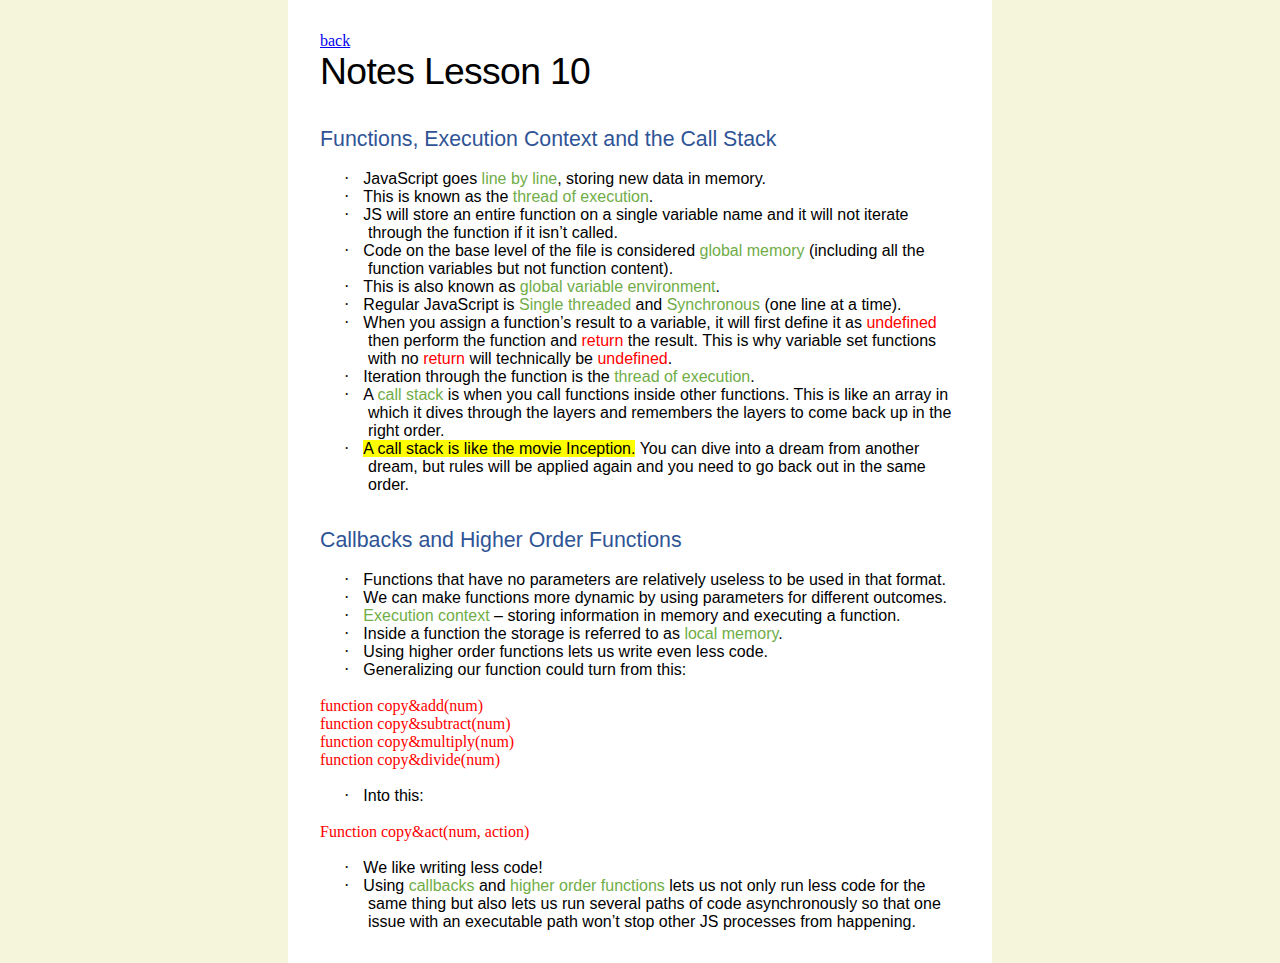
<file: notes/L10Notes.html>
<html>

<head>
<meta http-equiv=Content-Type content="text/html; charset=utf-8">
<meta name=Generator content="Microsoft Word 15 (filtered)">
<link rel="stylesheet" href="notes.css">
<style>
<!--
 /* Font Definitions */
 @font-face
	{font-family:Wingdings;
	panose-1:5 0 0 0 0 0 0 0 0 0;}
@font-face
	{font-family:"Cambria Math";
	panose-1:2 4 5 3 5 4 6 3 2 4;}
@font-face
	{font-family:Calibri;
	panose-1:2 15 5 2 2 2 4 3 2 4;}
@font-face
	{font-family:"Calibri Light";
	panose-1:2 15 3 2 2 2 4 3 2 4;}
@font-face
	{font-family:"Andale Mono";
	panose-1:2 11 5 9 0 0 0 0 0 4;}
 /* Style Definitions */
 p.MsoNormal, li.MsoNormal, div.MsoNormal
	{margin:0in;
	font-size:12.0pt;
	font-family:"Calibri",sans-serif;}
h1
	{mso-style-link:"Heading 1 Char";
	margin-top:12.0pt;
	margin-right:0in;
	margin-bottom:0in;
	margin-left:0in;
	page-break-after:avoid;
	font-size:16.0pt;
	font-family:"Calibri Light",sans-serif;
	color:#2F5496;
	font-weight:normal;}
p.MsoTitle, li.MsoTitle, div.MsoTitle
	{mso-style-link:"Title Char";
	margin:0in;
	font-size:28.0pt;
	font-family:"Calibri Light",sans-serif;
	letter-spacing:-.5pt;}
p.MsoTitleCxSpFirst, li.MsoTitleCxSpFirst, div.MsoTitleCxSpFirst
	{mso-style-link:"Title Char";
	margin:0in;
	font-size:28.0pt;
	font-family:"Calibri Light",sans-serif;
	letter-spacing:-.5pt;}
p.MsoTitleCxSpMiddle, li.MsoTitleCxSpMiddle, div.MsoTitleCxSpMiddle
	{mso-style-link:"Title Char";
	margin:0in;
	font-size:28.0pt;
	font-family:"Calibri Light",sans-serif;
	letter-spacing:-.5pt;}
p.MsoTitleCxSpLast, li.MsoTitleCxSpLast, div.MsoTitleCxSpLast
	{mso-style-link:"Title Char";
	margin:0in;
	font-size:28.0pt;
	font-family:"Calibri Light",sans-serif;
	letter-spacing:-.5pt;}
p.MsoListParagraph, li.MsoListParagraph, div.MsoListParagraph
	{margin-top:0in;
	margin-right:0in;
	margin-bottom:0in;
	margin-left:.5in;
	font-size:12.0pt;
	font-family:"Calibri",sans-serif;}
p.MsoListParagraphCxSpFirst, li.MsoListParagraphCxSpFirst, div.MsoListParagraphCxSpFirst
	{margin-top:0in;
	margin-right:0in;
	margin-bottom:0in;
	margin-left:.5in;
	font-size:12.0pt;
	font-family:"Calibri",sans-serif;}
p.MsoListParagraphCxSpMiddle, li.MsoListParagraphCxSpMiddle, div.MsoListParagraphCxSpMiddle
	{margin-top:0in;
	margin-right:0in;
	margin-bottom:0in;
	margin-left:.5in;
	font-size:12.0pt;
	font-family:"Calibri",sans-serif;}
p.MsoListParagraphCxSpLast, li.MsoListParagraphCxSpLast, div.MsoListParagraphCxSpLast
	{margin-top:0in;
	margin-right:0in;
	margin-bottom:0in;
	margin-left:.5in;
	font-size:12.0pt;
	font-family:"Calibri",sans-serif;}
span.TitleChar
	{mso-style-name:"Title Char";
	mso-style-link:Title;
	font-family:"Calibri Light",sans-serif;
	letter-spacing:-.5pt;}
span.Heading1Char
	{mso-style-name:"Heading 1 Char";
	mso-style-link:"Heading 1";
	font-family:"Calibri Light",sans-serif;
	color:#2F5496;}
.MsoChpDefault
	{font-family:"Calibri",sans-serif;}
@page WordSection1
	{size:8.5in 11.0in;
	margin:1.0in 1.0in 1.0in 1.0in;}
div.WordSection1
	{page:WordSection1;}
 /* List Definitions */
 ol
	{margin-bottom:0in;}
ul
	{margin-bottom:0in;}
-->
</style>

</head>

<body lang=EN-US style='word-wrap:break-word'>

<a href="../index.html">back</a>

<div class=WordSection1>

<p class=MsoTitle>Notes Lesson 10</p>

<p class=MsoNormal>&nbsp;</p>

<h1>Functions, Execution Context and the Call Stack</h1>

<p class=MsoNormal>&nbsp;</p>

<p class=MsoListParagraphCxSpFirst style='text-indent:-.25in'><span
style='font-family:Symbol'>·<span style='font:7.0pt "Times New Roman"'>&nbsp;&nbsp;&nbsp;&nbsp;&nbsp;
</span></span>JavaScript goes <span style='color:#70AD47'>line by line</span>,
storing new data in memory.</p>

<p class=MsoListParagraphCxSpMiddle style='text-indent:-.25in'><span
style='font-family:Symbol'>·<span style='font:7.0pt "Times New Roman"'>&nbsp;&nbsp;&nbsp;&nbsp;&nbsp;
</span></span>This is known as the <span style='color:#70AD47'>thread of
execution</span>.</p>

<p class=MsoListParagraphCxSpMiddle style='text-indent:-.25in'><span
style='font-family:Symbol'>·<span style='font:7.0pt "Times New Roman"'>&nbsp;&nbsp;&nbsp;&nbsp;&nbsp;
</span></span>JS will store an entire function on a single variable name and it
will not iterate through the function if it isn’t called.</p>

<p class=MsoListParagraphCxSpMiddle style='text-indent:-.25in'><span
style='font-family:Symbol'>·<span style='font:7.0pt "Times New Roman"'>&nbsp;&nbsp;&nbsp;&nbsp;&nbsp;
</span></span>Code on the base level of the file is considered <span
style='color:#70AD47'>global memory </span>(including all the function
variables but not function content).</p>

<p class=MsoListParagraphCxSpMiddle style='text-indent:-.25in'><span
style='font-family:Symbol'>·<span style='font:7.0pt "Times New Roman"'>&nbsp;&nbsp;&nbsp;&nbsp;&nbsp;
</span></span>This is also known as <span style='color:#70AD47'>global variable
environment</span>.</p>

<p class=MsoListParagraphCxSpMiddle style='text-indent:-.25in'><span
style='font-family:Symbol'>·<span style='font:7.0pt "Times New Roman"'>&nbsp;&nbsp;&nbsp;&nbsp;&nbsp;
</span></span>Regular JavaScript is <span style='color:#70AD47'>Single threaded
</span>and <span style='color:#70AD47'>Synchronous</span> (one line at a time).</p>

<p class=MsoListParagraphCxSpMiddle style='text-indent:-.25in'><span
style='font-family:Symbol'>·<span style='font:7.0pt "Times New Roman"'>&nbsp;&nbsp;&nbsp;&nbsp;&nbsp;
</span></span>When you assign a function’s result to a variable, it will first
define it as<span style='color:red'> undefined </span>then perform the function
and<span style='color:#7030A0'> </span><span style='color:red'>return</span><span
style='color:#7030A0'> </span>the result. This is why variable set functions
with no <span style='color:red'>return</span> will technically be <span
style='color:red'>undefined</span>.</p>

<p class=MsoListParagraphCxSpMiddle style='text-indent:-.25in'><span
style='font-family:Symbol'>·<span style='font:7.0pt "Times New Roman"'>&nbsp;&nbsp;&nbsp;&nbsp;&nbsp;
</span></span>Iteration through the function is the <span style='color:#70AD47'>thread
of execution</span>.</p>

<p class=MsoListParagraphCxSpMiddle style='text-indent:-.25in'><span
style='font-family:Symbol'>·<span style='font:7.0pt "Times New Roman"'>&nbsp;&nbsp;&nbsp;&nbsp;&nbsp;
</span></span>A <span style='color:#70AD47'>call stack </span>is when you call
functions inside other functions. This is like an array in which it dives
through the layers and remembers the layers to come back up in the right order.</p>

<p class=MsoListParagraphCxSpLast style='text-indent:-.25in'><span
style='font-family:Symbol'>·<span style='font:7.0pt "Times New Roman"'>&nbsp;&nbsp;&nbsp;&nbsp;&nbsp;
</span></span><span style='color:black;background:yellow'>A call stack is like
the movie Inception</span><span style='background:yellow'>.</span> You can dive
into a dream from another dream, but rules will be applied again and you need
to go back out in the same order.</p>

<p class=MsoNormal>&nbsp;</p>

<h1>Callbacks and Higher Order Functions</h1>

<p class=MsoNormal>&nbsp;</p>

<p class=MsoListParagraphCxSpFirst style='text-indent:-.25in'><span
style='font-family:Symbol'>·<span style='font:7.0pt "Times New Roman"'>&nbsp;&nbsp;&nbsp;&nbsp;&nbsp;
</span></span>Functions that have no parameters are relatively useless to be
used in that format.</p>

<p class=MsoListParagraphCxSpMiddle style='text-indent:-.25in'><span
style='font-family:Symbol'>·<span style='font:7.0pt "Times New Roman"'>&nbsp;&nbsp;&nbsp;&nbsp;&nbsp;
</span></span>We can make functions more dynamic by using parameters for
different outcomes.</p>

<p class=MsoListParagraphCxSpMiddle style='text-indent:-.25in'><span
style='font-family:Symbol'>·<span style='font:7.0pt "Times New Roman"'>&nbsp;&nbsp;&nbsp;&nbsp;&nbsp;
</span></span><span style='color:#70AD47'>Execution context </span>– storing
information in memory and executing a function.</p>

<p class=MsoListParagraphCxSpMiddle style='text-indent:-.25in'><span
style='font-family:Symbol'>·<span style='font:7.0pt "Times New Roman"'>&nbsp;&nbsp;&nbsp;&nbsp;&nbsp;
</span></span>Inside a function the storage is referred to as <span
style='color:#70AD47'>local memory</span>.</p>

<p class=MsoListParagraphCxSpMiddle style='text-indent:-.25in'><span
style='font-family:Symbol'>·<span style='font:7.0pt "Times New Roman"'>&nbsp;&nbsp;&nbsp;&nbsp;&nbsp;
</span></span>Using higher order functions lets us write even less code.</p>

<p class=MsoListParagraphCxSpLast style='text-indent:-.25in'><span
style='font-family:Symbol'>·<span style='font:7.0pt "Times New Roman"'>&nbsp;&nbsp;&nbsp;&nbsp;&nbsp;
</span></span>Generalizing our function could turn from this:</p>

<p class=MsoNormal>&nbsp;</p>

<p class=MsoNormal><span style='font-family:"Andale Mono";color:red'>function
copy&amp;add(num)</span></p>

<p class=MsoNormal><span style='font-family:"Andale Mono";color:red'>function
copy&amp;subtract(num)</span></p>

<p class=MsoNormal><span style='font-family:"Andale Mono";color:red'>function
copy&amp;multiply(num)</span></p>

<p class=MsoNormal><span style='font-family:"Andale Mono";color:red'>function
copy&amp;divide(num)</span></p>

<p class=MsoNormal>&nbsp;</p>

<p class=MsoListParagraph style='text-indent:-.25in'><span style='font-family:
Symbol'>·<span style='font:7.0pt "Times New Roman"'>&nbsp;&nbsp;&nbsp;&nbsp;&nbsp;
</span></span>Into this:</p>

<p class=MsoNormal>&nbsp;</p>

<p class=MsoNormal><span style='font-family:"Andale Mono";color:red'>Function
copy&amp;act(num, action)</span></p>

<p class=MsoNormal><span style='color:black'>&nbsp;</span></p>

<p class=MsoListParagraphCxSpFirst style='text-indent:-.25in'><span
style='font-family:Symbol;color:black'>·<span style='font:7.0pt "Times New Roman"'>&nbsp;&nbsp;&nbsp;&nbsp;&nbsp;
</span></span><span style='color:black'>We like writing less code!</span></p>

<p class=MsoListParagraphCxSpLast style='text-indent:-.25in'><span
style='font-family:Symbol;color:black'>·<span style='font:7.0pt "Times New Roman"'>&nbsp;&nbsp;&nbsp;&nbsp;&nbsp;
</span></span><span style='color:black'>Using </span><span style='color:#70AD47'>callbacks</span><span
style='color:black'> and </span><span style='color:#70AD47'>higher order
functions </span><span style='color:black'>lets us not only run less code for
the same thing but also lets us run several paths of code asynchronously so
that one issue with an executable path won’t stop other JS processes from
happening.</span></p>

</div>

</body>

</html>
</file>
<file: main.css>
html {
  background-color: lightcoral;
}

main {
  margin: 1rem auto;
  background-color: honeydew;
  border: 3px solid black;
  border-radius: 1rem;
  padding: 1rem;
  display: flex;
  flex-direction: column;
  align-items: center;
  max-width: 400px;
}

h1 {
  margin-bottom: .5rem;
}

h3 {
  padding: .5rem 1rem;
  border-bottom: 2px solid black;
  margin: .5rem;
}

ul {
  list-style-type: none;
  padding: 0;
  display: grid;
  gap: 5px;
  grid-template-columns: repeat(auto-fit, minmax(80px, 1fr));
  width: 80%;
  text-align: center;
}

li {
  padding: .5rem;
  border: 2px solid black;
  border-radius: 5px;
}

li:hover {
  background-color: lightcoral;
}

a {
  text-decoration: none;
}

iframe {
  margin: 0 auto 1rem;
}
</file>
<file: notes/notes.css>
html {
  background-color: beige;
}

body {
  background-color: white;
  margin: auto;
  padding: 2rem;
  max-width: 40rem;
}
</file>
